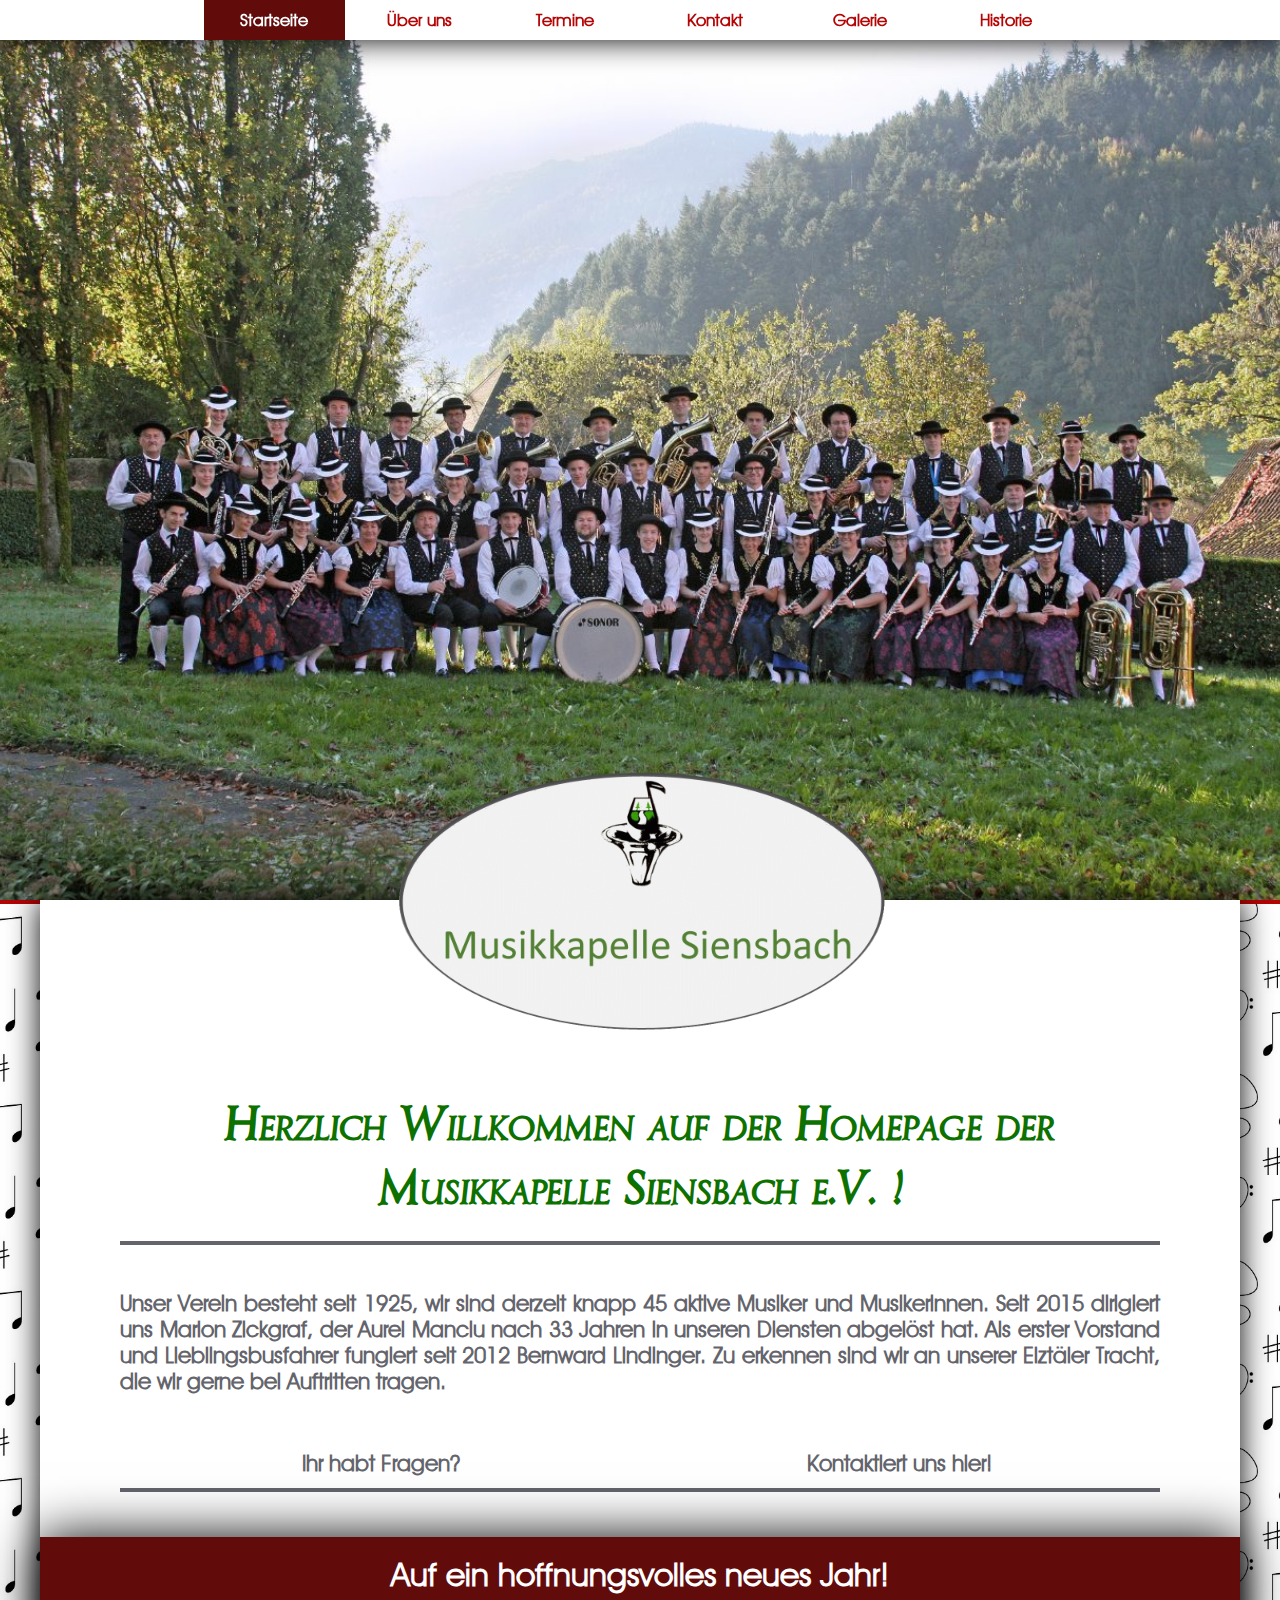
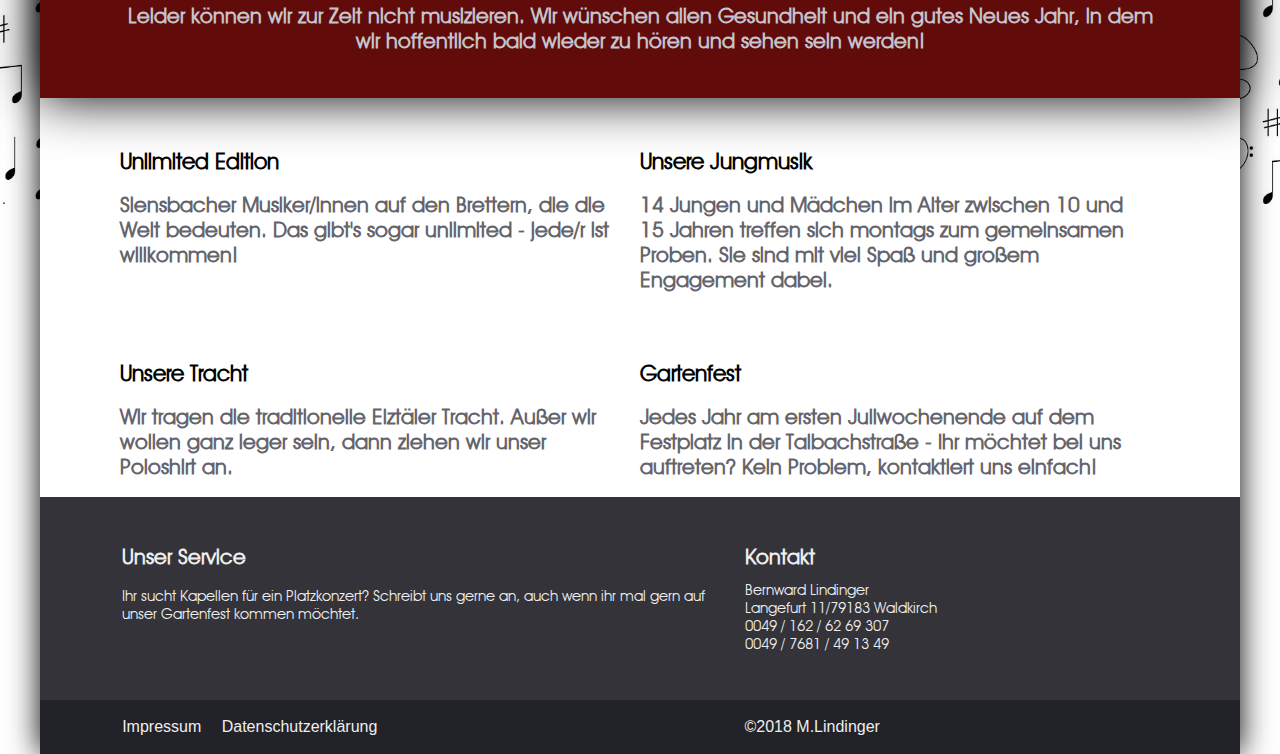
<file: index.html>
<!DOCTYPE html>

<html lang="en" >
	<head>
		
		<meta charset="utf-8" >
		<meta name="viewport" content="width=device-width, initial-scale=1.0">
		
		<link rel="stylesheet" href="style.css" type="text/css" >
		
		<title>Musikkapelle Siensbach</title>
		
		<script src="JScript/jquery-3.3.1.min.js"></script>
		<script>
			$(document).ready(function(){
				
				$("#place").css("width", "0");
				
				var logoOffset = $(".logo").offset();
				var siteOffset = $(".site").offset();
				var difference = 0.5 * ((0.4 * $(window).width()) / 1.778);
				var factor;
				var limittedFactor;
				var navbarOpacity;
				var siteOffsetTop = $(".site").offset().top;
				var change = 0;
				var logoWidth;
				var ie = 0;
				var ua = window.navigator.userAgent;
				var msie = ua.indexOf("MSIE ");
				
				$(".logo").css("width", (0.4 * $(window).width()));
				$(".logo").css("position", "fixed");
				$(".logo").css("margin", "auto");
				$(".logo").css("left", "0");
				$(".logo").css("right", "0");
				$(".logo").css("margin-left", "auto");
				$(".logo").css("margin-right", "auto");
				$(".logo").css("top", ($(".wrapper").offset().top - $(window).scrollTop() -difference));
				$(".nav_menu").animate({width: 'toggle'}, 200);
				$(".nav_menu").css("display", "none");
				
				setInterval(function(){			
					
					$(".logo").css("margin", "auto");
					$(".logo").css("left", "0");
					$(".logo").css("right", "0");
					$(".logo").css("margin-left", "auto");
					$(".logo").css("margin-right", "auto");
					
					logoOffset = $(".logo").offset();
					siteOffset = $(".site").offset();
					
					
					
					if (msie > 0 || !!navigator.userAgent.match(/Trident.*rv\:11\./))  // If Internet Explorer, return version number
					{
						ie = 1;
					}
					else  // If another browser, return 0
					{
						ie = 0;
					}
					
					
					
					
					
					if (window.matchMedia('(min-width: 70.001em)').matches && ie == 0)
					{
					
					
					$(".mainpicture").css("opacity", ((siteOffset.top - $(window).scrollTop()) / siteOffsetTop));
					
					if($(".site").offset().top <= $(window).scrollTop())
					{
						$(".site").css("position", "fixed");
						$(".site").css("top", "0");
					}
					
					if($(".wrapper").offset().top > $(window).scrollTop())
					{
						$(".site").css("position", "relative");
					}
					
					
					
					
					if(change == 0)
					{
						$("#place").css("width", "0");
						$(".logo").css("width", (0.4 * $(window).width()));
						
						if($(".logo").offset().top <= $(window).scrollTop())
						{
							$(".logo").css("top", "0");
							change = 1;
						}
						else
						{
							$(".logo").css("top", ($(".wrapper").offset().top - $(window).scrollTop() -difference));
						}
					}
					
					if(change == 1)
					{
						$(".logo").css("top", "0");
						logoWidth = ((($(".wrapper").offset().top - $(window).scrollTop()) / difference) * 0.28) + 0.12;
						if(logoWidth < 0.12)
						{
							logoWidth = 0.12;
						}
						$(".logo").css("width", logoWidth * $(window).width());
						
						if(logoWidth > 0.4)
						{
							$(".logo").css("width", (0.4 * $(window).width()));
							$(".logo").css("top", ($(".wrapper").offset().top - $(window).scrollTop() -difference));
							change = 0;
						}
						
						
						navbarOpacity = 1 - ((siteOffset.top - logoOffset.top)/difference);
						
						if(navbarOpacity > 1)
						{
							navbarOpacity = 1;
						}
						
						if(navbarOpacity < 0)
						{
							navbarOpacity = 0;
						}
						
						navbarOpacity = navbarOpacity * 0.1;
						
						$("#place").css("width", navbarOpacity * $(window).width());
					}
					}
					
					else if(ie == 1)
					{
						$("#place").css("width", 0.1 * $(window).width());
						$(".logo").css("width", (0.2 * $(window).width()));
						$(".logo").css("top", "0");
						$(".mainpicture").css("opacity", "1");
						$(".site").css("position", "fixed");
						$(".site").css("top", "0");
						$(".wrapper").css("position", "relative");
						$(".wrapper").css("top", "0");
						$(".mainpicture").css("display", "none");
					}
					
					else if (window.matchMedia('(min-width: 35.001em)').matches)
					{
						$(".logo").css("width", (0.2 * $(window).width()));
						$(".logo").css("top", "0");
						$(".mainpicture").css("opacity", "1");
					}
					
					else
					{
						$(".logo").css("width", (0.4 * $(window).width()));
						$(".logo").css("top", "0");
						$(".mainpicture").css("opacity", "1");
					}
					
					if($(".wrapper").offset().top > $(window).scrollTop())
					{
						$(".site").css("position", "relative");
					}
				}, 1);
				
				
				
				
				
				//Elemente aus navBar werden aktiv
				$("#about").click(function(){
					window.location.href = 'sub/about.html';
				});
				
				$("#gigs").click(function(){
					window.location.href = 'sub/gigs.html';
				});
				
				$("#contact").click(function(){
					window.location.href = 'sub/contact.html';
				});
				
				$(".description td#contactUs").click(function(){
					window.location.href = 'sub/contact.html';
				});
				
				$("#galery").click(function(){
					window.location.href = 'sub/galery.html';
				});
				
				$("#history").click(function(){
					window.location.href = 'sub/history.html';
				});
				
				$("#about1").click(function(){
					window.location.href = 'sub/about.html';
				});
				
				$("#gigs1").click(function(){
					window.location.href = 'sub/gigs.html';
				});
				
				$("#contact1").click(function(){
					window.location.href = 'sub/contact.html';
				});
				
				$("#galery1").click(function(){
					window.location.href = 'sub/galery.html';
				});
				
				$("#history1").click(function(){
					window.location.href = 'sub/history.html';
				});
				
				$("#menu_icon").click(function(){
					$(".nav_menu").animate({width: 'toggle'}, 200);
				});
				
				
				
				
				
				//Werte werden angepasst, falls Größe des Fensters verändert wird
				$(window).resize(function(){
					difference = 0.5 * ((0.4 * $(window).width()) / 1.778);
					siteOffsetTop = $(".site").offset().top;
				});
			});
			
		</script>
	</head>
	
	<body>
	
		<div class="navbar" >
			<ul>
				<li id="start" class="active" >Startseite</li>
				<li id="about" class="real" >Über uns</li>
				<li id="gigs" class="real" >Termine</li>
				<li id="place" ></li>
				<li id="contact" class="real" >Kontakt</li>
				<li id="galery" class="real" >Galerie</li>
				<li id="history" class="real" >Historie</li>
			</ul>
			
			<div class="nav_menu_icon" id="menu_icon" >
				<img src="images/menu.png" alt="menu" /> 
			</div>
		</div>
		
		<div class="nav_menu" >			
			<div id="start1" class="link real" >
				<p>Startseite</p>
			</div>
			
			<div id="about1" class="link real" >
				<p>Über uns</p>
			</div>
			
			<div id="gigs1" class="link real" >
				<p>Termine</p>
			</div>
			
			<div id="contact1" class="link real" >
				<p>Kontakt</p>
			</div>
			
			<div id="galery1" class="link real" >
				<p>Galerie</p>
			</div>
			
			<div id="history1" class="link real" >
				<p>Historie</p>
			</div>
		</div>
		
		<div class="mainpicture" >
		</div>
		
		<div class="site" >
		</div>
		
		<div class="wrapper" >
			<div class="logo" >
				<img src="images/logo.png" alt="LOGO" />
			</div>
			
			<div class="grid_content" >
				<div class="header" >
					<p>Herzlich Willkommen auf der Homepage der Musikkapelle Siensbach e.V. !</p>
				</div>
				
				<div class="description" >
					<p id="desc" >
						Unser Verein besteht seit 1925, wir sind derzeit knapp 45 aktive Musiker und Musikerinnen. Seit 2015 dirigiert uns Marlon Zickgraf, der Aurel Manciu nach 33 Jahren in unseren Diensten abgelöst hat. Als erster Vorstand und Lieblingsbusfahrer fungiert seit 2012 Bernward Lindinger. Zu erkennen sind wir an unserer Elztäler Tracht, die wir gerne bei Auftritten tragen.
					</p>
					
					<table>
						<tr>
							<td>
								<p>Ihr habt Fragen?</p>
							</td>
							<td id="contactUs" >
								<p>Kontaktiert uns hier!</p>
							</td>
						</tr>
					</table>
				</div>
				
				<div class="pending" >
					<h1>Auf ein hoffnungsvolles neues Jahr!</h1>
					
					<p>Leider können wir zur Zeit nicht musizieren. Wir wünschen allen Gesundheit und ein gutes Neues Jahr, in dem wir hoffentlich bald wieder zu hören und sehen sein werden!</p>
					
					<!--<ul>
						<li>Am Samstag, 03. Oktober um 13.30 Uhr spielen wir in Hochdorf an der Festhalle</li>
						<li>Am Sonntag, 25. Oktober um 14.00 Uhr geben wir ein Freiluftkonzert auf dem Parkplatz bei der Festhalle</li>
					</ul>-->
					
					<!--<div class="grid_pending" >
						<div class ="pending1" >
							<img src="canvas/poster_fruehling.jpg" alt="poster" />
						</div>
					</div>-->
				</div>
				
				<div class="event event_unlimited" >
					<h1>Unlimited Edition</h1>
					<p>Siensbacher Musiker/innen auf den Brettern, die die Welt bedeuten. Das gibt's sogar unlimited - jede/r ist willkommen!</p>
				</div>
				
				<div class="event event_heimat" >
					<h1>Unsere Jungmusik</h1>
					<p>14 Jungen und Mädchen im Alter zwischen 10 und 15 Jahren treffen sich montags zum gemeinsamen Proben. Sie sind mit viel Spaß und großem Engagement dabei.</p>
				</div>
				
				<div class="event event_tracht" >
					<h1>Unsere Tracht</h1>
					<p>Wir tragen die traditionelle Elztäler Tracht. Außer wir wollen ganz leger sein, dann ziehen wir unser Poloshirt an.</p>
				</div>
				
				<div class="event event_gartenfest" >
					<h1>Gartenfest</h1>
					<p>Jedes Jahr am ersten Juliwochenende auf dem Festplatz in der Talbachstraße - Ihr möchtet bei uns auftreten? Kein Problem, kontaktiert uns einfach!</p>
				</div>
				
				<div class="footer" >
					<div class="music" >
						<table>
							<tr>
								<td class="over" >
									<h1>Unser Service</h1>
									<p>Ihr sucht Kapellen für ein Platzkonzert? Schreibt uns gerne an, auch wenn ihr mal gern auf unser Gartenfest kommen möchtet.</p>
								</td>
								<td class="contact" >
									<h1>Kontakt</h1>
									<p>Bernward Lindinger<br/>Langefurt 11/79183 Waldkirch<br/>0049 / 162 / 62 69 307</br>0049 / 7681 / 49 13 49</p>
								</td>
							</tr>
						</table>
					</div>
					<div class="formally" >
						<table>
							<tr>
								<td class="left" >
									<ul>
										<li><a href="sub/impressum.html" >Impressum</a></li>
										<li><a href="sub/datenschutz.html" >Datenschutzerklärung</a></li>
									</ul>
								</td>
								<td class="right" >
									<a href="#" ><p>&copy;2018 M.Lindinger</p></a>
								</td>
							</tr>
						</table>
					</div>
				</div>
			</div>
		</div>
	</body>
</html>
</file>
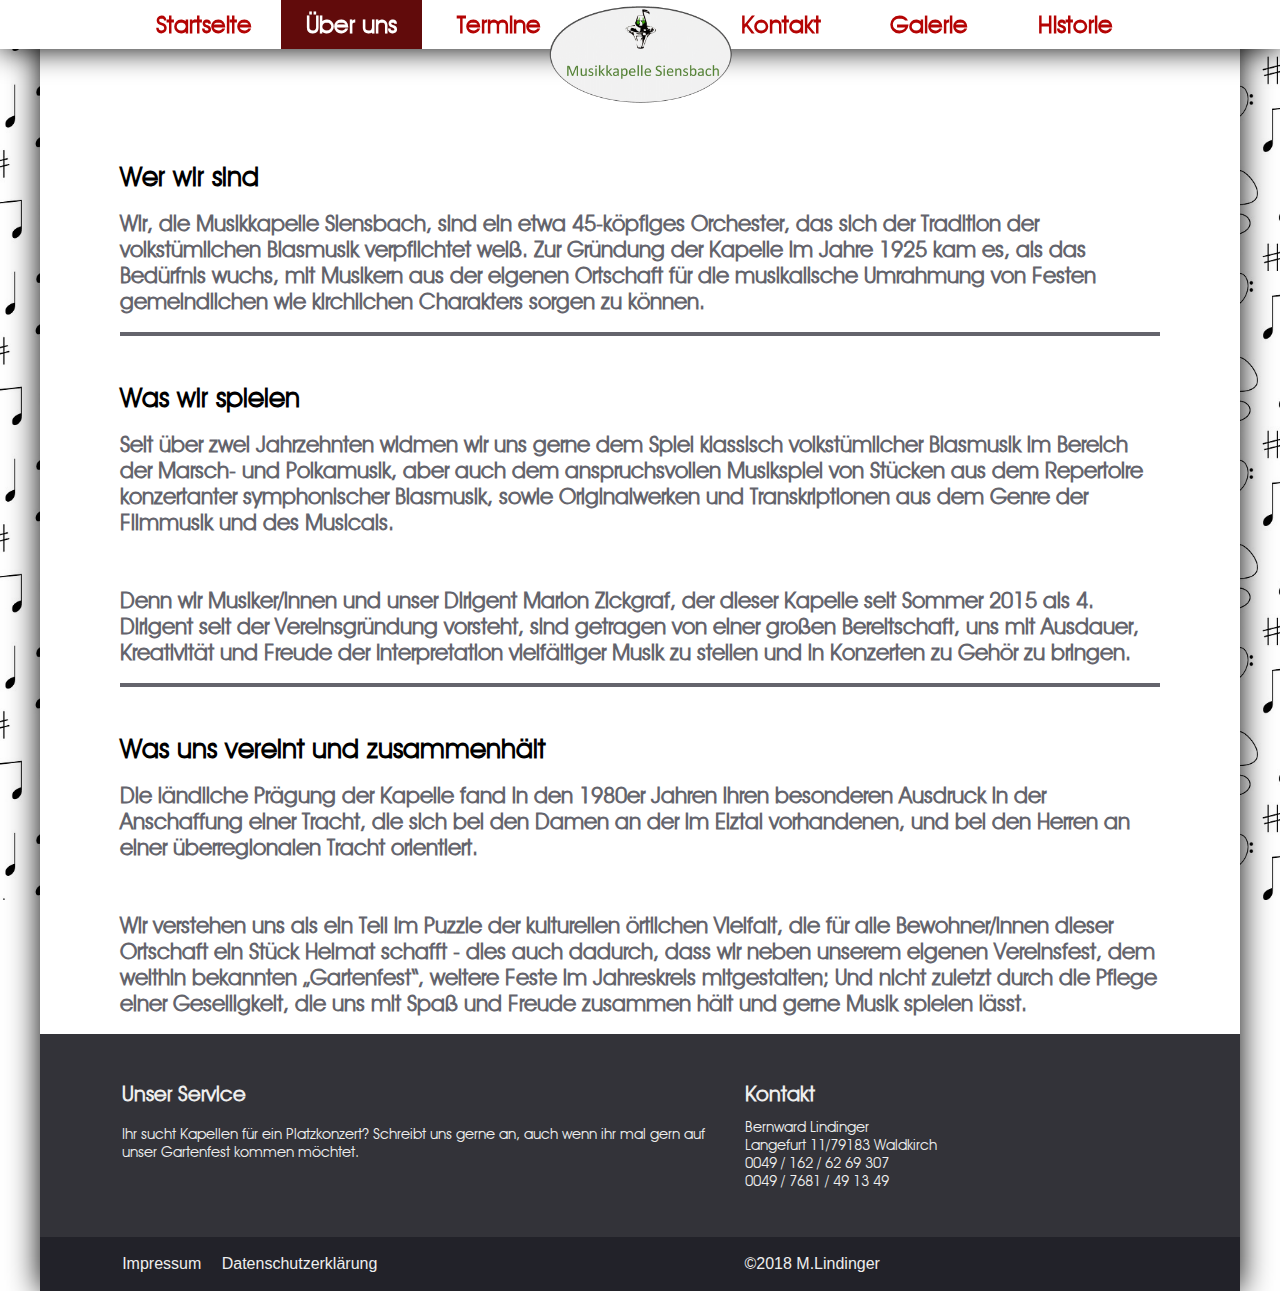
<file: sub/about.html>
<!DOCTYPE html>

<html lang="en" >
	<head>
	
		<meta charset="utf-8" >
		<meta name="viewport" content="width=device-width, initial-scale=1.0">
		
		<link rel="stylesheet" href="style_about.css" type="text/css" >
		
		<title>Musikkapelle Über uns</title>
		
		<script src="../JScript/jquery-3.3.1.min.js"></script>
		<script>
			$(document).ready(function(){
				
				
				
				var resolutionWidth = window.screen.availWidth;
				$(".nav_menu").animate({width: 'toggle'}, 200);
				$(".nav_menu").css("display", "none");
				
				$("#start").click(function(){
					window.location.href = '../index.html';
				});
				
				$("#about").click(function(){
					window.location.href = 'about.html';
				});
				
				$("#gigs").click(function(){
					window.location.href = 'gigs.html';
				});
				
				$("#contact").click(function(){
					window.location.href = 'contact.html';
				});
				
				$("#galery").click(function(){
					window.location.href = 'galery.html';
				});
				
				$("#history").click(function(){
					window.location.href = 'history.html';
				});
				
				$("#start1").click(function(){
					window.location.href = '../index.html';
				});
				
				$("#about1").click(function(){
					window.location.href = 'about.html';
				});
				
				$("#gigs1").click(function(){
					window.location.href = 'gigs.html';
				});
				
				$("#contact1").click(function(){
					window.location.href = 'contact.html';
				});
				
				$("#galery1").click(function(){
					window.location.href = 'galery.html';
				});
				
				$("#history1").click(function(){
					window.location.href = 'history.html';
				});
				
				$("#menu_icon").click(function(){
					$(".nav_menu").animate({width: 'toggle'}, 200);
				});
			});
		</script>
		
	</head>
	
	<body>
		<div class="navbar" >
			<ul>
				<li id="start" class="real" >Startseite</li>
				<li id="about" class="active" >Über uns</li>
				<li id="gigs" class="real" >Termine</li>
				<li id="place" ></li>
				<li id="contact" class="real" >Kontakt</li>
				<li id="galery" class="real" >Galerie</li>
				<li id="history" class="real" >Historie</li>
			</ul>
			
			<div class="nav_menu_icon" id="menu_icon" >
				<img src="../images/menu.png" alt="menu" /> 
			</div>
		</div>
		
		<div class="nav_menu" >			
			<div id="start1" class="link real" >
				<p>Startseite</p>
			</div>
			
			<div id="about1" class="link real" >
				<p>Über uns</p>
			</div>
			
			<div id="gigs1" class="link real" >
				<p>Termine</p>
			</div>
			
			<div id="contact1" class="link real" >
				<p>Kontakt</p>
			</div>
			
			<div id="galery1" class="link real" >
				<p>Galerie</p>
			</div>
			
			<div id="history1" class="link real" >
				<p>Historie</p>
			</div>
		</div>
		
		<div class="logo" >
			<img src="../images/logo.png" alt="LOGO" />
		</div>
		
		<div class="wrapper" >
			<div class="grid_content" >
				<div class="being section" >
					<h1>Wer wir sind</h1>
					<p>Wir, die Musikkapelle Siensbach, sind ein etwa 45-köpfiges Orchester, das sich der Tradition der volkstümlichen Blasmusik verpflichtet weiß. Zur Gründung der Kapelle im Jahre 1925 kam es, als das Bedürfnis wuchs, mit Musikern aus der eigenen Ortschaft für die musikalische Umrahmung von Festen gemeindlichen wie kirchlichen Charakters sorgen zu können.</p>
				</div>
				
				<div class="pieces section" >
					<h1>Was wir spielen</h1>
					<p>Seit über zwei Jahrzehnten widmen wir uns gerne dem Spiel klassisch volkstümlicher Blasmusik im Bereich der Marsch- und Polkamusik, aber auch dem anspruchsvollen Musikspiel von Stücken aus dem Repertoire konzertanter symphonischer Blasmusik, sowie Originalwerken und Transkriptionen aus dem Genre der Filmmusik und des Musicals.<br/><br/><br/>Denn wir Musiker/innen und unser Dirigent Marlon Zickgraf, der dieser Kapelle seit Sommer 2015 als 4. Dirigent seit der Vereinsgründung vorsteht, sind getragen von einer großen Bereitschaft, uns mit Ausdauer, Kreativität und Freude der Interpretation vielfältiger Musik zu stellen und in Konzerten zu Gehör zu bringen.</p>
				</div>
				
				<div id="last" class="togethers section" >
					<h1>Was uns vereint und zusammenhält</h1>
					<p>Die ländliche Prägung der Kapelle fand in den 1980er Jahren ihren besonderen Ausdruck in der Anschaffung einer Tracht, die sich bei den Damen an der im Elztal vorhandenen, und bei den Herren an einer überregionalen Tracht orientiert.<br/><br/><br/>Wir verstehen uns als ein Teil im Puzzle der kulturellen örtlichen Vielfalt, die für alle Bewohner/innen dieser Ortschaft ein Stück Heimat schafft - dies auch dadurch, dass wir neben unserem eigenen Vereinsfest, dem weithin bekannten „Gartenfest“, weitere Feste im Jahreskreis mitgestalten; Und nicht zuletzt durch die Pflege einer Geselligkeit, die uns mit Spaß und Freude zusammen hält und gerne Musik spielen lässt.</p>
				</div>
				
				<div class="footer" >
					<div class="music" >
						<table>
							<tr>
								<td class="over" >
									<h1>Unser Service</h1>
									<p>Ihr sucht Kapellen für ein Platzkonzert? Schreibt uns gerne an, auch wenn ihr mal gern auf unser Gartenfest kommen möchtet.</p>
								</td>
								<td class="contact" >
									<h1>Kontakt</h1>
									<p>Bernward Lindinger<br/>Langefurt 11/79183 Waldkirch<br/>0049 / 162 / 62 69 307</br>0049 / 7681 / 49 13 49</p>
								</td>
							</tr>
						</table>
					</div>
					<div class="formally" >
						<table>
							<tr>
								<td class="left" >
									<ul>
										<li><a href="../sub/impressum.html" >Impressum</a></li>
										<li><a href="../sub/datenschutz.html" >Datenschutzerklärung</a></li>
									</ul>
								</td>
								<td class="right" >
									<a href="#" ><p>&copy;2018 M.Lindinger</p></a>
								</td>
							</tr>
						</table>
					</div>
				</div>
			</div>
		</div>
	</body>
</html>
</file>
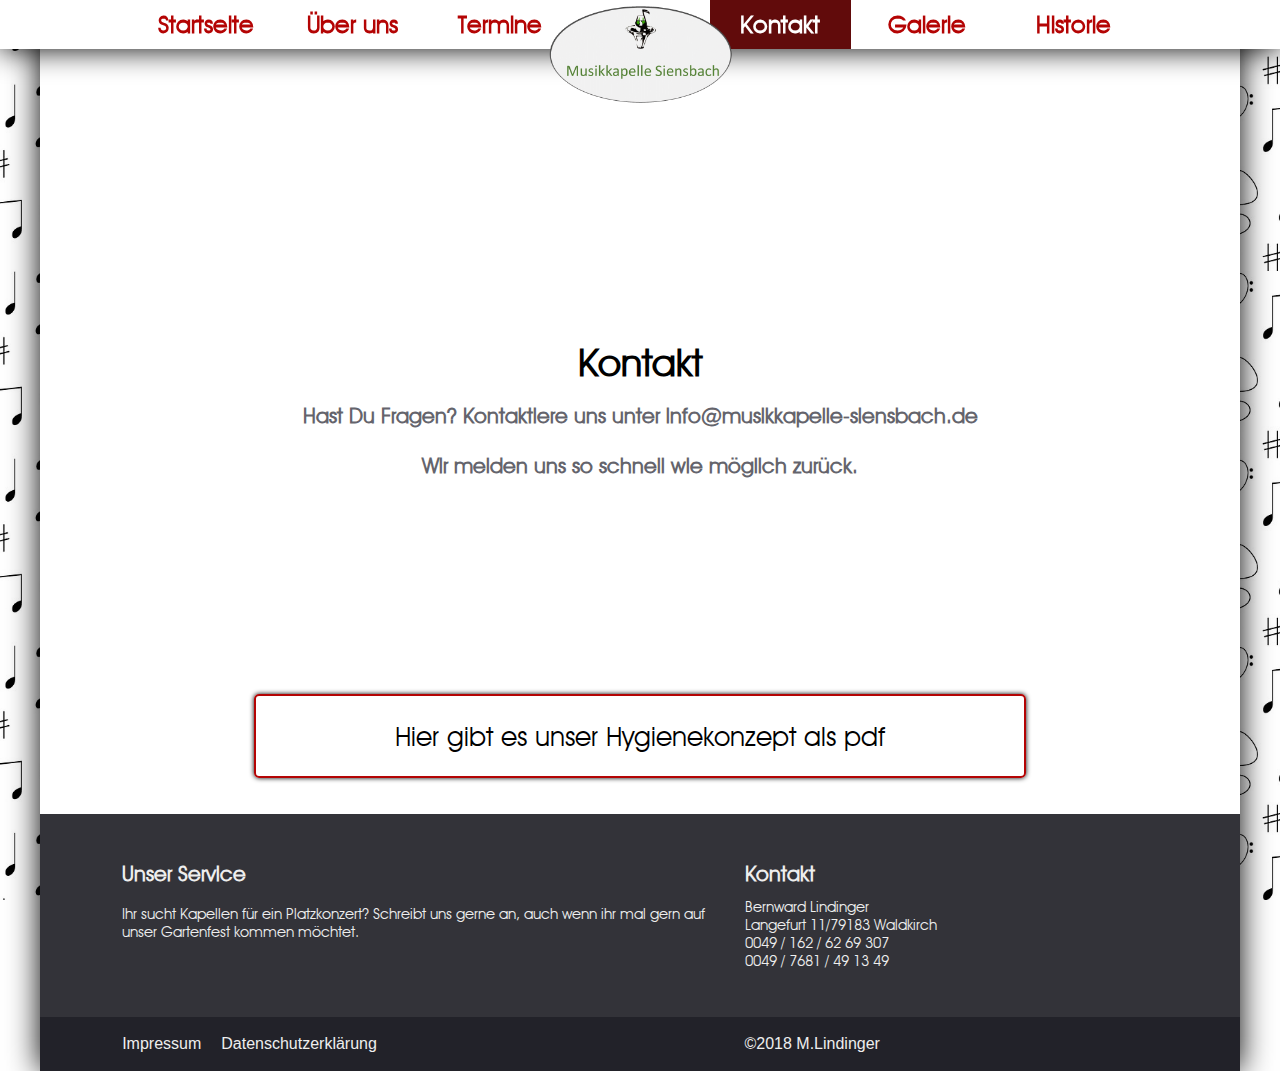
<file: sub/contact.html>
<!DOCTYPE html>

<html lang="en" >
	<head>
	
		<meta charset="utf-8" >
		<meta name="viewport" content="width=device-width, initial-scale=1.0">
		
		<link rel="stylesheet" href="style_contact.css" type="text/css" >
		
		<title>Kontakt</title>
		
		<script src="../JScript/jquery-3.3.1.min.js"></script>
		<script>
			$(document).ready(function(){
			
				var resolutionWidth = window.screen.availWidth;
				$(".nav_menu").animate({width: 'toggle'}, 200);
				$(".nav_menu").css("display", "none");
				
				$("#start").click(function(){
					window.location.href = '../index.html';
				});
				
				$("#about").click(function(){
					window.location.href = 'about.html';
				});
				
				$("#gigs").click(function(){
					window.location.href = 'gigs.html';
				});
				
				$("#contact").click(function(){
					window.location.href = 'contact.html';
				});
				
				$("#galery").click(function(){
					window.location.href = 'galery.html';
				});
				
				$("#history").click(function(){
					window.location.href = 'history.html';
				});
				
				$("#start1").click(function(){
					window.location.href = '../index.html';
				});
				
				$("#about1").click(function(){
					window.location.href = 'about.html';
				});
				
				$("#gigs1").click(function(){
					window.location.href = 'gigs.html';
				});
				
				$("#contact1").click(function(){
					window.location.href = 'contact.html';
				});
				
				$("#galery1").click(function(){
					window.location.href = 'galery.html';
				});
				
				$("#history1").click(function(){
					window.location.href = 'history.html';
				});
				
				$("#menu_icon").click(function(){
					$(".nav_menu").animate({width: 'toggle'}, 200);
				});
			});
		</script>
		
	</head>
	
	<body style="background-image: url('../images/test8.jpg'); background-attachment: fixed; background-size: cover;" >
		
		<div class="navbar" >
			<ul>
				<li id="start" class="real" >Startseite</li>
				<li id="about" class="real" >Über uns</li>
				<li id="gigs" class="real" >Termine</li>
				<li id="place" ></li>
				<li id="contact" class="active" >Kontakt</li>
				<li id="galery" class="real" >Galerie</li>
				<li id="history" class="real" >Historie</li>
			</ul>
			
			<div class="nav_menu_icon" id="menu_icon" >
				<img src="../images/menu.png" alt="menu" /> 
			</div>
		</div>
		
		<div class="nav_menu" >			
			<div id="start1" class="link real" >
				<p>Startseite</p>
			</div>
			
			<div id="about1" class="link real" >
				<p>Über uns</p>
			</div>
			
			<div id="gigs1" class="link real" >
				<p>Termine</p>
			</div>
			
			<div id="contact1" class="link real" >
				<p>Kontakt</p>
			</div>
			
			<div id="galery1" class="link real" >
				<p>Galerie</p>
			</div>
			
			<div id="history1" class="link real" >
				<p>Historie</p>
			</div>
		</div>
		
		<div class="logo" >
			<img src="../images/logo.png" alt="LOGO" />
		</div>
		
		<div class="wrapper" >
			<div class="grid_content" >
				<div class="information" >
					<h1>Kontakt</h1>
					<p>Hast Du Fragen? Kontaktiere uns unter info@musikkapelle-siensbach.de<br/><br/>Wir melden uns so schnell wie möglich zurück.</p>
				</div>
				
				<div class="reference" >
					<a href="../Hygienekonzept_Covid_19_MK_Siensbach_vom_3-7-2020.pdf" download>Hier gibt es unser Hygienekonzept als pdf</a>
				</div>
				
				<div class="footer" >
					<div class="music" >
						<table>
							<tr>
								<td class="over" >
									<h1>Unser Service</h1>
									<p>Ihr sucht Kapellen für ein Platzkonzert? Schreibt uns gerne an, auch wenn ihr mal gern auf unser Gartenfest kommen möchtet.</p>
								</td>
								<td class="contact" >
									<h1>Kontakt</h1>
									<p>Bernward Lindinger<br/>Langefurt 11/79183 Waldkirch<br/>0049 / 162 / 62 69 307</br>0049 / 7681 / 49 13 49</p>
								</td>
							</tr>
						</table>
					</div>
					<div class="formally" >
						<table>
							<tr>
								<td class="left" >
									<ul>
										<li><a href="../sub/impressum.html" >Impressum</a></li>
										<li><a href="../sub/datenschutz.html" >Datenschutzerklärung</a></li>
									</ul>
								</td>
								<td class="right" >
									<a href="#" ><p>&copy;2018 M.Lindinger</p></a>
								</td>
							</tr>
						</table>
					</div>
				</div>
			</div>
		</div>
	</body>
</html>
</file>
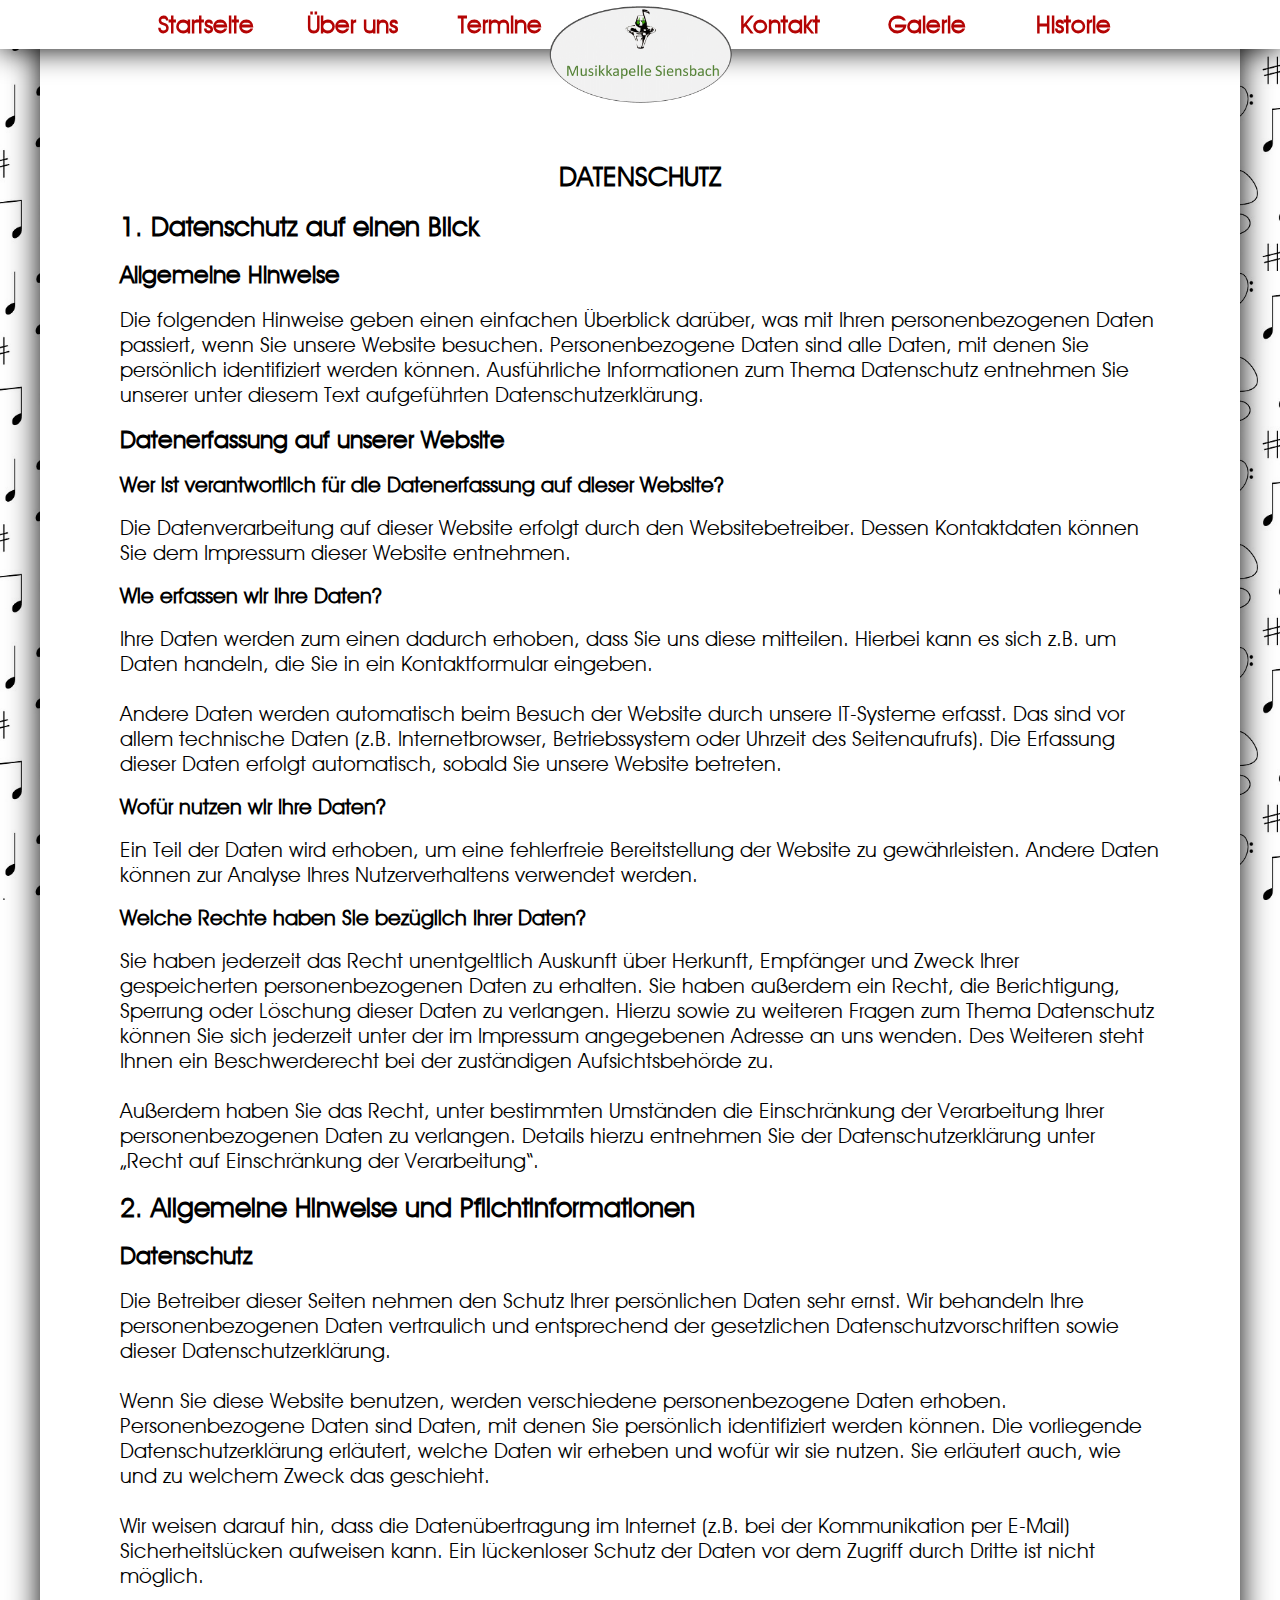
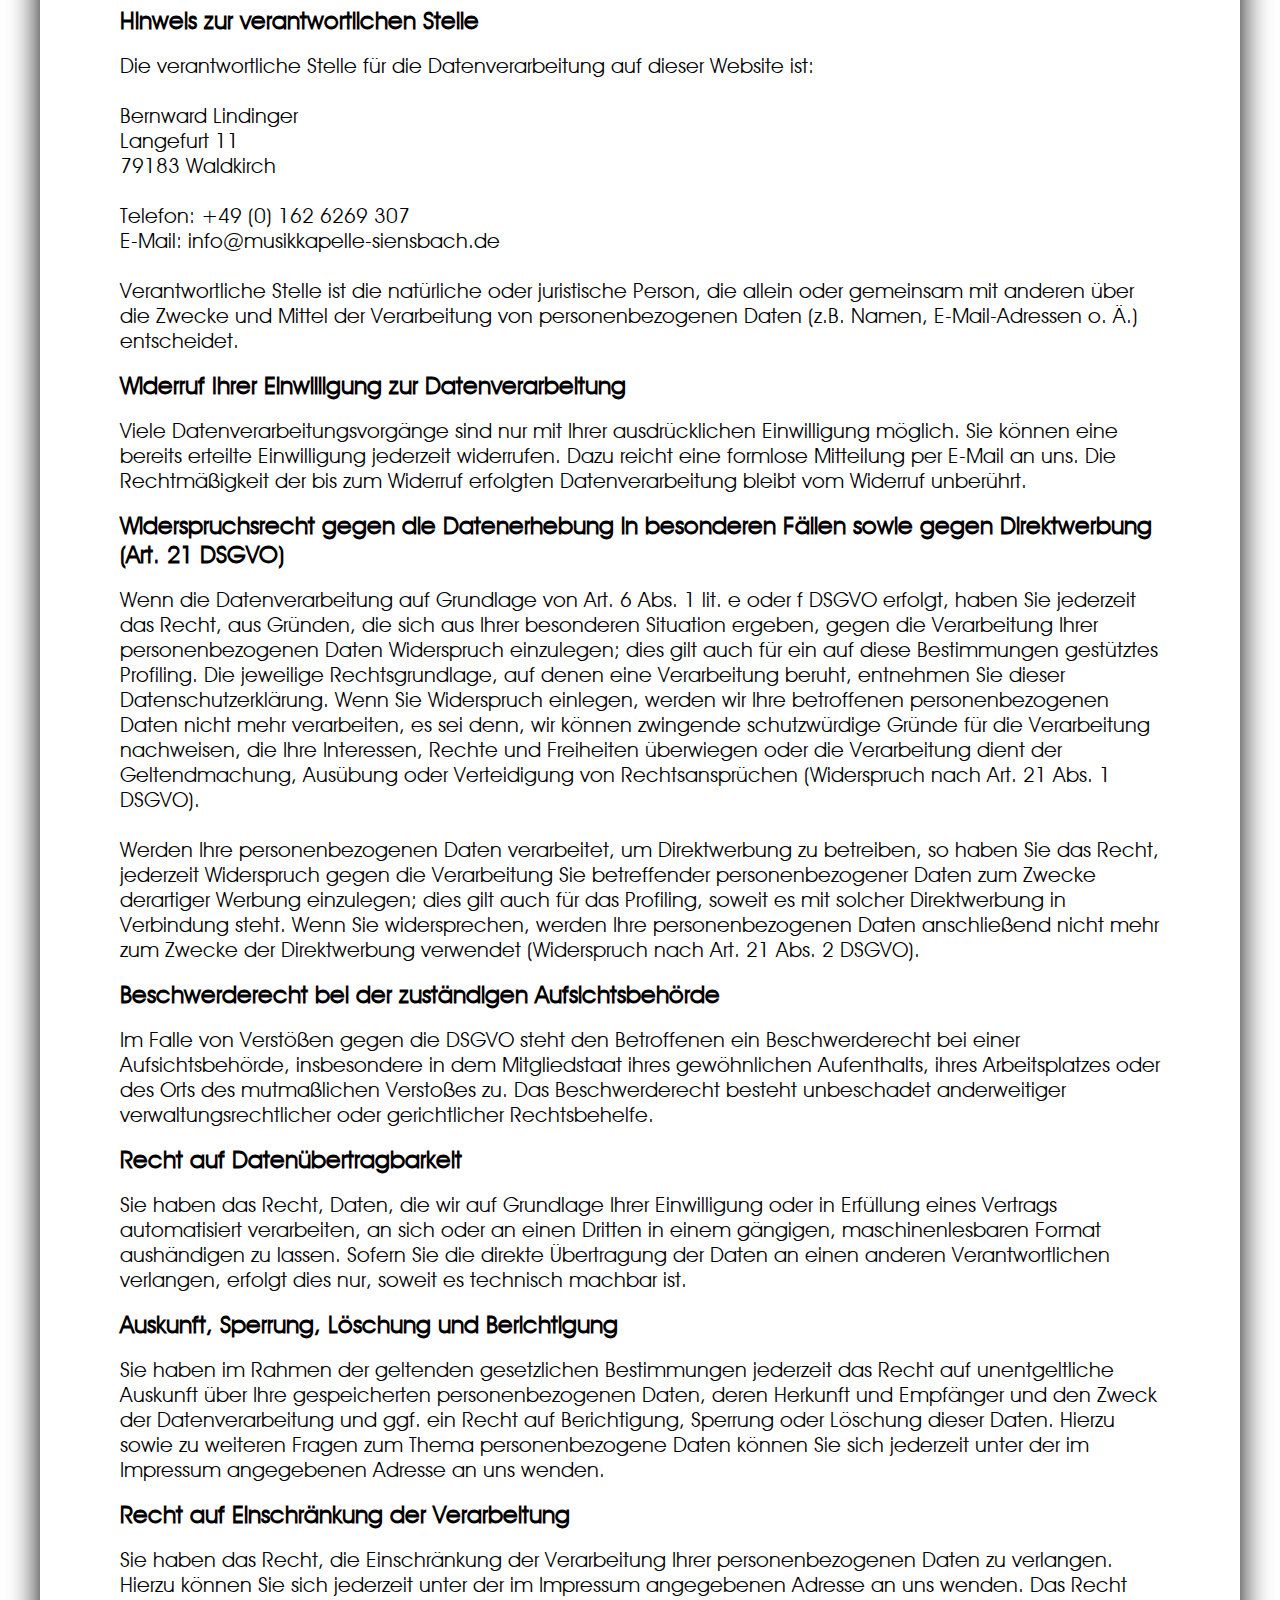
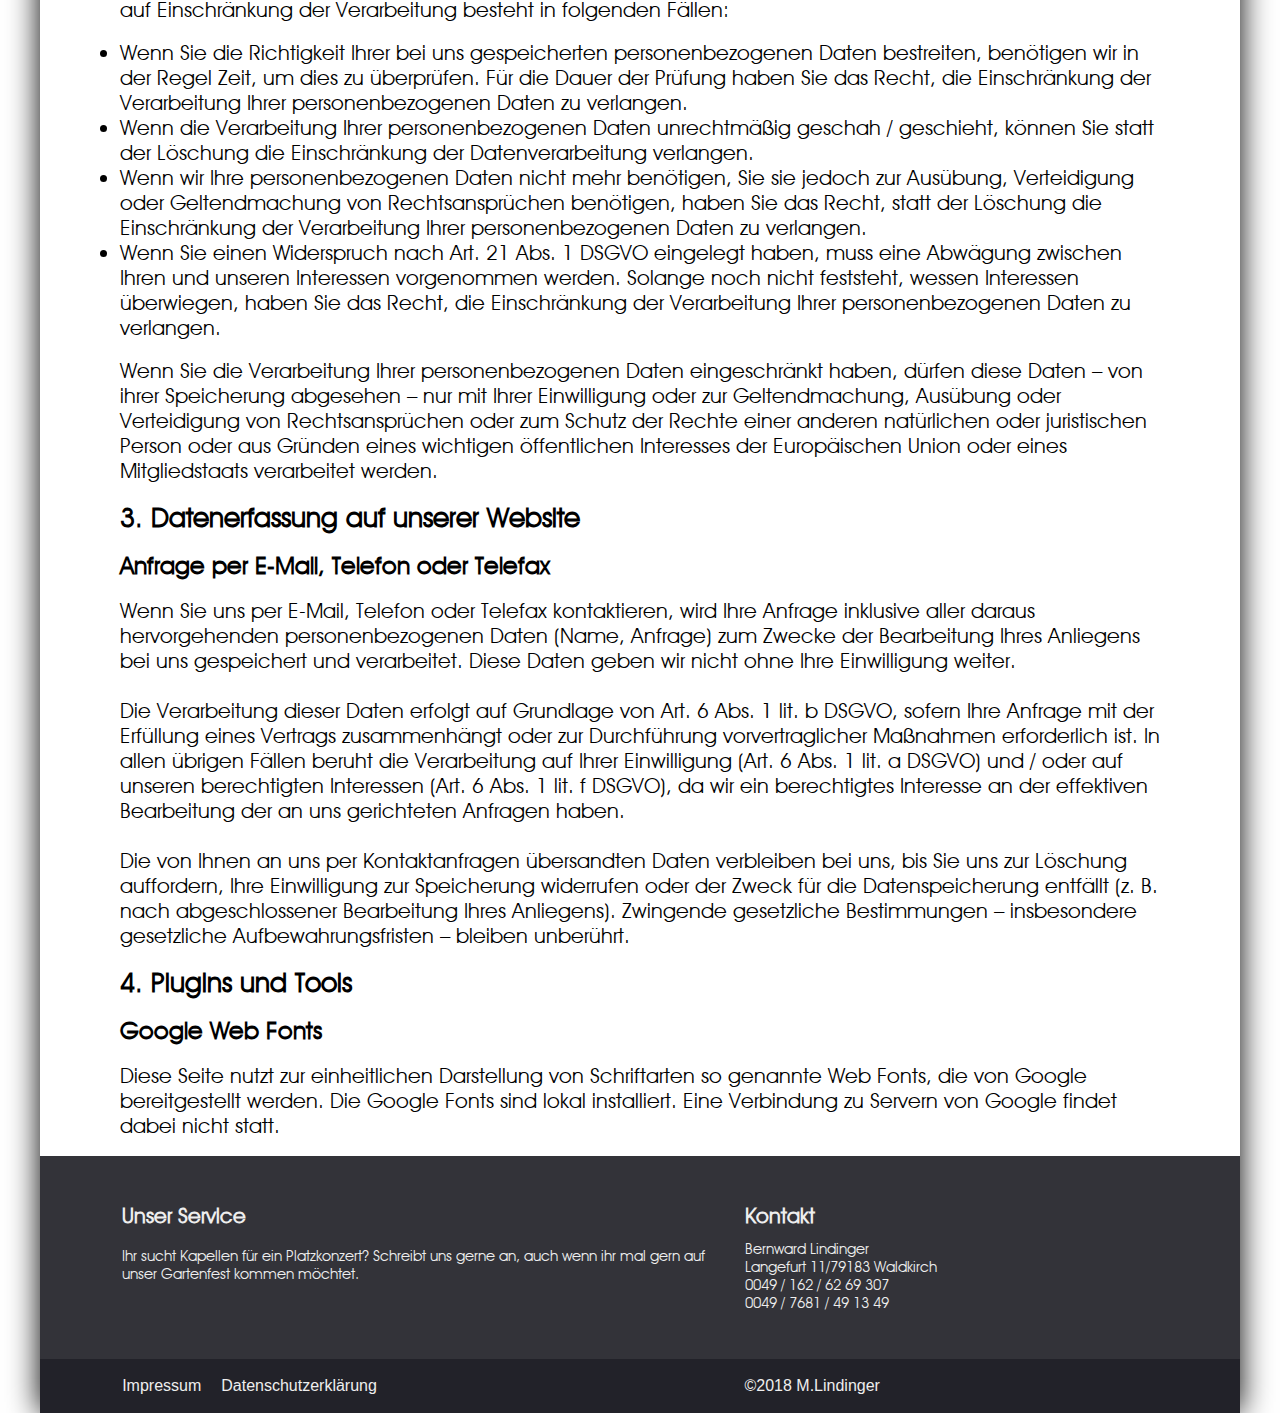
<file: sub/datenschutz.html>
<!DOCTYPE html>

<html lang="en" >
	<head>
		
		<meta charset="utf-8" >
		<meta name="viewport" content="width=device-width, initial-scale=1.0">
		
		<link rel="stylesheet" href="style_datenschutz.css" type="text/css" >
		
		<title>Datenschutz</title>
		
		<script src="../JScript/jquery-3.3.1.min.js"></script>
		<script>
			$(document).ready(function(){
			
				$(".nav_menu").animate({width: 'toggle'}, 200);
				$(".nav_menu").css("display", "none");
				
				$("#start").click(function(){
					window.location.href = '../index.html';
				});
				
				$("#about").click(function(){
					window.location.href = 'about.html';
				});
				
				$("#gigs").click(function(){
					window.location.href = 'gigs.html';
				});
				
				$("#contact").click(function(){
					window.location.href = 'contact.html';
				});
				
				$("#galery").click(function(){
					window.location.href = 'galery.html';
				});
				
				$("#history").click(function(){
					window.location.href = 'history.html';
				});
				
				$("#start1").click(function(){
					window.location.href = '../index.html';
				});
				
				$("#about1").click(function(){
					window.location.href = 'about.html';
				});
				
				$("#gigs1").click(function(){
					window.location.href = 'gigs.html';
				});
				
				$("#contact1").click(function(){
					window.location.href = 'contact.html';
				});
				
				$("#galery1").click(function(){
					window.location.href = 'galery.html';
				});
				
				$("#history1").click(function(){
					window.location.href = 'history.html';
				});
				
				$("#menu_icon").click(function(){
					$(".nav_menu").animate({width: 'toggle'}, 200);
				});
			});
		</script>
		
	</head>
	
	<body style="background-image: url('../images/test8.jpg'); background-attachment: fixed; background-size: cover;" >
		<div class="navbar" >
			<ul>
				<li id="start" class="real" >Startseite</li>
				<li id="about" class="real" >Über uns</li>
				<li id="gigs" class="real" >Termine</li>
				<li id="place" ></li>
				<li id="contact" class="real" >Kontakt</li>
				<li id="galery" class="real" >Galerie</li>
				<li id="history" class="real" >Historie</li>
			</ul>
			
			<div class="nav_menu_icon" id="menu_icon" >
				<img src="../images/menu.png" alt="menu" /> 
			</div>
		</div>
		
		<div class="nav_menu" >			
			<div id="start1" class="link real" >
				<p>Startseite</p>
			</div>
			
			<div id="about1" class="link real" >
				<p>Über uns</p>
			</div>
			
			<div id="gigs1" class="link real" >
				<p>Termine</p>
			</div>
			
			<div id="contact1" class="link real" >
				<p>Kontakt</p>
			</div>
			
			<div id="galery1" class="link real" >
				<p>Galerie</p>
			</div>
			
			<div id="history1" class="link real" >
				<p>Historie</p>
			</div>
		</div>
		
		<div class="logo" >
			<img src="../images/logo.png" alt="LOGO" />
		</div>
		
		<div class="wrapper" >
			<div class="grid_content" >
				
				<div class="headline" >
					<h1>DATENSCHUTZ</h1>
				</div>
				
				<div class="datenschutz" >
					<h1>1. Datenschutz auf einen Blick</h1>
					<h2>Allgemeine Hinweise</h2>
					<p>Die folgenden Hinweise geben einen einfachen Überblick darüber, was mit Ihren personenbezogenen Daten
passiert, wenn Sie unsere Website besuchen. Personenbezogene Daten sind alle Daten, mit denen Sie
persönlich identifiziert werden können. Ausführliche Informationen zum Thema Datenschutz entnehmen
Sie unserer unter diesem Text aufgeführten Datenschutzerklärung.</p>

					<h2>Datenerfassung auf unserer Website</h2>
					<h3>Wer ist verantwortlich für die Datenerfassung auf dieser Website?</h3>
					<p>Die Datenverarbeitung auf dieser Website erfolgt durch den Websitebetreiber. Dessen Kontaktdaten
können Sie dem Impressum dieser Website entnehmen.</p>

					<h3>Wie erfassen wir Ihre Daten?</h3>
					<p>Ihre Daten werden zum einen dadurch erhoben, dass Sie uns diese mitteilen. Hierbei kann es sich z.B. um
Daten handeln, die Sie in ein Kontaktformular eingeben.<br/><br/>Andere Daten werden automatisch beim Besuch der Website durch unsere IT-Systeme erfasst. Das sind vor
allem technische Daten (z.B. Internetbrowser, Betriebssystem oder Uhrzeit des Seitenaufrufs). Die
Erfassung dieser Daten erfolgt automatisch, sobald Sie unsere Website betreten.</p>

					<h3>Wofür nutzen wir Ihre Daten?</h3>
					<p>Ein Teil der Daten wird erhoben, um eine fehlerfreie Bereitstellung der Website zu gewährleisten. Andere Daten können zur Analyse Ihres Nutzerverhaltens verwendet werden.</p>
					
					<h3>Welche Rechte haben Sie bezüglich Ihrer Daten?</h3>
					<p>Sie haben jederzeit das Recht unentgeltlich Auskunft über Herkunft, Empfänger und Zweck Ihrer
gespeicherten personenbezogenen Daten zu erhalten. Sie haben außerdem ein Recht, die Berichtigung,
Sperrung oder Löschung dieser Daten zu verlangen. Hierzu sowie zu weiteren Fragen zum Thema
Datenschutz können Sie sich jederzeit unter der im Impressum angegebenen Adresse an uns wenden. Des
Weiteren steht Ihnen ein Beschwerderecht bei der zuständigen Aufsichtsbehörde zu.<br/><br/>Außerdem haben Sie das Recht, unter bestimmten Umständen die Einschränkung der Verarbeitung Ihrer
personenbezogenen Daten zu verlangen. Details hierzu entnehmen Sie der Datenschutzerklärung unter
„Recht auf Einschränkung der Verarbeitung“.</p>

					<h1>2. Allgemeine Hinweise und Pflichtinformationen</h1>
					<h2>Datenschutz</h2>
					<p>Die Betreiber dieser Seiten nehmen den Schutz Ihrer persönlichen Daten sehr ernst. Wir behandeln Ihre
personenbezogenen Daten vertraulich und entsprechend der gesetzlichen Datenschutzvorschriften sowie
dieser Datenschutzerklärung.<br/><br/>Wenn Sie diese Website benutzen, werden verschiedene personenbezogene Daten erhoben.
Personenbezogene Daten sind Daten, mit denen Sie persönlich identifiziert werden können. Die vorliegende
Datenschutzerklärung erläutert, welche Daten wir erheben und wofür wir sie nutzen. Sie erläutert auch, wie
und zu welchem Zweck das geschieht.<br/><br/>Wir weisen darauf hin, dass die Datenübertragung im Internet (z.B. bei der Kommunikation per E-Mail)
Sicherheitslücken aufweisen kann. Ein lückenloser Schutz der Daten vor dem Zugriff durch Dritte ist nicht
möglich.</p>

					<h2>Hinweis zur verantwortlichen Stelle</h2>
					<p>Die verantwortliche Stelle für die Datenverarbeitung auf dieser Website ist:<br/><br/>Bernward Lindinger<br/>Langefurt 11<br/>79183 Waldkirch<br/><br/>Telefon: +49 (0) 162 6269 307<br/>E-Mail: info@musikkapelle-siensbach.de<br/><br/>Verantwortliche Stelle ist die natürliche oder juristische Person, die allein oder gemeinsam mit anderen über
die Zwecke und Mittel der Verarbeitung von personenbezogenen Daten (z.B. Namen, E-Mail-Adressen o. Ä.)
entscheidet.</p>
					
					<h2>Widerruf Ihrer Einwilligung zur Datenverarbeitung</h2>
					<p>Viele Datenverarbeitungsvorgänge sind nur mit Ihrer ausdrücklichen Einwilligung möglich. Sie können eine
bereits erteilte Einwilligung jederzeit widerrufen. Dazu reicht eine formlose Mitteilung per E-Mail an uns.
Die Rechtmäßigkeit der bis zum Widerruf erfolgten Datenverarbeitung bleibt vom Widerruf unberührt.</p>
				
					<h2>Widerspruchsrecht gegen die Datenerhebung in besonderen Fällen sowie gegen Direktwerbung (Art. 21 DSGVO)</h2>
					<p>Wenn die Datenverarbeitung auf Grundlage von Art. 6 Abs. 1 lit. e oder f DSGVO erfolgt, haben Sie
jederzeit das Recht, aus Gründen, die sich aus Ihrer besonderen Situation ergeben, gegen die Verarbeitung
Ihrer personenbezogenen Daten Widerspruch einzulegen; dies gilt auch für ein auf diese Bestimmungen
gestütztes Profiling. Die jeweilige Rechtsgrundlage, auf denen eine Verarbeitung beruht, entnehmen Sie
dieser Datenschutzerklärung. Wenn Sie Widerspruch einlegen, werden wir Ihre betroffenen
personenbezogenen Daten nicht mehr verarbeiten, es sei denn, wir können zwingende schutzwürdige
Gründe für die Verarbeitung nachweisen, die Ihre Interessen, Rechte und Freiheiten überwiegen oder die
Verarbeitung dient der Geltendmachung, Ausübung oder Verteidigung von Rechtsansprüchen
(Widerspruch nach Art. 21 Abs. 1 DSGVO).<br/><br/>Werden Ihre personenbezogenen Daten verarbeitet, um Direktwerbung zu betreiben, so haben Sie das
Recht, jederzeit Widerspruch gegen die Verarbeitung Sie betreffender personenbezogener Daten zum
Zwecke derartiger Werbung einzulegen; dies gilt auch für das Profiling, soweit es mit solcher
Direktwerbung in Verbindung steht. Wenn Sie widersprechen, werden Ihre personenbezogenen Daten
anschließend nicht mehr zum Zwecke der Direktwerbung verwendet (Widerspruch nach Art. 21 Abs. 2
DSGVO).</p>
					
					<h2>Beschwerderecht bei der zuständigen Aufsichtsbehörde</h2>
					<p>Im Falle von Verstößen gegen die DSGVO steht den Betroffenen ein Beschwerderecht bei einer
Aufsichtsbehörde, insbesondere in dem Mitgliedstaat ihres gewöhnlichen Aufenthalts, ihres Arbeitsplatzes
oder des Orts des mutmaßlichen Verstoßes zu. Das Beschwerderecht besteht unbeschadet anderweitiger
verwaltungsrechtlicher oder gerichtlicher Rechtsbehelfe.</p>

					<h2>Recht auf Datenübertragbarkeit</h2>
					<p>Sie haben das Recht, Daten, die wir auf Grundlage Ihrer Einwilligung oder in Erfüllung eines Vertrags
automatisiert verarbeiten, an sich oder an einen Dritten in einem gängigen, maschinenlesbaren Format
aushändigen zu lassen. Sofern Sie die direkte Übertragung der Daten an einen anderen Verantwortlichen
verlangen, erfolgt dies nur, soweit es technisch machbar ist.</p>
					
					<h2>Auskunft, Sperrung, Löschung und Berichtigung</h2>
					<p>Sie haben im Rahmen der geltenden gesetzlichen Bestimmungen jederzeit das Recht auf unentgeltliche
Auskunft über Ihre gespeicherten personenbezogenen Daten, deren Herkunft und Empfänger und den
Zweck der Datenverarbeitung und ggf. ein Recht auf Berichtigung, Sperrung oder Löschung dieser Daten.
Hierzu sowie zu weiteren Fragen zum Thema personenbezogene Daten können Sie sich jederzeit unter der
im Impressum angegebenen Adresse an uns wenden.</p>
					
					<h2>Recht auf Einschränkung der Verarbeitung</h2>
					<p>Sie haben das Recht, die Einschränkung der Verarbeitung Ihrer personenbezogenen Daten zu verlangen.
Hierzu können Sie sich jederzeit unter der im Impressum angegebenen Adresse an uns wenden. Das Recht
auf Einschränkung der Verarbeitung besteht in folgenden Fällen:</p>

<ul><li>Wenn Sie die Richtigkeit Ihrer bei uns gespeicherten personenbezogenen Daten bestreiten, benötigen wir
in der Regel Zeit, um dies zu überprüfen. Für die Dauer der Prüfung haben Sie das Recht, die
Einschränkung der Verarbeitung Ihrer personenbezogenen Daten zu verlangen.</li><li>Wenn die Verarbeitung Ihrer personenbezogenen Daten unrechtmäßig geschah / geschieht, können Sie
statt der Löschung die Einschränkung der Datenverarbeitung verlangen.</li><li>Wenn wir Ihre personenbezogenen Daten nicht mehr benötigen, Sie sie jedoch zur Ausübung,
Verteidigung oder Geltendmachung von Rechtsansprüchen benötigen, haben Sie das Recht, statt der Löschung die Einschränkung der Verarbeitung Ihrer personenbezogenen Daten zu verlangen.</li><li>Wenn Sie einen Widerspruch nach Art. 21 Abs. 1 DSGVO eingelegt haben, muss eine Abwägung zwischen
Ihren und unseren Interessen vorgenommen werden. Solange noch nicht feststeht, wessen Interessen
überwiegen, haben Sie das Recht, die Einschränkung der Verarbeitung Ihrer personenbezogenen Daten
zu verlangen.</li></ul><p>Wenn Sie die Verarbeitung Ihrer personenbezogenen Daten eingeschränkt haben, dürfen diese Daten – von
ihrer Speicherung abgesehen – nur mit Ihrer Einwilligung oder zur Geltendmachung, Ausübung oder
Verteidigung von Rechtsansprüchen oder zum Schutz der Rechte einer anderen natürlichen oder
juristischen Person oder aus Gründen eines wichtigen öffentlichen Interesses der Europäischen Union oder
eines Mitgliedstaats verarbeitet werden.</p>
					
					<h1>3. Datenerfassung auf unserer Website</h1>
					<h2>Anfrage per E-Mail, Telefon oder Telefax</h2>
					<p>Wenn Sie uns per E-Mail, Telefon oder Telefax kontaktieren, wird Ihre Anfrage inklusive aller daraus
hervorgehenden personenbezogenen Daten (Name, Anfrage) zum Zwecke der Bearbeitung Ihres Anliegens
bei uns gespeichert und verarbeitet. Diese Daten geben wir nicht ohne Ihre Einwilligung weiter.<br/><br/>Die Verarbeitung dieser Daten erfolgt auf Grundlage von Art. 6 Abs. 1 lit. b DSGVO, sofern Ihre Anfrage mit
der Erfüllung eines Vertrags zusammenhängt oder zur Durchführung vorvertraglicher Maßnahmen
erforderlich ist. In allen übrigen Fällen beruht die Verarbeitung auf Ihrer Einwilligung (Art. 6 Abs. 1 lit. a
DSGVO) und / oder auf unseren berechtigten Interessen (Art. 6 Abs. 1 lit. f DSGVO), da wir ein berechtigtes
Interesse an der effektiven Bearbeitung der an uns gerichteten Anfragen haben.<br/><br/>Die von Ihnen an uns per Kontaktanfragen übersandten Daten verbleiben bei uns, bis Sie uns zur Löschung
auffordern, Ihre Einwilligung zur Speicherung widerrufen oder der Zweck für die Datenspeicherung entfällt
(z. B. nach abgeschlossener Bearbeitung Ihres Anliegens). Zwingende gesetzliche Bestimmungen –
insbesondere gesetzliche Aufbewahrungsfristen – bleiben unberührt.</p>
					
					<h1>4. Plugins und Tools</h1>
					<h2>Google Web Fonts</h2>
					<p>Diese Seite nutzt zur einheitlichen Darstellung von Schriftarten so genannte Web Fonts, die von Google
bereitgestellt werden. Die Google Fonts sind lokal installiert. Eine Verbindung zu Servern von Google findet
dabei nicht statt.</p>
					
				</div>
					
				
				<div class="footer" >
					<div class="music" >
						<table>
							<tr>
								<td class="over" >
									<h1>Unser Service</h1>
									<p>Ihr sucht Kapellen für ein Platzkonzert? Schreibt uns gerne an, auch wenn ihr mal gern auf unser Gartenfest kommen möchtet.</p>
								</td>
								<td class="contact" >
									<h1>Kontakt</h1>
									<p>Bernward Lindinger<br/>Langefurt 11/79183 Waldkirch<br/>0049 / 162 / 62 69 307</br>0049 / 7681 / 49 13 49</p>
								</td>
							</tr>
						</table>
					</div>
					<div class="formally" >
						<table>
							<tr>
								<td class="left" >
									<ul>
										<li><a href="../sub/impressum.html" >Impressum</a></li>
										<li><a href="../sub/datenschutz.html" >Datenschutzerklärung</a></li>
									</ul>
								</td>
								<td class="right" >
									<a href="#" ><p>&copy;2018 M.Lindinger</p></a>
								</td>
							</tr>
						</table>
					</div>
				</div>
			</div>
		</div>
	</body>
</html>
</file>
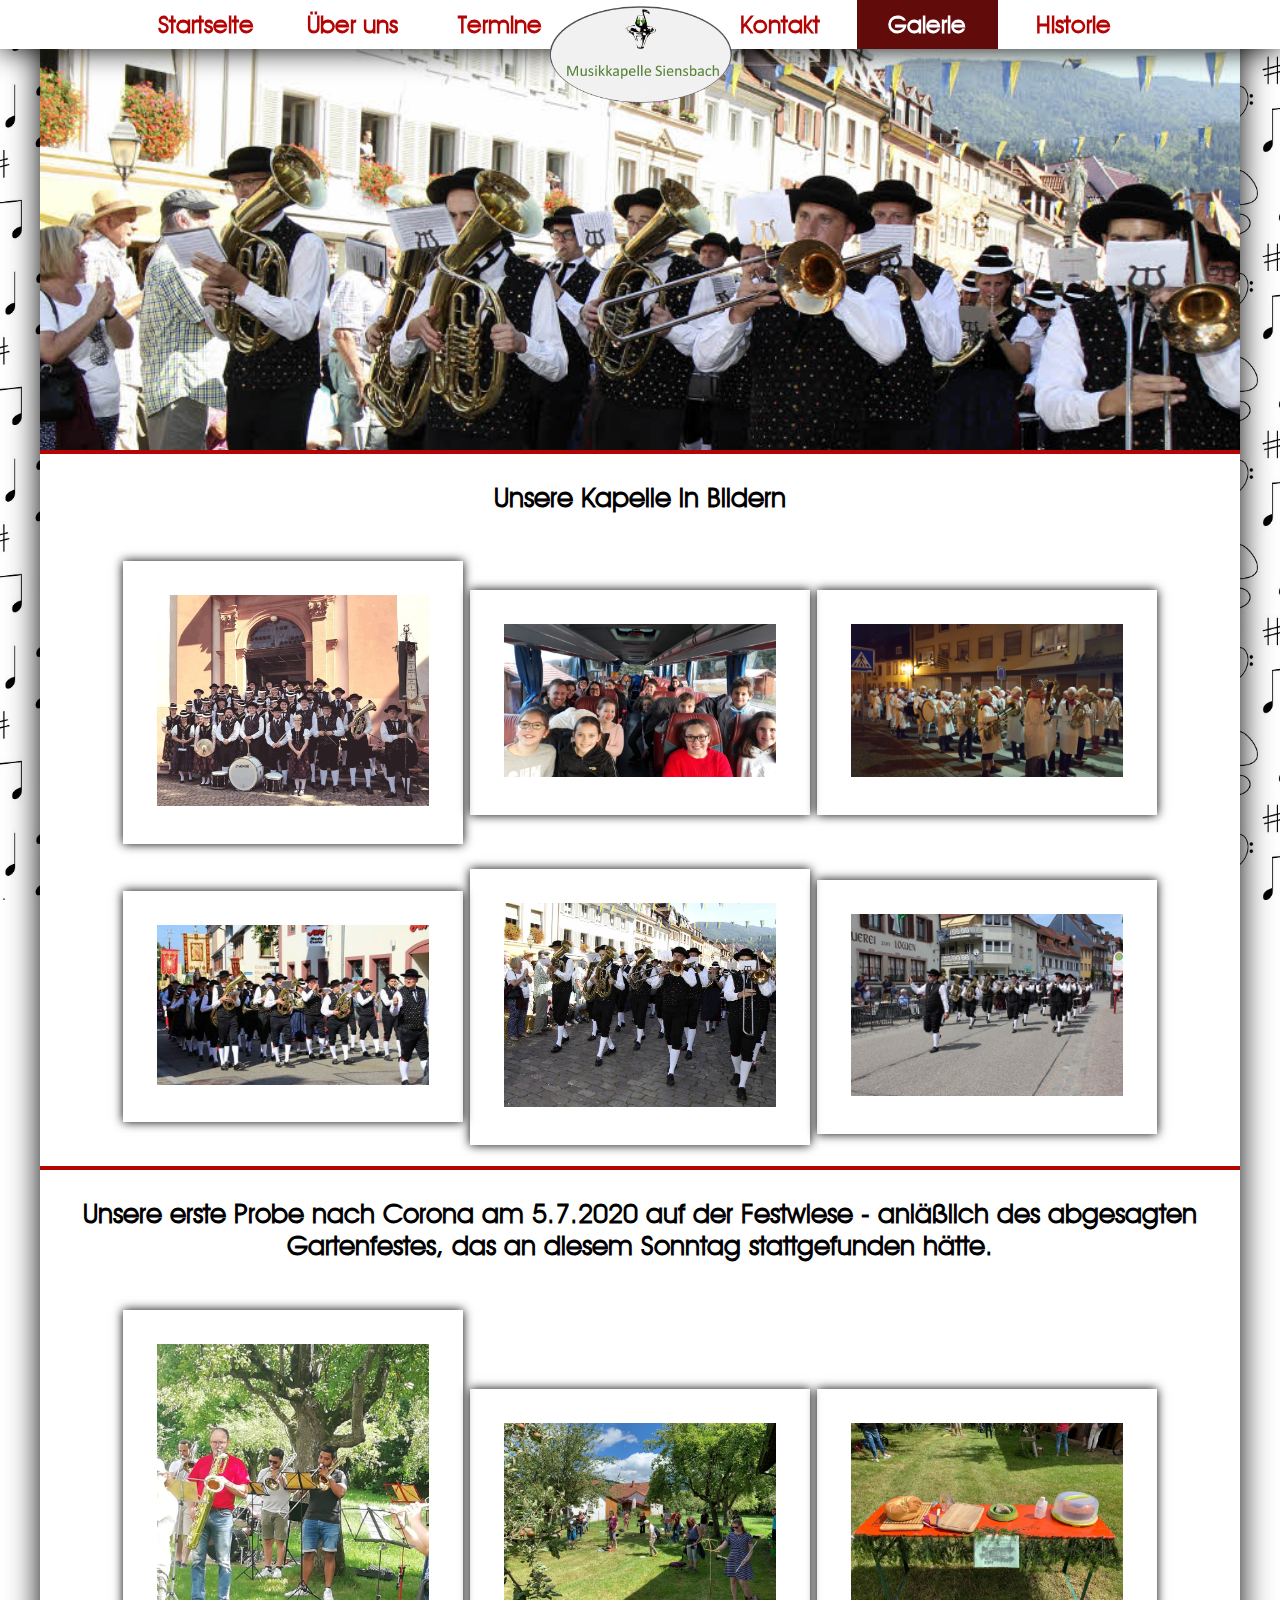
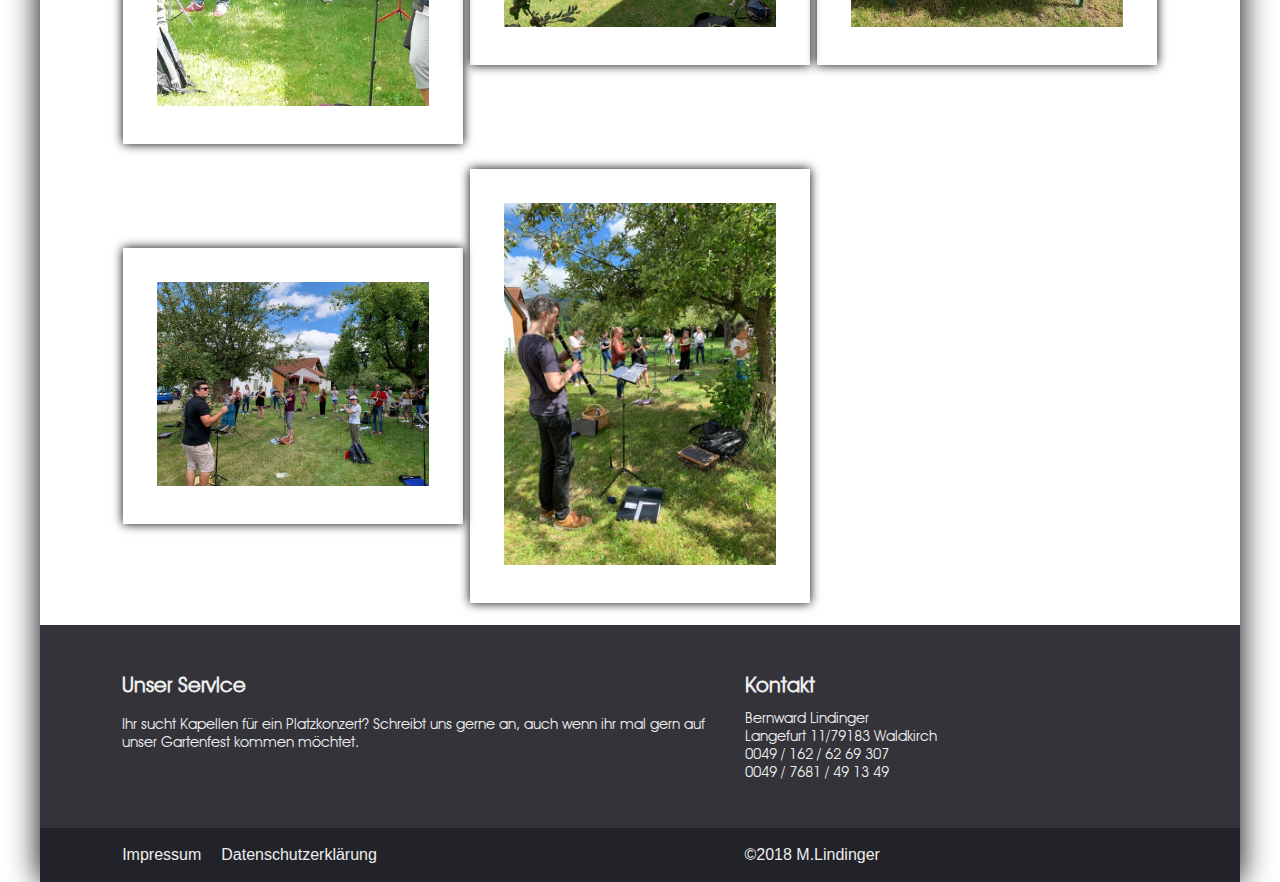
<file: sub/galery.html>
<!DOCTYPE html>

<html lang="en" >
	<head>
		
		<meta charset="utf-8" >
		<meta name="viewport" content="width=device-width, initial-scale=1.0">
		
		<link rel="stylesheet" href="style_galery.css" type="text/css" >
		
		<title>Galerie</title>
		
		<script src="../JScript/jquery-3.3.1.min.js"></script>
		<script>
			$(document).ready(function(){
			
				var index = 0;
				var indexBackup = 0;
				
				var canvasWidth = 0.8;	
				
				setInterval(function(){
				
				while($(window).height() - 100 < $(".canvas").height() && canvasWidth >= 0.2)
				{
					canvasWidth -= 0.01;
					$(".canvas").css("width", canvasWidth * $(window).width());
				}
				
				while($(window).height() > $(".canvas").height() && canvasWidth <= 0.8)
				{
					canvasWidth += 0.01;
					$(".canvas").css("width", canvasWidth * $(window).width());
				}
				
				$(".canvas").css("width", canvasWidth * $(window).width());
				});
				
				var resolutionWidth = window.screen.availWidth;
				$(".nav_menu").animate({width: 'toggle'}, 200);
				$(".nav_menu").css("display", "none");
				$("#0_content").animate({height: 'toggle'}, 1);
				$("#1_content").animate({height: 'toggle'}, 1);
				$("#2_content").animate({height: 'toggle'}, 1);
				$("#3_content").animate({height: 'toggle'}, 1);
				$("#4_content").animate({height: 'toggle'}, 1);
				$("#5_content").animate({height: 'toggle'}, 1);
				$("#6_content").animate({height: 'toggle'}, 1);
				$("#7_content").animate({height: 'toggle'}, 1);
				$("#8_content").animate({height: 'toggle'}, 1);
				$("#9_content").animate({height: 'toggle'}, 1);
				$("#10_content").animate({height: 'toggle'}, 1);
				
				var img_array = ["../galery/fasnet.jpg", "../galery/jungmusik.jpeg", "../galery/gruppenbild.jpg", "../galery/heimattage.jpg", "../galery/umzug.jpg", "../galery/vogel.jpg", "../galery/gartenfest1.jpg", "../galery/gartenfest2.jpg", "../galery/gartenfest3.jpg", "../galery/gartenfest5.jpg", "../galery/gartenfest4.jpg"];
				var desc_array = ["Hemdglunkerumzug in Waldkirch 2018", "Ausflug Jungmusik 2019", "Heimattage Waldkirch 2018", "Elzach 2017", "Elzach 2017", "Fronleichnahm Waldkirch 2017", "Unsere Neuzugänge an der Posaune", "Die Musiker richten sich", "Kleine Verpflegung für hinterher", "Mitten in der Probe", "Viel Holz"];
				
				var index = 0;
				
				$("#start").click(function(){
					window.location.href = '../index.html';
				});
				
				$("#about").click(function(){
					window.location.href = 'about.html';
				});
				
				$("#gigs").click(function(){
					window.location.href = 'gigs.html';
				});
				
				$("#contact").click(function(){
					window.location.href = 'contact.html';
				});
				
				$("#galery").click(function(){
					window.location.href = 'galery.html';
				});
				
				$("#history").click(function(){
					window.location.href = 'history.html';
				});
				
				$("#start1").click(function(){
					window.location.href = '../index.html';
				});
				
				$("#about1").click(function(){
					window.location.href = 'about.html';
				});
				
				$("#gigs1").click(function(){
					window.location.href = 'gigs.html';
				});
				
				$("#contact1").click(function(){
					window.location.href = 'contact.html';
				});
				
				$("#galery1").click(function(){
					window.location.href = 'galery.html';
				});
				
				$("#history1").click(function(){
					window.location.href = 'history.html';
				});
				
				$("#menu_icon").click(function(){
					$(".nav_menu").animate({width: 'toggle'}, 200);
				});
				
				
				
				$("#clooose").click(function(){
					$(".img_view").fadeTo(200, 0, function(){
						$(".img_view").css("visibility", "hidden");
					});
				});
				
				$(".image").click(function(){
					index = $(this).attr('id');
					$(".img_view").css("visibility", "visible");
					$(".img_view").fadeTo(200, 1);
					$(".canvas img").attr('src', img_array[index]);
					
					$(".canvas p").text(desc_array[index]);
				});
				
				$("#next").click(function(){
					$(".canvas img").fadeTo(50, 0, function(){
					
						index++;
						
						if(index == 11)
						{
							index = 0;
						}
						$(".canvas img").attr('src', img_array[index]);
						$(".canvas p").text(desc_array[index]);
					});
					
					$(".canvas img").fadeTo(50, 1)
				});
				
				$("#previous").click(function(){
					$(".canvas img").fadeTo(50, 0, function(){
						index--;
						if(index == -1)
						{
							index = 10;
						}
						$(".canvas img").attr('src', img_array[index]);
						$(".canvas p").text(desc_array[index]);
					});
					
					$(".canvas img").fadeTo(50, 1)
				});
				
				
				
				
				$(".image").mouseenter(function(){
					index = $(this).attr('id');
					indexBackup = index;
					index = index + '_content';
					$('#'+index).animate({opacity: '0.8', height: 'toggle'}, 100);
					index = indexBackup;
				});
				
				$(".image").mouseleave(function(){
					index = $(this).attr('id');
					indexBackup = index;
					index = index + '_content';
					$('#'+index).animate({opacity: '0', height: 'toggle'}, 300);
					index = indexBackup;
				});
				
				
				
				
			});
		</script>
		
	</head>
	
	<body style="background-image: url('../images/test8.jpg'); background-attachment: fixed; background-size: cover;" >
		
		<div class="navbar" >
			<ul>
				<li id="start" class="real" >Startseite</li>
				<li id="about" class="real" >Über uns</li>
				<li id="gigs" class="real" >Termine</li>
				<li id="place" ></li>
				<li id="contact" class="real" >Kontakt</li>
				<li id="galery" class="active" >Galerie</li>
				<li id="history" class="real" >Historie</li>
			</ul>
			
			<div class="nav_menu_icon" id="menu_icon" >
				<img src="../images/menu.png" alt="menu" /> 
			</div>
		</div>
		
		<div class="nav_menu" >			
			<div id="start1" class="link real" >
				<p>Startseite</p>
			</div>
			
			<div id="about1" class="link real" >
				<p>Über uns</p>
			</div>
			
			<div id="gigs1" class="link real" >
				<p>Termine</p>
			</div>
			
			<div id="contact1" class="link real" >
				<p>Kontakt</p>
			</div>
			
			<div id="galery1" class="link real" >
				<p>Galerie</p>
			</div>
			
			<div id="history1" class="link real" >
				<p>Historie</p>
			</div>
		</div>
		
		<div class="logo" >
			<img src="../images/logo.png" alt="LOGO" />
		</div>
		
		<div class="wrapper" >
		
			<div class="parallax" >
			</div>
			
			<div class="grid_content" >
				
				<div class="headline" >
					<h1>Unsere Kapelle in Bildern</h1>
				</div>
				
				<div id="0" class="image image-1" >
					<img src="../galery/fasnet.jpg" alt="fasnet" />
					<div id="0_content" class="item_content" ><p>Hemdglunkerumzug in Waldkirch 2018</p></div>
				</div>
				
				<div id="1" class="image image-2" >
					<img src="../galery/jungmusik.jpeg" alt="jungmusik" />
					<div id="1_content" class="item_content" ><p>Ausflug Jungmusik 2019</p></div>
				</div>
				
				<div id="2" class="image image-3" >
					<img src="../galery/gruppenbild.jpg" alt="gruppenbild" />
					<div id="2_content" class="item_content" ><p>Heimattage Waldkirch 2018</p></div>
				</div>
				
				<div id="3" class="image image-4" >
					<img src="../galery/heimattage.jpg" alt="heimattage" />
					<div id="3_content" class="item_content" ><p>Elzach 2017</p></div>
				</div>
				
				<div id="4" class="image image-5" >
					<img src="../galery/umzug.jpg" alt="umzug" />
					<div id="4_content" class="item_content" ><p>Elzach 2017</p></div>
				</div>
				
				<div id="5" class="image image-6" >
					<img src="../galery/vogel.jpg" alt="vogel" />
					<div id="5_content" class="item_content" ><p>Fronleichnahm Waldkirch 2017</p></div>
				</div>
				
				<div class="headline2" >
					<h1>Unsere erste Probe nach Corona am 5.7.2020 auf der Festwiese - anläßlich des abgesagten Gartenfestes, das an diesem Sonntag stattgefunden hätte.</h1>
				</div>
				
				<div id="6" class="image image-7" >
					<img src="../galery/gartenfest1.jpg" alt="gartenfest1" />
					<div id="6_content" class="item_content" ><p>Unsere Neuzugänge an der Posaune</p></div>
				</div>
				
				<div id="7" class="image image-8" >
					<img src="../galery/gartenfest2.jpg" alt="gartenfest2" />
					<div id="7_content" class="item_content" ><p>Die Musiker richten sich</p></div>
				</div>
				
				<div id="8" class="image image-9" >
					<img src="../galery/gartenfest3.jpg" alt="gartenfest3" />
					<div id="8_content" class="item_content" ><p>Kleine Verpflegung für hinterher</p></div>
				</div>
				
				<div id="9" class="image image-10" >
					<img src="../galery/gartenfest5.jpg" alt="gartenfest5" />
					<div id="9_content" class="item_content" ><p>Mitten in der Probe</p></div>
				</div>
				
				<div id="10" class="image image-11" >
					<img src="../galery/gartenfest4.jpg" alt="gartenfest4" />
					<div id="10_content" class="item_content" ><p>Viel Holz</p></div>
				</div>
				
				<div class="footer" >
					<div class="music" >
						<table>
							<tr>
								<td class="over" >
									<h1>Unser Service</h1>
									<p>Ihr sucht Kapellen für ein Platzkonzert? Schreibt uns gerne an, auch wenn ihr mal gern auf unser Gartenfest kommen möchtet.</p>
								</td>
								<td class="contact" >
									<h1>Kontakt</h1>
									<p>Bernward Lindinger<br/>Langefurt 11/79183 Waldkirch<br/>0049 / 162 / 62 69 307</br>0049 / 7681 / 49 13 49</p>
								</td>
							</tr>
						</table>
					</div>
					<div class="formally" >
						<table>
							<tr>
								<td class="left" >
									<ul>
										<li><a href="../sub/impressum.html" >Impressum</a></li>
										<li><a href="../sub/datenschutz.html" >Datenschutzerklärung</a></li>
									</ul>
								</td>
								<td class="right" >
									<a href="#" ><p>&copy;2018 M.Lindinger</p></a>
								</td>
							</tr>
						</table>
					</div>
				</div>
			</div>			
		</div>
		
		<div class="img_view" >
			<div class="canvas" >
				<img src="../galery/umzug.jpg" alt="fasnet" />
				<p>haakjsbvoizsvozsbv</p>
			</div>
			
			<div id="clooose" class="close" >
				<img src="../images/close.PNG" alt="close" />
			</div>
			
			<div id="next" class="next" >
				<img src="../images/arrowRight.PNG" alt="arrowRight" />
			</div>
			
			<div id="previous" class="previous" >
				<img src="../images/arrowLeft.PNG" alt="arrowLeft" />
			</div>
		</div>
			
	</body>
</html>
</file>
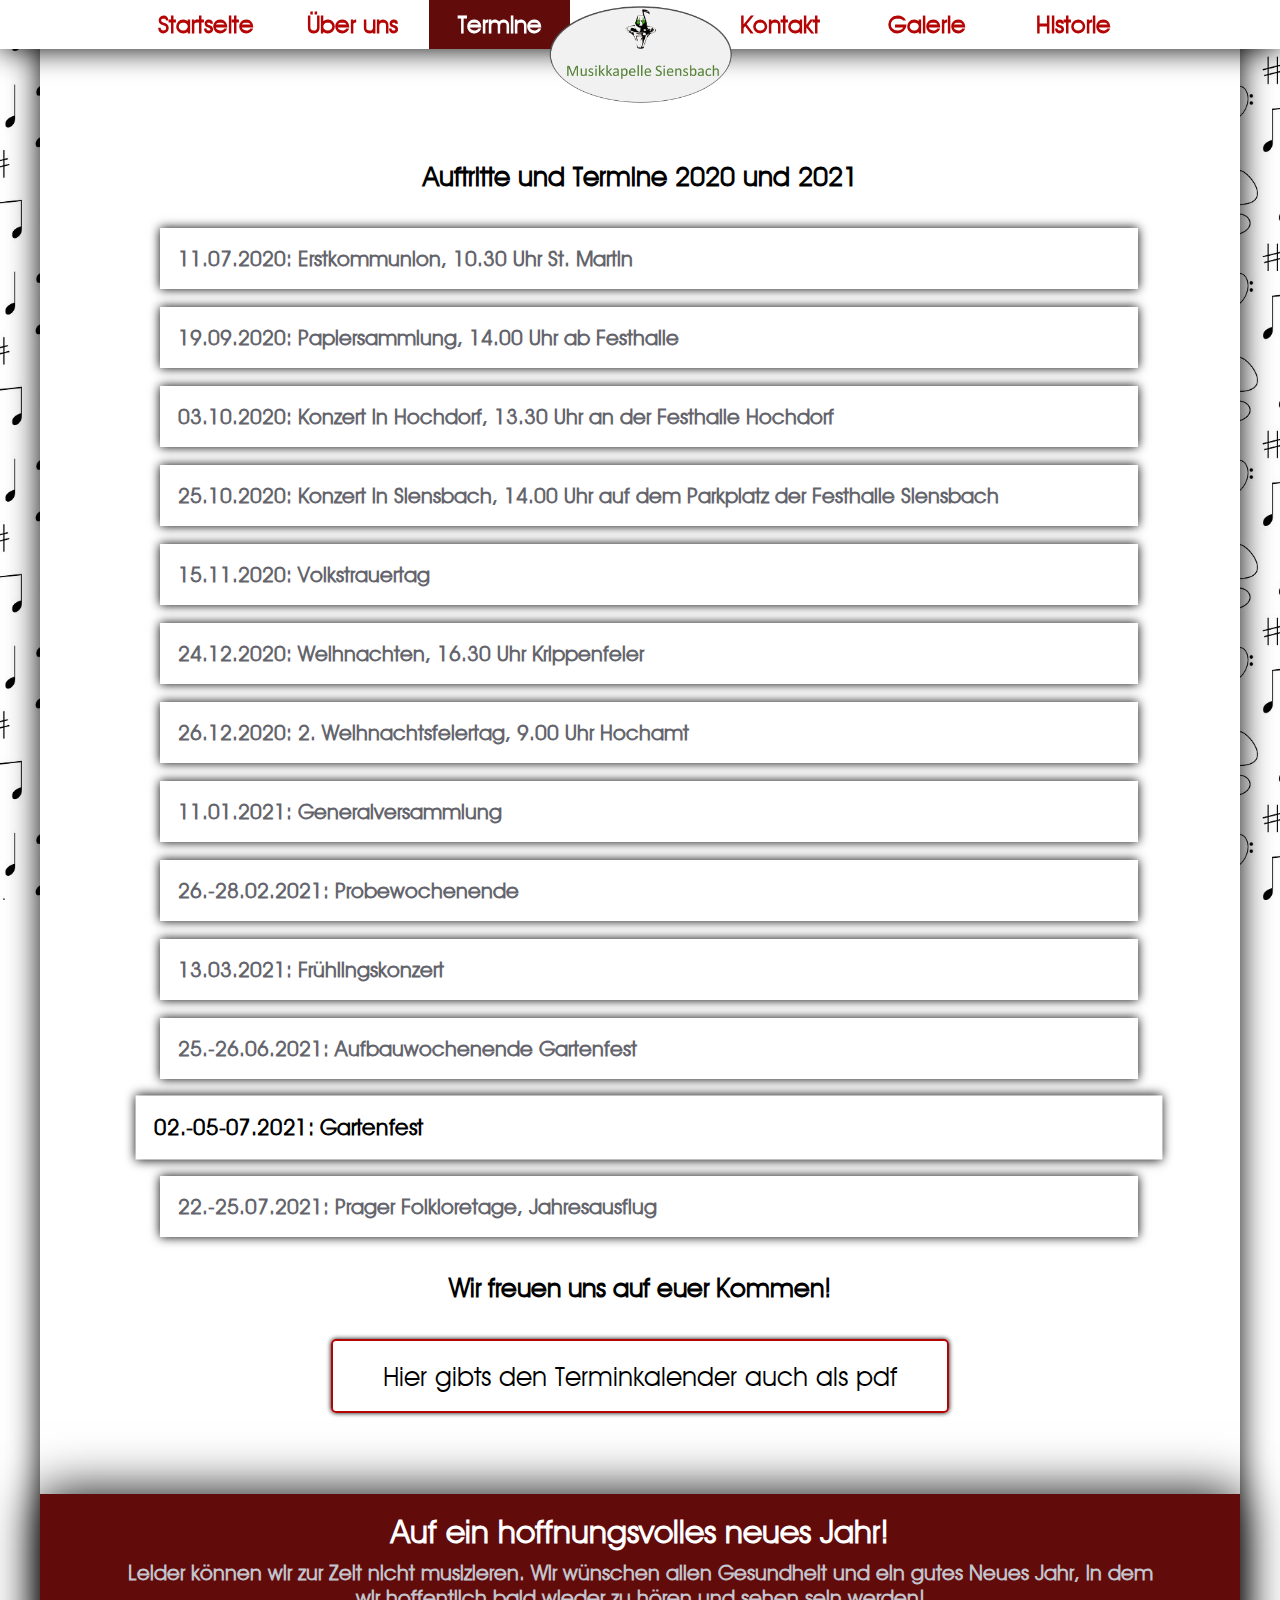
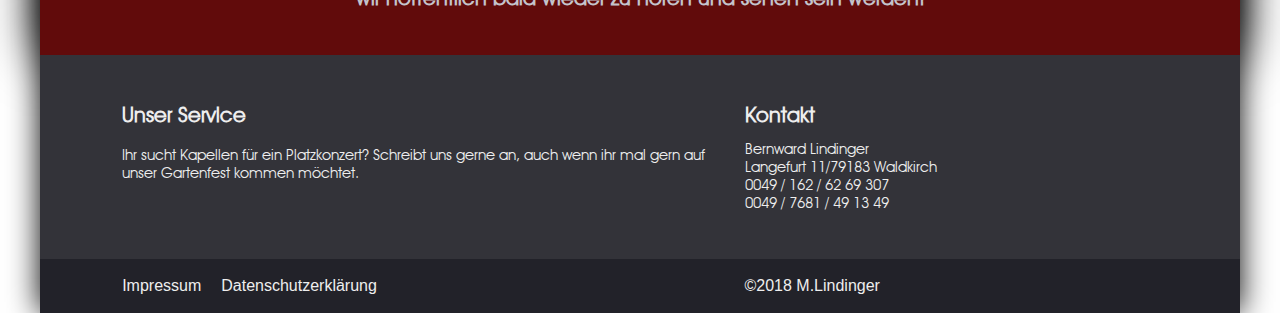
<file: sub/gigs.html>
<!DOCTYPE html>

<html lang="en" >
	<head>
	
		<meta charset="utf-8" >
		<meta name="viewport" content="width=device-width, initial-scale=1.0">
		
		<link rel="stylesheet" href="style_gigs.css" type="text/css" >
		
		<title>Termine</title>
		
		<script src="../JScript/jquery-3.3.1.min.js"></script>
		<script>
			$(document).ready(function(){
			
				var resolutionWidth = window.screen.availWidth;
				$(".nav_menu").animate({width: 'toggle'}, 200);
				$(".nav_menu").css("display", "none");
				
				$("#start").click(function(){
					window.location.href = '../index.html';
				});
				
				$("#about").click(function(){
					window.location.href = 'about.html';
				});
				
				$("#gigs").click(function(){
					window.location.href = 'gigs.html';
				});
				
				$("#contact").click(function(){
					window.location.href = 'contact.html';
				});
				
				$("#galery").click(function(){
					window.location.href = 'galery.html';
				});
				
				$("#history").click(function(){
					window.location.href = 'history.html';
				});
				
				$("#start1").click(function(){
					window.location.href = '../index.html';
				});
				
				$("#about1").click(function(){
					window.location.href = 'about.html';
				});
				
				$("#gigs1").click(function(){
					window.location.href = 'gigs.html';
				});
				
				$("#contact1").click(function(){
					window.location.href = 'contact.html';
				});
				
				$("#galery1").click(function(){
					window.location.href = 'galery.html';
				});
				
				$("#history1").click(function(){
					window.location.href = 'history.html';
				});
				
				$("#menu_icon").click(function(){
					$(".nav_menu").animate({width: 'toggle'}, 200);
				});
			});
		</script>
		
	</head>
	
	<body style="background-image: url('../images/test8.jpg'); background-attachment: fixed; background-size: cover;" >
		
		<div class="navbar" >
			<ul>
				<li id="start" class="real" >Startseite</li>
				<li id="about" class="real" >Über uns</li>
				<li id="gigs" class="active" >Termine</li>
				<li id="place" ></li>
				<li id="contact" class="real" >Kontakt</li>
				<li id="galery" class="real" >Galerie</li>
				<li id="history" class="real" >Historie</li>
			</ul>
			
			<div class="nav_menu_icon" id="menu_icon" >
				<img src="../images/menu.png" alt="menu" /> 
			</div>
		</div>
		
		<div class="nav_menu" >			
			<div id="start1" class="link real" >
				<p>Startseite</p>
			</div>
			
			<div id="about1" class="link real" >
				<p>Über uns</p>
			</div>
			
			<div id="gigs1" class="link real" >
				<p>Termine</p>
			</div>
			
			<div id="contact1" class="link real" >
				<p>Kontakt</p>
			</div>
			
			<div id="galery1" class="link real" >
				<p>Galerie</p>
			</div>
			
			<div id="history1" class="link real" >
				<p>Historie</p>
			</div>
		</div>
		
		<div class="logo" >
			<img src="../images/logo.png" alt="LOGO" />
		</div>
		
		<div class="wrapper" >
			<div class="grid_content" >
				
				<div class="pending" >
					<h1>Auf ein hoffnungsvolles neues Jahr!</h1>
					
					<p>Leider können wir zur Zeit nicht musizieren. Wir wünschen allen Gesundheit und ein gutes Neues Jahr, in dem wir hoffentlich bald wieder zu hören und sehen sein werden!</p>
					
					<!--<ul>
						<li>Am Samstag, 03. Oktober um 13.30 Uhr spielen wir in Hochdorf an der Festhalle</li>
						<li>Am Sonntag, 25. Oktober um 14.00 Uhr geben wir ein Freiluftkonzert auf dem Parkplatz bei der Festhalle</li>
					</ul>-->
					
					<!--<div class="grid_pending" >
						<div class ="pending1" >
							<img src="canvas/poster_fruehling.jpg" alt="poster" />
						</div>
					</div>-->
				</div>
				
				<div class="gigs" >
					<h1>Auftritte und Termine 2020 und 2021</h1>
					<div class="gig" >
						<p>11.07.2020: Erstkommunion, 10.30 Uhr St. Martin</p>
					</div>
					<div class="gig" >
						<p>19.09.2020: Papiersammlung, 14.00 Uhr ab Festhalle</p>
					</div>
					<div class="gig" >
						<p>03.10.2020: Konzert in Hochdorf, 13.30 Uhr an der Festhalle Hochdorf</p>
					</div>
					<div class="gig" >
						<p>25.10.2020: Konzert in Siensbach, 14.00 Uhr auf dem Parkplatz der Festhalle Siensbach</p>
					</div>
					<div class="gig" >
						<p>15.11.2020: Volkstrauertag</p>
					</div>
					<div class="gig" >
						<p>24.12.2020: Weihnachten, 16.30 Uhr Krippenfeier</p>
					</div>
					<div class="gig" >
						<p>26.12.2020: 2. Weihnachtsfeiertag, 9.00 Uhr Hochamt</p>
					</div>
					<div class="gig" >
						<p>11.01.2021: Generalversammlung</p>
					</div>
					<div class="gig" >
						<p>26.-28.02.2021: Probewochenende</p>
					</div>
					<div class="gig" >
						<p>13.03.2021: Frühlingskonzert</p>
					</div>
					<div class="gig" >
						<p>25.-26.06.2021: Aufbauwochenende Gartenfest</p>
					</div>
					<div class="gig marked" >
						<p>02.-05-07.2021: Gartenfest</p>
					</div>
					<div class="gig" >
						<p>22.-25.07.2021: Prager Folkloretage, Jahresausflug</p>
					</div>
					
					<h2>Wir freuen uns auf euer Kommen!</h2>
					
					<div class="reference" >
						<a href="../Terminkalender_2020-2021.pdf" download>Hier gibts den Terminkalender auch als pdf</a>
					</div>
					
				</div>
				
				<div class="footer" >
					<div class="music" >
						<table>
							<tr>
								<td class="over" >
									<h1>Unser Service</h1>
									<p>Ihr sucht Kapellen für ein Platzkonzert? Schreibt uns gerne an, auch wenn ihr mal gern auf unser Gartenfest kommen möchtet.</p>
								</td>
								<td class="contact" >
									<h1>Kontakt</h1>
									<p>Bernward Lindinger<br/>Langefurt 11/79183 Waldkirch<br/>0049 / 162 / 62 69 307</br>0049 / 7681 / 49 13 49</p>
								</td>
							</tr>
						</table>
					</div>
					<div class="formally" >
						<table>
							<tr>
								<td class="left" >
									<ul>
										<li><a href="../sub/impressum.html" >Impressum</a></li>
										<li><a href="../sub/datenschutz.html" >Datenschutzerklärung</a></li>
									</ul>
								</td>
								<td class="right" >
									<a href="#" ><p>&copy;2018 M.Lindinger</p></a>
								</td>
							</tr>
						</table>
					</div>
				</div>
			</div>
		</div>
	</body>
</html>
</file>
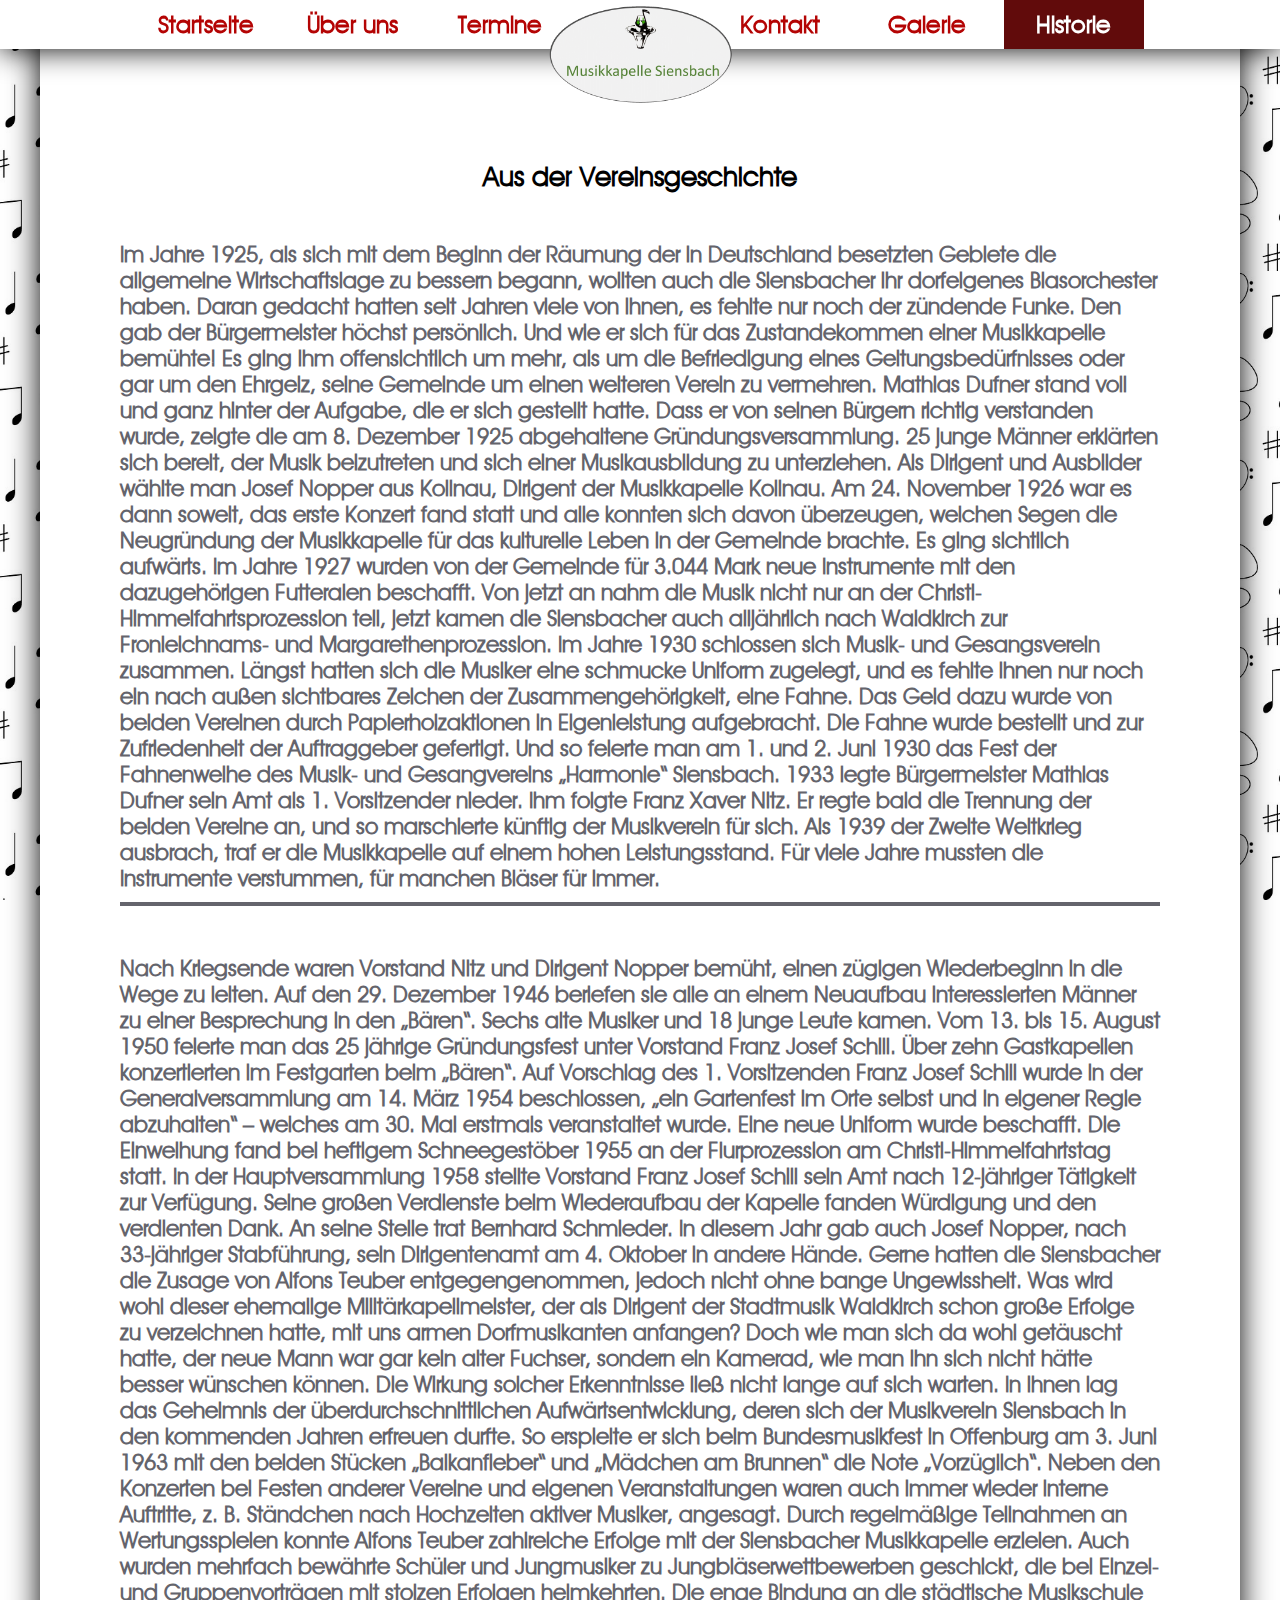
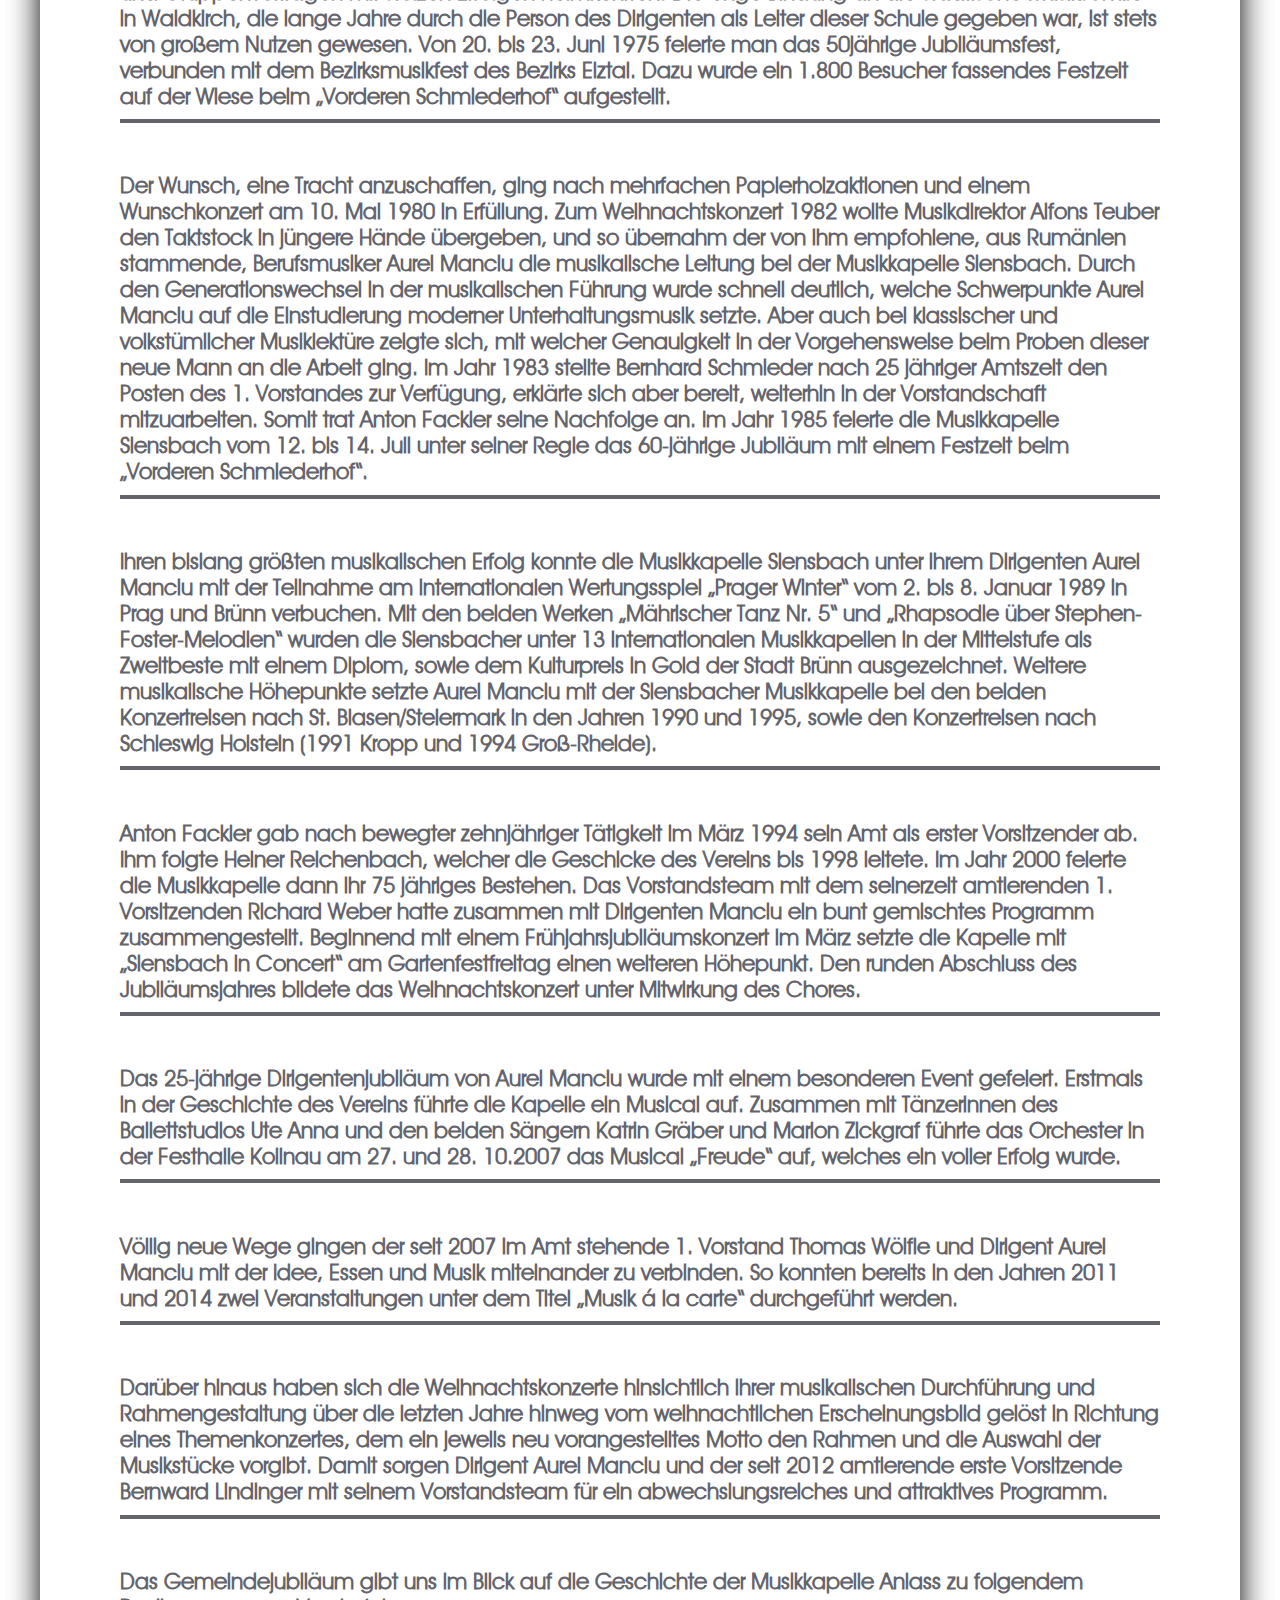
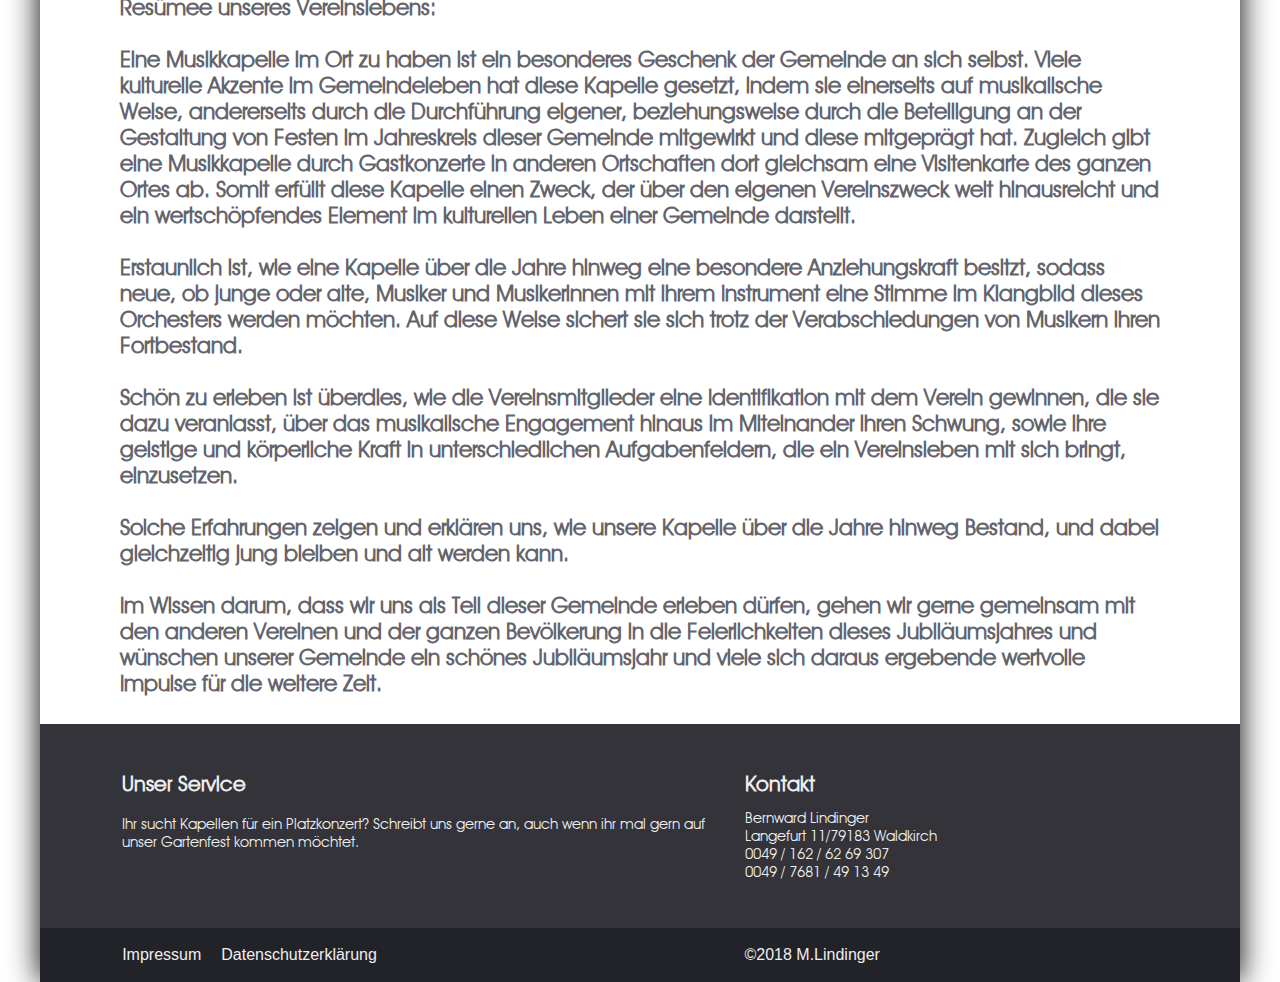
<file: sub/history.html>
<!DOCTYPE html>

<html lang="en" >
	<head>
	
		<meta charset="utf-8" >
		<meta name="viewport" content="width=device-width, initial-scale=1.0">
		
		<link rel="stylesheet" href="style_history.css" type="text/css" >
		
		<title>Historie</title>
		
		<script src="../JScript/jquery-3.3.1.min.js"></script>
		<script>
			$(document).ready(function(){
			
				$(".nav_menu").animate({width: 'toggle'}, 200);
				$(".nav_menu").css("display", "none");
				
				$("#start").click(function(){
					window.location.href = '../index.html';
				});
				
				$("#about").click(function(){
					window.location.href = 'about.html';
				});
				
				$("#gigs").click(function(){
					window.location.href = 'gigs.html';
				});
				
				$("#contact").click(function(){
					window.location.href = 'contact.html';
				});
				
				$("#galery").click(function(){
					window.location.href = 'galery.html';
				});
				
				$("#history").click(function(){
					window.location.href = 'history.html';
				});
				
				$("#start1").click(function(){
					window.location.href = '../index.html';
				});
				
				$("#about1").click(function(){
					window.location.href = 'about.html';
				});
				
				$("#gigs1").click(function(){
					window.location.href = 'gigs.html';
				});
				
				$("#contact1").click(function(){
					window.location.href = 'contact.html';
				});
				
				$("#galery1").click(function(){
					window.location.href = 'galery.html';
				});
				
				$("#history1").click(function(){
					window.location.href = 'history.html';
				});
				
				$("#menu_icon").click(function(){
					$(".nav_menu").animate({width: 'toggle'}, 200);
				});
			});
		</script>
		
	</head>
	
	<body style="background-image: url('../images/test8.jpg'); background-attachment: fixed; background-size: cover;" >
		<div class="navbar" >
			<ul>
				<li id="start" class="real" >Startseite</li>
				<li id="about" class="real" >Über uns</li>
				<li id="gigs" class="real" >Termine</li>
				<li id="place" ></li>
				<li id="contact" class="real" >Kontakt</li>
				<li id="galery" class="real" >Galerie</li>
				<li id="history" class="active" >Historie</li>
			</ul>
			
			<div class="nav_menu_icon" id="menu_icon" >
				<img src="../images/menu.png" alt="menu" /> 
			</div>
		</div>
		
		<div class="nav_menu" >			
			<div id="start1" class="link real" >
				<p>Startseite</p>
			</div>
			
			<div id="about1" class="link real" >
				<p>Über uns</p>
			</div>
			
			<div id="gigs1" class="link real" >
				<p>Termine</p>
			</div>
			
			<div id="contact1" class="link real" >
				<p>Kontakt</p>
			</div>
			
			<div id="galery1" class="link real" >
				<p>Galerie</p>
			</div>
			
			<div id="history1" class="link real" >
				<p>Historie</p>
			</div>
		</div>
		
		<div class="logo" >
			<img src="../images/logo.png" alt="LOGO" />
		</div>
		
		<div class="wrapper" >
			<div class="grid_content" >
				
				<div class="headline" >
					<h1>Aus der Vereinsgeschichte</h1>
				</div>
				
				<div class="chronik" >
					<p>
					Im Jahre 1925, als sich mit dem Beginn der Räumung der in Deutschland besetzten Gebiete die allgemeine Wirtschaftslage zu bessern begann, wollten auch die Siensbacher ihr dorfeigenes Blasorchester haben. Daran gedacht hatten seit Jahren viele von ihnen, es fehlte nur noch der zündende Funke. Den gab der Bürgermeister höchst persönlich. Und wie er sich für das Zustandekommen einer Musikkapelle bemühte! Es ging ihm offensichtlich um mehr, als um die Befriedigung eines Geltungsbedürfnisses oder gar um den Ehrgeiz, seine Gemeinde um einen weiteren Verein zu vermehren. Mathias Dufner stand voll und ganz hinter der Aufgabe, die er sich gestellt hatte. Dass er von seinen Bürgern richtig verstanden wurde, zeigte die am 8. Dezember 1925 abgehaltene Gründungsversammlung. 25 junge Männer erklärten sich bereit, der Musik beizutreten und sich einer Musikausbildung zu unterziehen. Als Dirigent und Ausbilder wählte man Josef Nopper aus Kollnau, Dirigent der Musikkapelle Kollnau. Am 24. November 1926 war es dann soweit, das erste Konzert fand statt und alle konnten sich davon überzeugen, welchen Segen die Neugründung der Musikkapelle für das kulturelle Leben in der Gemeinde brachte. Es ging sichtlich aufwärts. Im Jahre 1927 wurden von der Gemeinde für 3.044 Mark neue Instrumente mit den dazugehörigen Futteralen beschafft. Von jetzt an nahm die Musik nicht nur an der Christi-Himmelfahrtsprozession teil, jetzt kamen die Siensbacher auch alljährlich nach Waldkirch zur Fronleichnams- und Margarethenprozession. Im Jahre 1930 schlossen sich Musik- und Gesangsverein zusammen. Längst hatten sich die Musiker eine schmucke Uniform zugelegt, und es fehlte ihnen nur noch ein nach außen sichtbares Zeichen der Zusammengehörigkeit, eine Fahne. Das Geld dazu wurde von beiden Vereinen durch Papierholzaktionen in Eigenleistung aufgebracht. Die Fahne wurde bestellt und zur Zufriedenheit der Auftraggeber gefertigt. Und so feierte man am 1. und 2. Juni 1930 das Fest der Fahnenweihe des Musik- und Gesangvereins „Harmonie“ Siensbach. 1933 legte Bürgermeister Mathias Dufner sein Amt als 1. Vorsitzender nieder. Ihm folgte Franz Xaver Nitz. Er regte bald die Trennung der beiden Vereine an, und so marschierte künftig der Musikverein für sich. Als 1939 der Zweite Weltkrieg ausbrach, traf er die Musikkapelle auf einem hohen Leistungsstand. Für viele Jahre mussten die Instrumente verstummen, für manchen Bläser für immer.
					</p>
					
					<p>
					Nach Kriegsende waren Vorstand Nitz und Dirigent Nopper bemüht, einen zügigen Wiederbeginn in die Wege zu leiten. Auf den 29. Dezember 1946 beriefen sie alle an einem Neuaufbau interessierten Männer zu einer Besprechung in den „Bären“. Sechs alte Musiker und 18 junge Leute kamen. Vom 13. bis 15. August 1950 feierte man das 25 jährige Gründungsfest unter Vorstand Franz Josef Schill. Über zehn Gastkapellen konzertierten im Festgarten beim „Bären“. Auf Vorschlag des 1.  Vorsitzenden Franz Josef Schill wurde in der Generalversammlung am 14. März 1954 beschlossen, „ein Gartenfest im Orte selbst und in eigener Regie abzuhalten“ – welches am 30. Mai erstmals veranstaltet wurde. Eine neue Uniform wurde beschafft. Die Einweihung fand bei heftigem Schneegestöber 1955 an der Flurprozession am Christi-Himmelfahrtstag statt. In der Hauptversammlung 1958 stellte Vorstand Franz Josef Schill sein Amt nach 12-jähriger Tätigkeit zur Verfügung. Seine großen Verdienste beim Wiederaufbau der Kapelle fanden Würdigung und den verdienten Dank. An seine Stelle trat Bernhard Schmieder. In diesem Jahr gab auch Josef Nopper, nach 33-jähriger Stabführung, sein Dirigentenamt am 4. Oktober in andere Hände. Gerne hatten die Siensbacher die Zusage von Alfons Teuber entgegengenommen, jedoch nicht ohne bange Ungewissheit. Was wird wohl dieser ehemalige Militärkapellmeister, der als Dirigent der Stadtmusik Waldkirch schon große Erfolge zu verzeichnen hatte, mit uns armen Dorfmusikanten anfangen? Doch wie man sich da wohl getäuscht hatte, der neue Mann war gar kein alter Fuchser, sondern ein Kamerad, wie man ihn sich nicht hätte besser wünschen können. Die Wirkung solcher Erkenntnisse ließ nicht lange auf sich warten. In ihnen lag das Geheimnis der überdurchschnittlichen Aufwärtsentwicklung, deren sich der Musikverein Siensbach in den kommenden Jahren erfreuen durfte. So erspielte er sich beim Bundesmusikfest in Offenburg am 3.  Juni 1963 mit den beiden Stücken „Balkanfieber“ und „Mädchen am Brunnen“ die Note „Vorzüglich“. Neben den Konzerten bei Festen anderer Vereine und eigenen Veranstaltungen waren auch immer wieder interne Auftritte, z. B. Ständchen nach Hochzeiten aktiver Musiker, angesagt. Durch regelmäßige Teilnahmen an Wertungsspielen konnte Alfons Teuber zahlreiche Erfolge mit der Siensbacher Musikkapelle erzielen. Auch wurden mehrfach bewährte Schüler und Jungmusiker zu Jungbläserwettbewerben geschickt, die bei Einzel- und Gruppenvorträgen mit stolzen Erfolgen heimkehrten. Die enge Bindung an die städtische Musikschule in Waldkirch, die lange Jahre durch die Person des Dirigenten als Leiter dieser Schule gegeben war, ist stets von großem Nutzen gewesen. Von 20. bis 23. Juni 1975 feierte man das  50jährige Jubiläumsfest, verbunden mit dem Bezirksmusikfest des Bezirks Elztal. Dazu wurde ein 1.800 Besucher fassendes Festzelt auf der Wiese beim „Vorderen Schmiederhof“ aufgestellt. 
					</p>
					
					<p>
					Der Wunsch, eine Tracht anzuschaffen, ging nach mehrfachen Papierholzaktionen und einem Wunschkonzert am 10. Mai 1980 in Erfüllung.  Zum Weihnachtskonzert 1982 wollte Musikdirektor  Alfons Teuber den Taktstock in jüngere Hände übergeben, und so übernahm der von ihm empfohlene, aus Rumänien stammende, Berufsmusiker Aurel Manciu die musikalische Leitung bei der Musikkapelle Siensbach. Durch den Generationswechsel in der musikalischen Führung wurde schnell deutlich, welche Schwerpunkte Aurel Manciu auf die Einstudierung moderner Unterhaltungsmusik setzte. Aber auch bei klassischer und volkstümlicher Musiklektüre zeigte sich, mit welcher Genauigkeit in der Vorgehensweise beim Proben dieser neue Mann an die Arbeit ging. Im Jahr 1983 stellte Bernhard Schmieder nach 25 jähriger Amtszeit den Posten des 1. Vorstandes zur Verfügung, erklärte sich aber bereit, weiterhin in der Vorstandschaft mitzuarbeiten. Somit trat Anton Fackler seine Nachfolge an. Im Jahr 1985 feierte die Musikkapelle Siensbach vom 12. bis 14. Juli unter seiner Regie das 60-jährige Jubiläum mit einem Festzelt beim „Vorderen Schmiederhof“.
					</p>
					
					<p>
					Ihren bislang größten musikalischen Erfolg konnte die Musikkapelle Siensbach unter ihrem Dirigenten Aurel Manciu mit der Teilnahme am internationalen Wertungsspiel „Prager Winter“ vom 2. bis 8.  Januar 1989 in Prag und Brünn verbuchen. Mit den beiden Werken „Mährischer Tanz Nr. 5“ und „Rhapsodie über Stephen-Foster-Melodien“ wurden die Siensbacher unter 13 internationalen Musikkapellen in der Mittelstufe als Zweitbeste mit einem Diplom, sowie dem Kulturpreis in Gold der Stadt Brünn ausgezeichnet. Weitere musikalische Höhepunkte setzte Aurel Manciu mit der Siensbacher Musikkapelle bei den beiden Konzertreisen nach St.  Blasen/Steiermark in den Jahren 1990 und 1995, sowie den Konzertreisen nach Schleswig Holstein (1991 Kropp und 1994 Groß-Rheide). 
					</p>
					
					<p>
					Anton Fackler gab nach bewegter zehnjähriger Tätigkeit im März 1994 sein Amt als erster Vorsitzender ab. Ihm folgte Heiner Reichenbach, welcher die Geschicke des Vereins bis 1998 leitete.  Im Jahr 2000 feierte die Musikkapelle dann ihr 75 jähriges Bestehen. Das Vorstandsteam mit dem seinerzeit amtierenden 1. Vorsitzenden Richard Weber hatte zusammen mit Dirigenten Manciu ein bunt gemischtes Programm zusammengestellt. Beginnend mit einem Frühjahrsjubiläumskonzert im März setzte die Kapelle mit „Siensbach in Concert“ am Gartenfestfreitag einen weiteren Höhepunkt. Den runden Abschluss des Jubiläumsjahres bildete das Weihnachtskonzert unter Mitwirkung des Chores. 
					</p>
					
					<p>
					Das 25-jährige Dirigentenjubiläum von Aurel Manciu wurde mit einem besonderen Event gefeiert. Erstmals in der Geschichte des Vereins führte die Kapelle ein Musical auf. Zusammen mit Tänzerinnen des Ballettstudios Ute Anna und den beiden Sängern Katrin Gräber und Marlon Zickgraf führte das Orchester in der Festhalle Kollnau am 27. und 28. 10.2007 das Musical „Freude“ auf, welches ein voller Erfolg wurde. 
					</p>
					
					<p>
					Völlig neue Wege gingen der seit 2007 im Amt stehende 1. Vorstand Thomas Wölfle und Dirigent Aurel Manciu mit der Idee, Essen und Musik miteinander zu verbinden. So konnten bereits in den Jahren 2011 und 2014 zwei Veranstaltungen unter dem Titel „Musik á la carte“ durchgeführt werden. 
					</p>
					
					<p>
					Darüber hinaus haben sich die Weihnachtskonzerte hinsichtlich ihrer musikalischen Durchführung und Rahmengestaltung über die letzten Jahre hinweg vom weihnachtlichen Erscheinungsbild gelöst in Richtung eines Themenkonzertes, dem ein jeweils neu vorangestelltes Motto den Rahmen und die Auswahl der Musikstücke vorgibt. Damit sorgen Dirigent Aurel Manciu und der seit 2012 amtierende erste Vorsitzende Bernward Lindinger mit seinem Vorstandsteam für ein abwechslungsreiches und attraktives Programm.
					</p>
					
					<p id="last" >
					Das Gemeindejubiläum gibt uns im Blick auf die Geschichte der Musikkapelle Anlass zu folgendem Resümee unseres Vereinslebens: <br/><br/>Eine Musikkapelle im Ort zu haben ist ein besonderes Geschenk der Gemeinde an sich selbst. Viele kulturelle Akzente im Gemeindeleben hat diese Kapelle gesetzt, indem sie einerseits auf musikalische Weise, andererseits durch die Durchführung eigener, beziehungsweise durch die Beteiligung an der Gestaltung von Festen im Jahreskreis dieser Gemeinde mitgewirkt und diese mitgeprägt hat. Zugleich gibt eine Musikkapelle durch Gastkonzerte in anderen Ortschaften dort gleichsam eine Visitenkarte des ganzen Ortes ab. Somit erfüllt diese Kapelle einen Zweck, der über den eigenen Vereinszweck weit hinausreicht und ein wertschöpfendes Element im kulturellen Leben einer Gemeinde darstellt. <br/><br/>Erstaunlich ist, wie eine Kapelle über die Jahre hinweg eine besondere Anziehungskraft besitzt, sodass neue, ob junge oder alte, Musiker und Musikerinnen mit ihrem Instrument eine Stimme im Klangbild dieses Orchesters werden möchten. Auf diese Weise sichert sie sich trotz der Verabschiedungen von Musikern ihren Fortbestand. <br/><br/>Schön zu erleben ist überdies, wie die Vereinsmitglieder eine Identifikation mit dem Verein gewinnen, die sie dazu veranlasst, über das musikalische Engagement hinaus im Miteinander ihren Schwung, sowie ihre geistige und körperliche Kraft in unterschiedlichen Aufgabenfeldern, die ein Vereinsleben mit sich bringt, einzusetzen.<br/><br/>Solche Erfahrungen zeigen und erklären uns, wie unsere Kapelle über die Jahre hinweg Bestand, und dabei gleichzeitig jung bleiben und alt werden kann. <br/><br/>Im Wissen darum, dass wir uns als Teil dieser Gemeinde erleben dürfen, gehen wir gerne gemeinsam mit den anderen Vereinen und der ganzen Bevölkerung in die Feierlichkeiten dieses Jubiläumsjahres und wünschen unserer Gemeinde ein schönes Jubiläumsjahr und viele sich daraus ergebende wertvolle Impulse für die weitere Zeit.
					</p>
				</div>
				
				<div class="footer" >
					<div class="music" >
						<table>
							<tr>
								<td class="over" >
									<h1>Unser Service</h1>
									<p>Ihr sucht Kapellen für ein Platzkonzert? Schreibt uns gerne an, auch wenn ihr mal gern auf unser Gartenfest kommen möchtet.</p>
								</td>
								<td class="contact" >
									<h1>Kontakt</h1>
									<p>Bernward Lindinger<br/>Langefurt 11/79183 Waldkirch<br/>0049 / 162 / 62 69 307</br>0049 / 7681 / 49 13 49</p>
								</td>
							</tr>
						</table>
					</div>
					<div class="formally" >
						<table>
							<tr>
								<td class="left" >
									<ul>
										<li><a href="../sub/impressum.html" >Impressum</a></li>
										<li><a href="../sub/datenschutz.html" >Datenschutzerklärung</a></li>
									</ul>
								</td>
								<td class="right" >
									<a href="#" ><p>&copy;2018 M.Lindinger</p></a>
								</td>
							</tr>
						</table>
					</div>
				</div>
			</div>
		</div>
	</body>
</html>
</file>
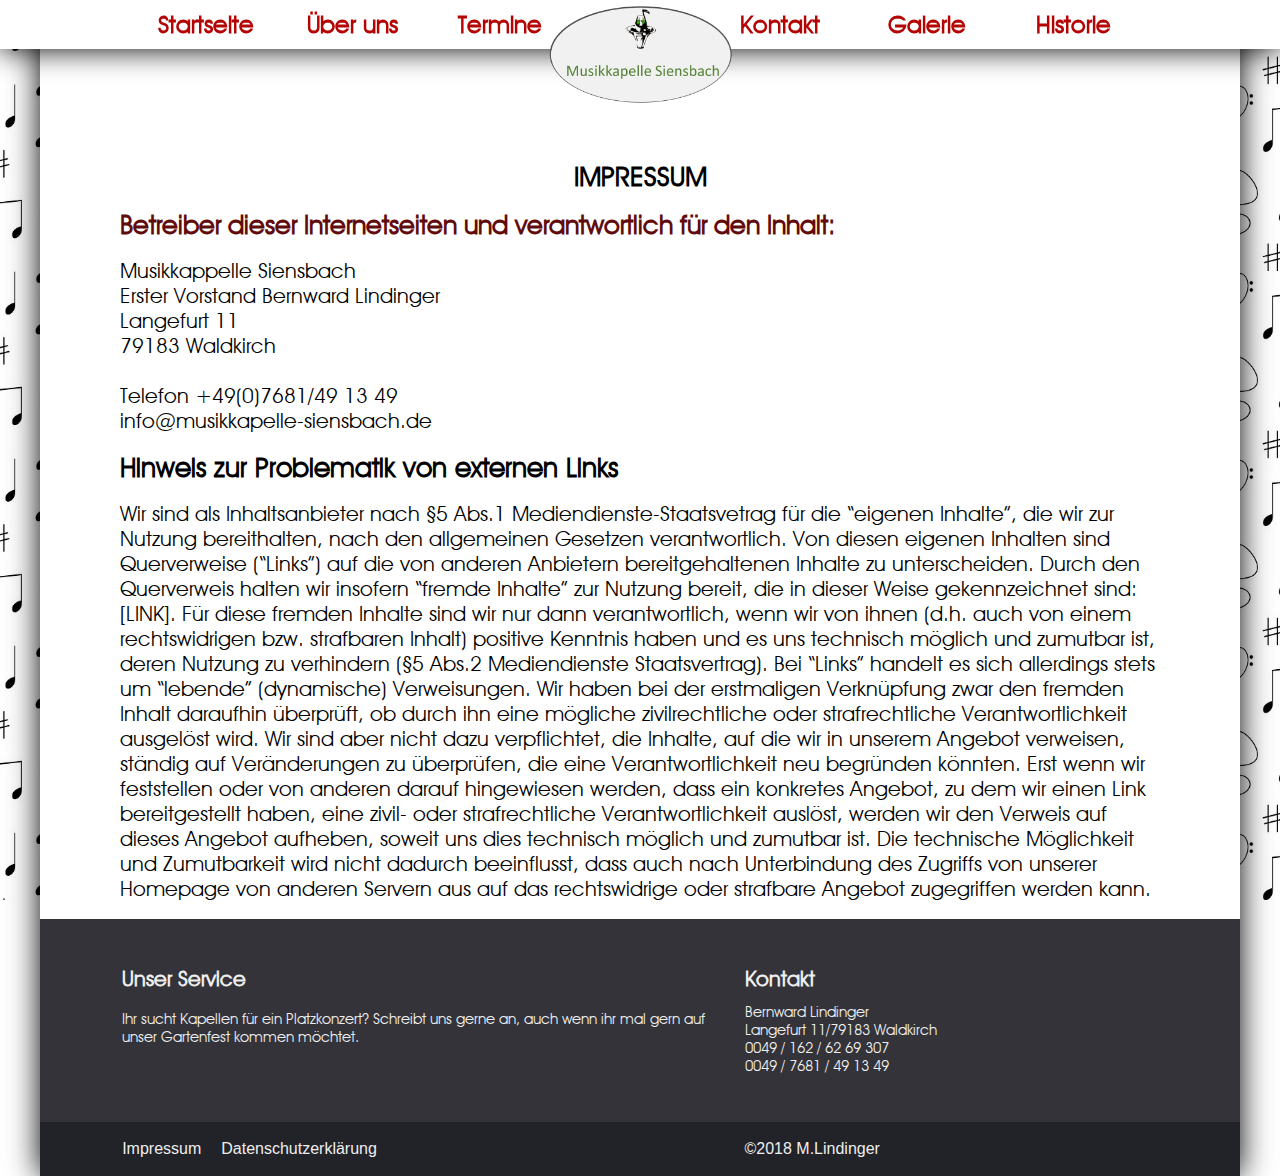
<file: sub/impressum.html>
<!DOCTYPE html>

<html lang="en" >
	<head>
	
		<meta charset="utf-8" >
		<meta name="viewport" content="width=device-width, initial-scale=1.0">
		
		<link rel="stylesheet" href="style_impressum.css" type="text/css" >
		
		<title>Impressum</title>
		
		<script src="../JScript/jquery-3.3.1.min.js"></script>
		<script>
			$(document).ready(function(){
			
				$(".nav_menu").animate({width: 'toggle'}, 200);
				$(".nav_menu").css("display", "none");
				
				$("#start").click(function(){
					window.location.href = '../index.html';
				});
				
				$("#about").click(function(){
					window.location.href = 'about.html';
				});
				
				$("#gigs").click(function(){
					window.location.href = 'gigs.html';
				});
				
				$("#contact").click(function(){
					window.location.href = 'contact.html';
				});
				
				$("#galery").click(function(){
					window.location.href = 'galery.html';
				});
				
				$("#history").click(function(){
					window.location.href = 'history.html';
				});
				
				$("#start1").click(function(){
					window.location.href = '../index.html';
				});
				
				$("#about1").click(function(){
					window.location.href = 'about.html';
				});
				
				$("#gigs1").click(function(){
					window.location.href = 'gigs.html';
				});
				
				$("#contact1").click(function(){
					window.location.href = 'contact.html';
				});
				
				$("#galery1").click(function(){
					window.location.href = 'galery.html';
				});
				
				$("#history1").click(function(){
					window.location.href = 'history.html';
				});
				
				$("#menu_icon").click(function(){
					$(".nav_menu").animate({width: 'toggle'}, 200);
				});
			});
		</script>
		
	</head>
	
	<body style="background-image: url('../images/test8.jpg'); background-attachment: fixed; background-size: cover;" >
		<div class="navbar" >
			<ul>
				<li id="start" class="real" >Startseite</li>
				<li id="about" class="real" >Über uns</li>
				<li id="gigs" class="real" >Termine</li>
				<li id="place" ></li>
				<li id="contact" class="real" >Kontakt</li>
				<li id="galery" class="real" >Galerie</li>
				<li id="history" class="real" >Historie</li>
			</ul>
			
			<div class="nav_menu_icon" id="menu_icon" >
				<img src="../images/menu.png" alt="menu" /> 
			</div>
		</div>
		
		<div class="nav_menu" >			
			<div id="start1" class="link real" >
				<p>Startseite</p>
			</div>
			
			<div id="about1" class="link real" >
				<p>Über uns</p>
			</div>
			
			<div id="gigs1" class="link real" >
				<p>Termine</p>
			</div>
			
			<div id="contact1" class="link real" >
				<p>Kontakt</p>
			</div>
			
			<div id="galery1" class="link real" >
				<p>Galerie</p>
			</div>
			
			<div id="history1" class="link real" >
				<p>Historie</p>
			</div>
		</div>
		
		<div class="logo" >
			<img src="../images/logo.png" alt="LOGO" />
		</div>
		
		<div class="wrapper" >
			<div class="grid_content" >
				
				<div class="headline" >
					<h1>IMPRESSUM</h1>
					<p>Betreiber dieser Internetseiten und verantwortlich für den Inhalt:</p>
				</div>
				
				<div class="impressum" >
					<p>Musikkappelle Siensbach<br/>Erster Vorstand Bernward Lindinger<br/>Langefurt 11<br/>79183 Waldkirch<br/><br/>Telefon +49(0)7681/49 13 49<br/>info@musikkapelle-siensbach.de</p>
					<h1>Hinweis zur Problematik von externen Links</h1>
					<p>Wir sind als Inhaltsanbieter nach §5 Abs.1 Mediendienste-Staatsvetrag für die “eigenen Inhalte”, die wir zur Nutzung bereithalten, nach den allgemeinen Gesetzen verantwortlich. Von diesen eigenen Inhalten sind Querverweise (“Links”) auf die von anderen Anbietern bereitgehaltenen Inhalte zu unterscheiden. Durch den Querverweis halten wir insofern “fremde Inhalte” zur Nutzung bereit, die in dieser Weise gekennzeichnet sind: [LINK]. Für diese fremden Inhalte sind wir nur dann verantwortlich, wenn wir von ihnen (d.h. auch von einem rechtswidrigen bzw. strafbaren Inhalt) positive Kenntnis haben und es uns technisch möglich und zumutbar ist, deren Nutzung zu verhindern (§5 Abs.2 Mediendienste Staatsvertrag). Bei “Links” handelt es sich allerdings stets um “lebende” (dynamische) Verweisungen. Wir haben bei der erstmaligen Verknüpfung zwar den fremden Inhalt daraufhin überprüft, ob durch ihn eine mögliche zivilrechtliche oder strafrechtliche Verantwortlichkeit ausgelöst wird. Wir sind aber nicht dazu verpflichtet, die Inhalte, auf die wir in unserem Angebot verweisen, ständig auf Veränderungen zu überprüfen, die eine Verantwortlichkeit neu begründen könnten. Erst wenn wir feststellen oder von anderen darauf hingewiesen werden, dass ein konkretes Angebot, zu dem wir einen Link bereitgestellt haben, eine zivil- oder strafrechtliche Verantwortlichkeit auslöst, werden wir den Verweis auf dieses Angebot aufheben, soweit uns dies technisch möglich und zumutbar ist. Die technische Möglichkeit und Zumutbarkeit wird nicht dadurch beeinflusst, dass auch nach Unterbindung des Zugriffs von unserer Homepage von anderen Servern aus auf das rechtswidrige oder strafbare Angebot zugegriffen werden kann.</p>
				</div>
				
				<div class="footer" >
					<div class="music" >
						<table>
							<tr>
								<td class="over" >
									<h1>Unser Service</h1>
									<p>Ihr sucht Kapellen für ein Platzkonzert? Schreibt uns gerne an, auch wenn ihr mal gern auf unser Gartenfest kommen möchtet.</p>
								</td>
								<td class="contact" >
									<h1>Kontakt</h1>
									<p>Bernward Lindinger<br/>Langefurt 11/79183 Waldkirch<br/>0049 / 162 / 62 69 307</br>0049 / 7681 / 49 13 49</p>
								</td>
							</tr>
						</table>
					</div>
					<div class="formally" >
						<table>
							<tr>
								<td class="left" >
									<ul>
										<li><a href="../sub/impressum.html" >Impressum</a></li>
										<li><a href="../sub/datenschutz.html" >Datenschutzerklärung</a></li>
									</ul>
								</td>
								<td class="right" >
									<a href="#" ><p>&copy;2018 M.Lindinger</p></a>
								</td>
							</tr>
						</table>
					</div>
				</div>
			</div>
		</div>
	</body>
</html>
</file>
<file: style.css>
* 
{
	padding: 0;
	margin: 0;
}

body
{
	background-size: cover;
	font-family: "Century Gothic", CenturyGothic, Geneva, AppleGothic, sans-serif;
}

@font-face { font-family: 'music-font';
             src: url('Schriften/Aesop-RegularItalic.ttf') format('truetype'); }
			 
@font-face { font-family: 'music-font2';
             src: url('Schriften/Advantage-Book.ttf') format('truetype'); }
			 

.mainpicture
{
	background-image: url("images/kapelle2.jpg");
	width: 100%;
	height: 50vh;
    background-attachment: fixed;
    background-position: center;
    background-repeat: no-repeat;
    background-size: cover;
}

@media screen and (-ms-high-contrast: active), (-ms-high-contrast: none) {
.mainpicture
{
	display: none;
}
}

@media screen and (min-width: 35.001em) {
.mainpicture
{
	background-image: url("images/kapelle2.jpg");
	height: 100vh;
}
}

.logo
{
	position: fixed;
	padding: 0;
	top: 0;
	text-align: center;
	z-index: 11;
}

.logo img
{
	width: 100%;
}

.navbar
{
	left: 0;
	right: 0;
	margin-left: auto;
	margin-right: auto;
	float: center;
	position: fixed;
	background-color: white;
	z-index: 1;
	color: #B40404;
	font-weight: bold;
	font-size: 1.3vw;
	text-decoration: none;
	-webkit-box-shadow: 0 0 10px #fff;
        box-shadow: 0 0 30px black;
	text-align: center;
}

.navbar ul
{
	display: none;
	list-style: none;
}

@media screen and (min-width: 70.001em) {
.navbar ul
{
	display: inline-block;
	list-style: none;
}
}

.navbar li
{
	display: inline-block;
	text-align: center;
	width: 10vw;
	padding: 0.8vw 0.5vw;
	font-family: music-font2, Helvetica, CenturyGothic, Geneva, AppleGothic, sans-serif;
}

#place
{
	width: 0;
	padding: 0;
	margin: 0;
}

.navbar li:hover
{
	cursor: pointer;
}

.navbar p
{
	color: white;
}

.real
{
	background-color: white;
	transition: background-color 0.2s;
}

.real:hover
{
	background-color: #f2f2f2;
	cursor: pointer;
}

.active
{
	background-color: #610B0B;
	color: white;
	transition: background-color 0.5s;
}

.active:hover
{
	background-color: #913B3B;
}

.nav_menu_icon
{
	float: right;
	width: 8em;
}

@media screen and (min-width: 35.001em) {
.nav_menu_icon
{
	float: right;
	width: 4em;
}
}

@media screen and (min-width: 70.001em) {
.nav_menu_icon
{
	display: none;
}
}

.nav_menu_icon img
{
	width: 100%;
	transition: transform 0.3s;
}

.nav_menu_icon img:hover
{
	cursor: pointer;
	transform: rotate(360deg);
}

.nav_menu
{
	position: fixed;
	left: 0;
	top: 0;
	height: 100vh;
	width: 70vw;
	background-color: white;
	z-index: 12;
	font-size: 1.7em;
	font-family: music-font2, Helvetica, CenturyGothic, Geneva, AppleGothic, sans-serif;
	-webkit-box-shadow: 0 0 10px #fff;
        box-shadow: 0 0 30px black;
	overflow: auto;
}

@media screen and (min-width: 70.001em) {
.nav_menu
{
	display: none;
}
}

.link
{
	margin-right: 0.5em;
	border-bottom: 2px solid #610B0B;
}

.link p
{
	padding-left: 1em;
	padding-top: 1em;
	padding-bottom: 1em;
	color: #64646c;
}

#start1
{
	border-left: 15px solid #610B0B;
}

.site
{
	position: relative;
	width: 100%;
	height: 100vh;
	border-top: 4px solid #B40404;
	background-image: url("images/test8.jpg");
	background-size: cover;
	text-align: center;
	/*box-shadow: 0px 0px 300px black inset;*/
}

.wrapper
{
	position: absolute;
	left: 0;
	right: 0;
	margin-left: auto;
	margin-right: auto;
	max-width: 75em;
	top: 50vh;
	background-color: white;
	-webkit-box-shadow: 0 0 10px #fff;
        box-shadow: 0 0 30px black;
}

@media screen and (min-width: 35.001em) {
.wrapper
{	
	top: 100vh;
}
}

.header
{
	grid-area: head;
	margin: auto;
	width: 100%;
	border-bottom: 4px solid #64646c;
}

.header p
{
	text-align: center;
	color: #0d7100;
	font-variant: small-caps;
	font-family: music-font, Helvetica, CenturyGothic, Geneva, AppleGothic, sans-serif;
	font-size: 2em;
	font-weight: bold;
	padding-bottom: 2%;
}

@media screen and (min-width: 35.001em) { 
.header p
{
	font-size: 3em;
}
}

.description
{
	grid-area: desc;
	width: 100%;
	margin: auto;
	margin-top: 5vh;
	border-bottom: 4px solid #64646c;
}

.description p
{
	font-size: 1em;
	color: #64646c;
	font-weight: bold;
	text-align: center;
	font-family: music-font2, Helvetica, CenturyGothic, Geneva, AppleGothic, sans-serif;
}

@media screen and (min-width: 35.001em) {
.description p
{
	font-size: 1.4em;
}
}

.description table
{
	margin-top: 5vh;
	width: 100%;
}

.description td
{
    height: 5vh;
	width: 50%;
    vertical-align: middle;
	transition: all 0.2s;
}

.description #desc
{
	text-align: justify;
}

.description td#contactUs:hover
{
    cursor: pointer;
	border-radius: 15px;
	-webkit-box-shadow: 0 0 10px #fff;
        box-shadow: 0 0 10px black;
}

.pending
{
	grid-area: achv;
	text-align: center;
	margin-left: 0.01vw;
	margin-top: 5vh;
	padding-left: 1em;
	background-color: #610B0B;
	-webkit-box-shadow: 0 0 10px #fff;
        box-shadow: 0 0 50px black;
	font-family: music-font2, Helvetica, CenturyGothic, Geneva, AppleGothic, sans-serif;
}

@media screen and (min-width: 35.001em) { 
.pending
{
	padding-left: 5em;
	padding-right: 5em;
}
}

.pending h1
{
	padding-top: 2vh;
	font-weight: bold;
	font-size: 1.5em;
	color: white;
}

@media screen and (min-width: 35.001em) { 
.pending h1
{
	font-size: 2em;
}
}

.pending ul
{
	margin-top: 2vh;
	text-align: left;
	margin-bottom: 2vh;
	list-style-type: square;
	padding-left: 2vw;
}

.pending li
{
	font-family: music-font2, Helvetica, CenturyGothic, Geneva, AppleGothic, sans-serif;
	color: #c4c4cc;
	font-size: 1em;
	padding-top: 0.5vh;
}

@media screen and (min-width: 35.001em) { 
.pending li
{
	font-size: 1.3em;
}
}

.pending p
{
	margin-top: 1vh;
	margin-bottom: 5vh;
	font-family: music-font2, Helvetica, CenturyGothic, Geneva, AppleGothic, sans-serif;
	color: #c4c4cc;
	font-size: 1em;
	font-weight: bold;
}

@media screen and (min-width: 35.001em) { 
.pending p
{
	font-size: 1.3em;
}
}

.pending1
{
	grid-area: pndg1;
	text-align: center;
	padding-top: 2vh;
}

.pending1 img
{
	width: 50%;
	border: black solid 2px;
	-webkit-box-shadow: 0 0 10px #aaa;
        box-shadow: 0 0 100px #aaa;
}

/*.pending2
{
	grid-area: pndg2;
	text-align: center;
}

.pending2 img
{
	width: 100%;
	border: black solid 2px;
	-webkit-box-shadow: 0 0 10px #aaa;
        box-shadow: 0 0 100px #aaa;
}*/

.grid_pending
{	
	padding-top: 0em;
	padding-bottom: 0em;
	
	grid-area: grid_pending;
	display: grid;
	margin: 0;
	grid-template-columns: 0em 1fr 0em;
	grid-template-row: 1fr;
	grid-column-gap: 2em;
	grid-row-gap: 0em;
	grid-template-areas: 
		". pndg1 ."
	;
}

@media screen and (min-width: 70.001em) { 
.grid_pending
{	
	padding-top: 1em;
	padding-bottom: 1em;
	
	grid-area: grid_pending;
	display: grid;
	margin: 0;
	grid-template-columns: 5em 1fr 5em;
	grid-template-row: 1fr;
	grid-column-gap: 5em;
	grid-row-gap: 0em;
	grid-template-areas: 
		". pndg1 ."
	;
}
}

.event
{
	padding-top: 2em;
	padding-right: 1em;
}

.event h1
{
	padding-top: 2vh;
	font-weight: bold;
	font-size: 1.4em;
	color: black;
	font-family: music-font2, Helvetica, CenturyGothic, Geneva, AppleGothic, sans-serif;
}

.event p
{
	padding-top: 2vh;
	padding-bottom: 2vh;
	font-weight: bold;
	font-size: 1.3em;
	color: #64646c;
	font-family: music-font2, Helvetica, CenturyGothic, Geneva, AppleGothic, sans-serif;
}

.event a
{
	color: #0d7100;
	text-decoration: none;
}

.event a:hover
{
	cursor: pointer;
}

.event_unlimited
{
	grid-area: evn1;
}

.event_heimat
{
	grid-area: evn2;
}

.event_tracht
{
	grid-area: evn3;
}

.event_gartenfest
{
	grid-area: evn4;
}

.footer
{
	grid-area: foot;
	width: 100%;
	margin-left: 0.01vw;
}

.music
{
	background-color: #333339;
}

.music table
{
	padding-left: 1em;
	padding-right: 1em;
	padding-top: 5vh;
	padding-bottom: 5vh;
	table-layout: fixed;
	width: 100%;
}

@media screen and (min-width: 35.001em) { 
.music table
{
	padding-left: 5em;
	padding-right: 5em;
}
}

.music td.over
{
	width: 60%;
	vertical-align: top;
}

.music td.contact
{
	width: 40%;
	vertical-align: top;
}

.music h1
{
	font-size: 21px;
	color: #EEE;
	margin-bottom: 3%;
	font-weight: bold;
	font-family: music-font2, CenturyGothic, Geneva, AppleGothic, sans-serif;
}

.music p
{
	font-size: 15px;
	color: #EEE;
	font-family: music-font2, CenturyGothic, Geneva, AppleGothic, sans-serif;
}

.formally
{
	background-color: #222229;
}

.formally table
{
	padding-left: 1em;
	padding-right: 1em;
	table-layout: fixed;
	width: 100%;
}

@media screen and (min-width: 35.001em) { 
.formally table
{
	padding-left: 5em;
	padding-right: 5em;
}
}

.formally ul
{
	list-style: none;
}

.formally li
{
	display: inline-block;
	padding-top: 1em;
	padding-bottom: 1em;
	padding-right: 1em;
}

.formally a
{
	text-decoration: none;
	color: #EEE;
	font-size: 1em;
	font-family: "Century Gothic", CenturyGothic, Geneva, AppleGothic, sans-serif;
}

.formally td.left
{
	width: 60%;
}

.formally td.right
{
	width: 40%;
}

.grid_content
{
	position: relative;
	top: 0;
	padding-top: 5vw;
	padding-left: 0;
	padding-right: 0;
		
	grid-area: grid_content;
	display: grid;
	margin: 0 auto;
	grid-template-columns: 1em 1fr 1fr 1em;
	grid-template-row: 8fr;
	grid-column-gap: 0px;
	grid-row-gap: 0px; 
    grid-template-areas:  
		". head head ."
		". desc desc ."
		"achv achv achv achv"
		". evn1 evn1 ."
		". evn2 evn2 ."
		". evn3 evn3 ."
		". evn4 evn4 ."
		"foot foot foot foot"
    ;
}

@media screen and (min-width: 35.001em) { 
.grid_content { 
    position: relative;
	padding-top: 0vw;
	padding-left: 0;
	padding-right: 0;
		
	grid-area: grid_content;
	display: grid;
	margin: 0 auto;
	grid-template-columns: 5em 1fr 1fr 5em;
	grid-template-row: 6fr;
	grid-column-gap: 0px;
	grid-row-gap: 0px;
	grid-template-areas: 
		". head head ."
		". desc desc ."
		"achv achv achv achv"
		". evn1 evn2 ."
		". evn3 evn4 ."
		"foot foot foot foot"
	;
} 
}

@media screen and (min-width: 70.001em) { 
.grid_content {
    position: relative;
	padding-top: 15vw;
	padding-left: 0;
	padding-right: 0;
		
	grid-area: grid_content;
	display: grid;
	margin: 0 auto;
	grid-template-columns: 5em 1fr 1fr 5em;
	grid-template-row: 6fr;
	grid-column-gap: 0px;
	grid-row-gap: 0px;
	grid-template-areas: 
		". head head ."
		". desc desc ."
		"achv achv achv achv"
		". evn1 evn2 ."
		". evn3 evn4 ."
		"foot foot foot foot"
	;
} 
}
</file>
<file: sub/style_about.css>
* 
{
	padding: 0;
	margin: 0;
}

body
{
	background-size: cover;
	font-family: "Century Gothic", CenturyGothic, Geneva, AppleGothic, sans-serif;
	background-image: url('../images/test8.jpg');
	background-attachment: fixed;
	background-size: cover;
}

@font-face { font-family: 'music-font';
             src: url('../Schriften/Aesop-RegularItalic.ttf') format('truetype'); }
			 
@font-face { font-family: 'music-font2';
             src: url('../Schriften/Advantage-Book.ttf') format('truetype'); }

.logo
{
	position: fixed;
	top: 0;
	left: 0;
	right: 0;
	margin: auto;
	z-index: 11;
	width: 10em;
}

@media screen and (min-width: 35.001em) {
.logo
{
	width: 12em;
}
}

@media screen and (min-width: 70.001em) {
.logo
{
	width: 12em;
}
}

.logo img
{
	width: 100%;
}

.navbar
{
	left: 0;
	right: 0;
	margin-left: auto;
	margin-right: auto;
	float: center;
	position: fixed;
	background-color: white;
	z-index: 1;
	color: #B40404;
	font-weight: bold;
	font-size: 1.5em;
	text-decoration: none;
	-webkit-box-shadow: 0 0 10px #fff;
        box-shadow: 0 0 30px black;
	text-align: center;
}

.navbar ul
{
	display: none;
	list-style: none;
}

@media screen and (min-width: 70.001em) {
.navbar ul
{
	display: inline-block;
	list-style: none;
}
}

.navbar li
{
	display: inline-block;
	text-align: center;
	width: 10vw;
	padding: 0.8vw 0.5vw;
	transition: background-color 0.5s;
	font-family: music-font2, Helvetica, CenturyGothic, Geneva, AppleGothic, sans-serif;
}

#place
{
	width: 10vw;
	padding: 0;
	margin: 0;
}

.navbar li:hover
{
	cursor: pointer;
}

.navbar p
{
	color: white;
}

.real
{
	background-color: white;
	transition: background-color 0.2s;
}

.real:hover
{
	background-color: #f2f2f2;
	cursor: pointer;
}

.active
{
	background-color: #610B0B;
	color: white;
	transition: background-color 0.5s;
}

.active:hover
{
	background-color: #913B3B;
}

.nav_menu_icon
{
	float: right;
	width: 1.5em;
}

@media screen and (min-width: 35.001em) {
.nav_menu_icon
{
	float: right;
	width: 2em;
}
}

@media screen and (min-width: 70.001em) {
.nav_menu_icon
{
	display: none;
}
}

.nav_menu_icon img
{
	width: 100%;
	transition: all 0.2s;
}

.nav_menu_icon img:hover
{
	cursor: pointer;
	transform: rotate(360deg);
}

.nav_menu
{
	position: fixed;
	left: 0;
	top: 0;
	height: 100vh;
	width: 70vw;
	background-color: white;
	z-index: 12;
	font-size: 1.7em;
	font-family: music-font2, Helvetica, CenturyGothic, Geneva, AppleGothic, sans-serif;
	-webkit-box-shadow: 0 0 10px #fff;
        box-shadow: 0 0 30px black;
	overflow: auto;
}

@media screen and (min-width: 70.001em) {
.nav_menu
{
	display: none;
}
}

.link
{
	margin-right: 0.5em;
	border-bottom: 2px solid #610B0B;
}

.link p
{
	padding-left: 1em;
	padding-top: 1em;
	padding-bottom: 1em;
	color: #64646c;
}

#about1
{
	border-left: 15px solid #610B0B;
}

.wrapper
{
	position: relative;
	left: 0;
	right: 0;
	margin-left: auto;
	margin-right: auto;
	max-width: 75em;
	top: 0;
	background-color: white;
	-webkit-box-shadow: 0 0 10px #fff;
        box-shadow: 0 0 30px black;
}

.being
{
	grid-area: bng;
	width: 100%;
	margin: auto;
	border-bottom: 4px solid #64646c;
}

.pieces
{
	grid-area: pcs;
	width: 100%;
	margin: auto;
	margin-top: 5vh;
	border-bottom: 4px solid #64646c;
}

.togethers
{
	grid-area: tgt;
	width: 100%;
	margin: auto;
	margin-top: 5vh;
	border-bottom: 4px solid #64646c;
}

.section h1
{
	font-family: music-font2, Helvetica, CenturyGothic, Geneva, AppleGothic, sans-serif;
	font-size: 1.2em;
}

@media screen and (min-width: 35.001em) {
.section h1
{
	font-size: 1.7em;
}
}

.section p
{
	font-family: music-font2, Helvetica, CenturyGothic, Geneva, AppleGothic, sans-serif;
	margin-top: 2vh;
	margin-bottom: 2vh;
	color: #64646c;
	font-size: 1em;
	font-weight: bold;
}

@media screen and (min-width: 35.001em) {
.section p
{
	font-size: 1.4em;
}
}

#last
{
	border: 0;
}

.footer
{
	grid-area: foot;
	width: 100%;
	margin-left: 0.01vw;
}

.music
{
	background-color: #333339;
}

.music table
{
	padding-left: 1em;
	padding-right: 1em;
	padding-top: 5vh;
	padding-bottom: 5vh;
	table-layout: fixed;
	width: 100%;
}

@media screen and (min-width: 35.001em) { 
.music table
{
	padding-left: 5em;
	padding-right: 5em;
}
}

.music td.over
{
	width: 60%;
	vertical-align: top;
}

.music td.contact
{
	width: 40%;
	vertical-align: top;
}

.music h1
{
	font-size: 21px;
	color: #EEE;
	margin-bottom: 3%;
	font-weight: bold;
	font-family: music-font2, CenturyGothic, Geneva, AppleGothic, sans-serif;
}

.music p
{
	font-size: 15px;
	color: #EEE;
	font-family: music-font2, CenturyGothic, Geneva, AppleGothic, sans-serif;
}

.formally
{
	background-color: #222229;
}

.formally table
{
	padding-left: 1em;
	padding-right: 1em;
	table-layout: fixed;
	width: 100%;
}

@media screen and (min-width: 35.001em) { 
.formally table
{
	padding-left: 5em;
	padding-right: 5em;
}
}

.formally ul
{
	list-style: none;
}

.formally li
{
	display: inline-block;
	padding-top: 1em;
	padding-bottom: 1em;
	padding-right: 1em;
}

.formally a
{
	text-decoration: none;
	color: #EEE;
	font-size: 1em;
	font-family: "Century Gothic", CenturyGothic, Geneva, AppleGothic, sans-serif;
}

.formally td.left
{
	width: 60%;
}

.formally td.right
{
	width: 40%;
}

.grid_content
{
	position: relative;
	top: 0;
	padding-top: 10em;
		
	grid-area: grid_content;
	display: grid;
	margin: 0 auto;
	grid-template-columns: 1em 1fr 1em;
	grid-template-row: 4fr;
	grid-column-gap: 0px;
	grid-row-gap: 0px;
	grid-template-areas:
		". bng ."
		". pcs ."
		". tgt ."
		"foot foot foot"
}

@media screen and (min-width: 35.001em) {
.grid_content
{
	position: relative;
	top: 0;
	padding-top: 10em;
		
	grid-area: grid_content;
	display: grid;
	margin: 0 auto;
	grid-template-columns: 5em 1fr 5em;
	grid-template-row: 4fr;
	grid-column-gap: 0px;
	grid-row-gap: 0px;
	grid-template-areas:
		". bng ."
		". pcs ."
		". tgt ."
		"foot foot foot"
}
}
</file>
<file: sub/style_contact.css>
* 
{
	padding: 0;
	margin: 0;
}

.body
{
	background-size: cover;
	font-family: "Century Gothic", CenturyGothic, Geneva, AppleGothic, sans-serif;
}

@font-face { font-family: 'music-font';
             src: url('../Schriften/Aesop-RegularItalic.ttf') format('truetype'); }
			 
@font-face { font-family: 'music-font2';
             src: url('../Schriften/Advantage-Book.ttf') format('truetype'); }

.logo
{
	position: fixed;
	top: 0;
	left: 0;
	right: 0;
	margin: auto;
	z-index: 11;
	width: 10em;
}

@media screen and (min-width: 35.001em) {
.logo
{
	width: 12em;
}
}

@media screen and (min-width: 70.001em) {
.logo
{
	width: 12em;
}
}

.logo img
{
	width: 100%;
}

.navbar
{
	left: 0;
	right: 0;
	margin-left: auto;
	margin-right: auto;
	float: center;
	position: fixed;
	background-color: white;
	z-index: 1;
	color: #B40404;
	font-weight: bold;
	font-size: 1.5em;
	text-decoration: none;
	-webkit-box-shadow: 0 0 10px #fff;
        box-shadow: 0 0 30px black;
	text-align: center;
}

.navbar ul
{
	display: none;
}

@media screen and (min-width: 70.001em) {
.navbar ul
{
	display: inline-block;
	list-style: none;
}
}

.navbar li
{
	display: inline-block;
	text-align: center;
	width: 10vw;
	padding: 0.8vw 0.5vw;
	transition: background-color 0.5s;
	font-family: music-font2, Helvetica, CenturyGothic, Geneva, AppleGothic, sans-serif;
}

#place
{
	width: 10vw;
	padding: 0;
	margin: 0;
}

.navbar li:hover
{
	cursor: pointer;
}

.navbar p
{
	color: white;
}

.real
{
	background-color: white;
	transition: background-color 0.2s;
}

.real:hover
{
	background-color: #f2f2f2;
	cursor: pointer;
}

.active
{
	background-color: #610B0B;
	color: white;
	transition: background-color 0.5s;
}

.active:hover
{
	background-color: #913B3B;
}

.nav_menu_icon
{
	float: right;
	width: 1.5em;
}

@media screen and (min-width: 35.001em) {
.nav_menu_icon
{
	float: right;
	width: 2em;
}
}

@media screen and (min-width: 70.001em) {
.nav_menu_icon
{
	display: none;
}
}

.nav_menu_icon img
{
	width: 100%;
	transition: all 0.2s;
}

.nav_menu_icon img:hover
{
	cursor: pointer;
	transform: rotate(360deg);
}

.nav_menu
{
	position: fixed;
	left: 0;
	top: 0;
	height: 100vh;
	width: 70vw;
	background-color: white;
	z-index: 12;
	font-size: 1.7em;
	font-family: music-font2, Helvetica, CenturyGothic, Geneva, AppleGothic, sans-serif;
	-webkit-box-shadow: 0 0 10px #fff;
        box-shadow: 0 0 30px black;
	overflow: auto;
}

@media screen and (min-width: 70.001em) {
.nav_menu
{
	display: none;
}
}

.link
{
	margin-right: 0.5em;
	border-bottom: 2px solid #610B0B;
}

.link p
{
	padding-left: 1em;
	padding-top: 1em;
	padding-bottom: 1em;
	color: #64646c;
}

#contact1
{
	border-left: 15px solid #610B0B;
}

.wrapper
{
	position: relative;
	left: 0;
	right: 0;
	margin-left: auto;
	margin-right: auto;
	max-width: 75em;
	top: 0;
	background-color: white;
	-webkit-box-shadow: 0 0 10px #fff;
        box-shadow: 0 0 30px black;
}

.information
{
	grid-area: info;
	width: 80%;
	margin: auto;
	margin-top: 20vh;
	margin-bottom: 20vh;
}

.information h1
{
	text-align: center;
	font-size: 38px;
	margin-bottom: 2vh;
	font-family: music-font2, Helvetica, CenturyGothic, Geneva, AppleGothic, sans-serif;
}

.information p
{
	text-align: center;
	font-size: 21px;
	font-family: music-font2, Helvetica, CenturyGothic, Geneva, AppleGothic, sans-serif;
	color: #64646c;
	font-weight: bold;
}

.reference
{
	grid-area: ref;
	margin: auto;
	margin-top: 4vh;
	margin-bottom: 4vh;
	padding: 2%;
	text-align: center;
	width: 60%;
	border: 2px solid #B40404;
	border-radius: 5px;
	transition: all 0.2s;
	-webkit-box-shadow: 0 0 5px #fff;
        box-shadow: 0 0 5px black;
}

.reference:hover
{
	background-color: #F2F2F2;
	-webkit-box-shadow: 0 0 10px #fff;
        box-shadow: 0 0 10px black;
}

.reference a
{
	font-size: 1.5em;
	font-family: music-font2, Helvetica, CenturyGothic, Geneva, AppleGothic, sans-serif;
	text-decoration: none;
	color: black;
}

@media screen and (min-width: 35.001em) {
.reference a
{
	font-size: 1.7em;
}
}

.footer
{
	grid-area: foot;
	width: 100%;
	margin-left: 0.01vw;
}

.music
{
	background-color: #333339;
}

.music table
{
	padding-left: 1em;
	padding-right: 1em;
	padding-top: 5vh;
	padding-bottom: 5vh;
	table-layout: fixed;
	width: 100%;
}

@media screen and (min-width: 35.001em) { 
.music table
{
	padding-left: 5em;
	padding-right: 5em;
}
}

.music td.over
{
	width: 60%;
	vertical-align: top;
}

.music td.contact
{
	width: 40%;
	vertical-align: top;
}

.music h1
{
	font-size: 21px;
	color: #EEE;
	margin-bottom: 3%;
	font-weight: bold;
	font-family: music-font2, CenturyGothic, Geneva, AppleGothic, sans-serif;
}

.music p
{
	font-size: 15px;
	color: #EEE;
	font-family: music-font2, CenturyGothic, Geneva, AppleGothic, sans-serif;
}

.formally
{
	background-color: #222229;
}

.formally table
{
	padding-left: 1em;
	padding-right: 1em;
	table-layout: fixed;
	width: 100%;
}

@media screen and (min-width: 35.001em) { 
.formally table
{
	padding-left: 5em;
	padding-right: 5em;
}
}

.formally ul
{
	list-style: none;
}

.formally li
{
	display: inline-block;
	padding-top: 1em;
	padding-bottom: 1em;
	padding-right: 1em;
}

.formally a
{
	text-decoration: none;
	color: #EEE;
	font-size: 1em;
	font-family: "Century Gothic", CenturyGothic, Geneva, AppleGothic, sans-serif;
}

.formally td.left
{
	width: 60%;
}

.formally td.right
{
	width: 40%;
}

.grid_content
{
	position: relative;
	top: 0;
	padding-top: 0;
		
	grid-area: grid_content;
	display: grid;
	margin: 0 auto;
	grid-template-columns: 1fr 1fr 1fr 1fr 1fr;
	grid-template-row: 1fr 1fr 1fr;
	grid-column-gap: 0px;
	grid-row-gap: 0px;
	grid-template-areas:
		"info info info info info"
		"ref ref ref ref ref"
		"foot foot foot foot foot"
}

@media screen and (min-width: 35.001em) {
.grid_content
{
	padding-top: 10em;
}
}
</file>
<file: sub/style_datenschutz.css>
* 
{
	padding: 0;
	margin: 0;
}

.body
{
	background-size: cover;
	font-family: "Century Gothic", CenturyGothic, Geneva, AppleGothic, sans-serif;
}

@font-face { font-family: 'music-font';
             src: url('../Schriften/Aesop-RegularItalic.ttf') format('truetype'); }
			 
@font-face { font-family: 'music-font2';
             src: url('../Schriften/Advantage-Book.ttf') format('truetype'); }

.logo
{
	position: fixed;
	top: 0;
	left: 0;
	right: 0;
	margin: auto;
	z-index: 11;
	width: 10em;
}

@media screen and (min-width: 35.001em) {
.logo
{
	width: 12em;
}
}

@media screen and (min-width: 70.001em) {
.logo
{
	width: 12em;
}
}

.logo img
{
	width: 100%;
}

.navbar
{
	left: 0;
	right: 0;
	margin-left: auto;
	margin-right: auto;
	float: center;
	position: fixed;
	background-color: white;
	z-index: 1;
	color: #B40404;
	font-weight: bold;
	font-size: 1.5em;
	text-decoration: none;
	-webkit-box-shadow: 0 0 10px #fff;
        box-shadow: 0 0 30px black;
	text-align: center;
}

.navbar ul
{
	display: none;
}

@media screen and (min-width: 70.001em) {
.navbar ul
{
	display: inline-block;
	list-style: none;
}
}

.navbar li
{
	display: inline-block;
	text-align: center;
	width: 10vw;
	padding: 0.8vw 0.5vw;
	transition: background-color 0.5s;
	font-family: music-font2, Helvetica, CenturyGothic, Geneva, AppleGothic, sans-serif;
}

#place
{
	width: 10vw;
	padding: 0;
	margin: 0;
}

.navbar li:hover
{
	cursor: pointer;
}

.navbar p
{
	color: white;
}

.real
{
	background-color: white;
	transition: background-color 0.2s;
}

.real:hover
{
	background-color: #f2f2f2;
	cursor: pointer;
}

.active
{
	background-color: #610B0B;
	color: white;
	transition: background-color 0.5s;
}

.active:hover
{
	background-color: #913B3B;
}

.nav_menu_icon
{
	float: right;
	width: 1.5em;
}

@media screen and (min-width: 35.001em) {
.nav_menu_icon
{
	float: right;
	width: 2em;
}
}

@media screen and (min-width: 70.001em) {
.nav_menu_icon
{
	display: none;
}
}

.nav_menu_icon img
{
	width: 100%;
	transition: all 0.2s;
}

.nav_menu_icon img:hover
{
	cursor: pointer;
	transform: rotate(360deg);
}

.nav_menu
{
	position: fixed;
	left: 0;
	top: 0;
	height: 100vh;
	width: 70vw;
	background-color: white;
	z-index: 12;
	font-size: 1.7em;
	font-family: music-font2, Helvetica, CenturyGothic, Geneva, AppleGothic, sans-serif;
	-webkit-box-shadow: 0 0 10px #fff;
        box-shadow: 0 0 30px black;
	overflow: auto;
}

@media screen and (min-width: 70.001em) {
.nav_menu
{
	display: none;
}
}

.link
{
	margin-right: 0.5em;
	border-bottom: 2px solid #610B0B;
}

.link p
{
	padding-left: 1em;
	padding-top: 1em;
	padding-bottom: 1em;
	color: #64646c;
}

.wrapper
{
	position: relative;
	left: 0;
	right: 0;
	margin-left: auto;
	margin-right: auto;
	max-width: 75em;
	top: 0;
	background-color: white;
	-webkit-box-shadow: 0 0 10px #fff;
        box-shadow: 0 0 30px black;
}


.headline
{
	grid-area: hdl;
	width: 100%;
	text-align: center;
}

.headline h1
{
	font-family: music-font2, Helvetica, CenturyGothic, Geneva, AppleGothic, sans-serif;
	font-size: 1.2em;
	margin-bottom: 2vh;
}

@media screen and (min-width: 35.001em) {
.headline h1
{
	font-size: 1.7em;
}
}

.headline p
{
	font-family: music-font2, Helvetica, CenturyGothic, Geneva, AppleGothic, sans-serif;
	font-size: 1.1em;
	margin-bottom: 2vh;
	color: #610B0B;
	font-weight: bold;
	text-align: left;
}

@media screen and (min-width: 35.001em) {
.headline p
{
	font-size: 1.6em;
}
}

.datenschutz
{
	grid-area: impr;
}

.datenschutz h1
{
	font-family: music-font2, Helvetica, CenturyGothic, Geneva, AppleGothic, sans-serif;
	font-size: 1.2em;
	margin-bottom: 2vh;
	font-weight: bold;
}

@media screen and (min-width: 35.001em) {
.datenschutz h1
{
	font-size: 1.7em;
}
}

.datenschutz h2
{
	font-family: music-font2, Helvetica, CenturyGothic, Geneva, AppleGothic, sans-serif;
	font-size: 1.1em;
	margin-bottom: 2vh;
	font-weight: bold;
}

@media screen and (min-width: 35.001em) {
.datenschutz h2
{
	font-size: 1.5em;
}
}

.datenschutz h3
{
	font-family: music-font2, Helvetica, CenturyGothic, Geneva, AppleGothic, sans-serif;
	font-size: 1em;
	margin-bottom: 2vh;
	font-weight: bold;
}

@media screen and (min-width: 35.001em) {
.datenschutz h3
{
	font-size: 1.3em;
}
}

.datenschutz p
{
	font-family: music-font2, Helvetica, CenturyGothic, Geneva, AppleGothic, sans-serif;
	font-size: 1em;
	margin-bottom: 2vh;
}

@media screen and (min-width: 35.001em) {
.datenschutz p
{
	font-size: 1.3em;
}
}

.datenschutz ul
{
	font-family: music-font2, Helvetica, CenturyGothic, Geneva, AppleGothic, sans-serif;
	font-size: 1em;
	margin-bottom: 2vh;
}

@media screen and (min-width: 35.001em) {
.datenschutz ul
{
	font-size: 1.3em;
}
}





.footer
{
	grid-area: foot;
	width: 100%;
	margin-left: 0.01vw;
}

.music
{
	background-color: #333339;
}

.music table
{
	padding-left: 1em;
	padding-right: 1em;
	padding-top: 5vh;
	padding-bottom: 5vh;
	table-layout: fixed;
	width: 100%;
}

@media screen and (min-width: 35.001em) { 
.music table
{
	padding-left: 5em;
	padding-right: 5em;
}
}

.music td.over
{
	width: 60%;
	vertical-align: top;
}

.music td.contact
{
	width: 40%;
	vertical-align: top;
}

.music h1
{
	font-size: 21px;
	color: #EEE;
	margin-bottom: 3%;
	font-weight: bold;
	font-family: music-font2, CenturyGothic, Geneva, AppleGothic, sans-serif;
}

.music p
{
	font-size: 15px;
	color: #EEE;
	font-family: music-font2, CenturyGothic, Geneva, AppleGothic, sans-serif;
}

.formally
{
	background-color: #222229;
}

.formally table
{
	padding-left: 1em;
	padding-right: 1em;
	table-layout: fixed;
	width: 100%;
}

@media screen and (min-width: 35.001em) { 
.formally table
{
	padding-left: 5em;
	padding-right: 5em;
}
}

.formally ul
{
	list-style: none;
}

.formally li
{
	display: inline-block;
	padding-top: 1em;
	padding-bottom: 1em;
	padding-right: 1em;
}

.formally a
{
	text-decoration: none;
	color: #EEE;
	font-size: 1em;
	font-family: "Century Gothic", CenturyGothic, Geneva, AppleGothic, sans-serif;
}

.formally td.left
{
	width: 60%;
}

.formally td.right
{
	width: 40%;
}

.grid_content
{
	position: relative;
	top: 0;
	padding-top: 10em;
		
	grid-area: grid_content;
	display: grid;
	margin: 0 auto;
	grid-template-columns: 1em 1fr 1em;
	grid-template-row: 1fr 1fr 1fr;
	grid-column-gap: 0px;
	grid-row-gap: 0px;
	grid-template-areas:
		". hdl ."
		". impr ."
		"foot foot foot"
}

@media screen and (min-width: 35.001em) {
.grid_content
{
	position: relative;
	top: 0;
	padding-top: 10em;
		
	grid-area: grid_content;
	display: grid;
	margin: 0 auto;
	grid-template-columns: 5em 1fr 5em;
	grid-template-row: 1fr 1fr 1fr;
	grid-column-gap: 0px;
	grid-row-gap: 0px;
	grid-template-areas:
		". hdl ."
		". impr ."
		"foot foot foot"
}
}
</file>
<file: sub/style_galery.css>
* 
{
	padding: 0;
	margin: 0;
}

@font-face { font-family: 'music-font';
             src: url('../Schriften/Aesop-RegularItalic.ttf') format('truetype'); }
			 
@font-face { font-family: 'music-font2';
             src: url('../Schriften/Advantage-Book.ttf') format('truetype'); }

.logo
{
	position: fixed;
	top: 0;
	left: 0;
	right: 0;
	margin: auto;
	z-index: 11;
	width: 10em;
}

@media screen and (min-width: 35.001em) {
.logo
{
	width: 12em;
}
}

@media screen and (min-width: 70.001em) {
.logo
{
	width: 12em;
}
}

.logo img
{
	width: 100%;
}

.navbar
{
	left: 0;
	right: 0;
	margin-left: auto;
	margin-right: auto;
	float: center;
	position: fixed;
	background-color: white;
	z-index: 1;
	color: #B40404;
	font-weight: bold;
	font-size: 1.5em;
	text-decoration: none;
	-webkit-box-shadow: 0 0 10px #fff;
        box-shadow: 0 0 30px black;
	text-align: center;
}

.navbar ul
{
	display: none;
}

@media screen and (min-width: 70.001em) {
.navbar ul
{
	display: inline-block;
	list-style: none;
}
}

.navbar li
{
	display: inline-block;
	text-align: center;
	width: 10vw;
	padding: 0.8vw 0.5vw;
	transition: background-color 0.5s;
	font-family: music-font2, Helvetica, CenturyGothic, Geneva, AppleGothic, sans-serif;
}

#place
{
	width: 10vw;
	padding: 0;
	margin: 0;
}

.navbar li:hover
{
	cursor: pointer;
}

.navbar p
{
	color: white;
}

.real
{
	background-color: white;
	transition: background-color 0.2s;
}

.real:hover
{
	background-color: #f2f2f2;
	cursor: pointer;
}

.active
{
	background-color: #610B0B;
	color: white;
	transition: background-color 0.5s;
}

.active:hover
{
	background-color: #913B3B;
}

.nav_menu_icon
{
	float: right;
	width: 1.5em;
}

@media screen and (min-width: 35.001em) {
.nav_menu_icon
{
	float: right;
	width: 2em;
}
}

@media screen and (min-width: 70.001em) {
.nav_menu_icon
{
	display: none;
}
}

.nav_menu_icon img
{
	width: 100%;
	transition: all 0.2s;
}

.nav_menu_icon img:hover
{
	cursor: pointer;
	transform: rotate(360deg);
}

.nav_menu
{
	position: fixed;
	left: 0;
	top: 0;
	height: 100vh;
	width: 70vw;
	background-color: white;
	z-index: 12;
	font-size: 1.7em;
	font-family: music-font2, Helvetica, CenturyGothic, Geneva, AppleGothic, sans-serif;
	-webkit-box-shadow: 0 0 10px #fff;
        box-shadow: 0 0 30px black;
	overflow: auto;
}

@media screen and (min-width: 70.001em) {
.nav_menu
{
	display: none;
}
}

.link
{
	margin-right: 0.5em;
	border-bottom: 2px solid #610B0B;
}

.link p
{
	padding-left: 1em;
	padding-top: 1em;
	padding-bottom: 1em;
	color: #64646c;
}

#galery1
{
	border-left: 15px solid #610B0B;
}

.wrapper
{
	position: relative;
	left: 0;
	right: 0;
	margin-left: auto;
	margin-right: auto;
	max-width: 75em;
	top: 0;
	background-color: white;
	-webkit-box-shadow: 0 0 10px #fff;
        box-shadow: 0 0 30px black;
}

.parallax
{
	background-image: url('../galery/heimattage.jpg');
	z-index: 1; 
	width: 100%;
	height: 50vh;
    background-attachment: fixed;
    background-position: center;
    background-repeat: no-repeat;
    background-size: cover;
}

@media screen and (min-width: 35.001em) {
.parallax
{
	height: 100vh;
}
}

@media screen and (min-width: 70.001em) { 
.parallax
{
	height: 50vh;
}
}

.img_view
{
	visibility: hidden;
	position: fixed;
	top: 0;
	width: 100vw;
	height: 100vh;
	border: 2px solid black;
	background-color: rgba(0, 0, 0, 0.5);
	z-index: 20;
	-webkit-box-shadow: 0 0 10px #fff;
        box-shadow: 0 0 20px black;
}

.canvas
{
	position: fixed;
	left: 0;
	right: 0;
	top: 0;
	bottom: 0;
	margin-left: auto;
	margin-top: auto;
	margin-bottom: auto;
	margin-right: auto;
	width: 80%;
	text-align: center;
	display: table;
}

.canvas img
{
	width: 100%;
	-webkit-box-shadow: 0 0 10px #fff;
        box-shadow: 0 0 50px black;
}

.canvas p
{
	background-color: white;
	color: black;
	font-family: music-font2, Helvetica, CenturyGothic, Geneva, AppleGothic, sans-serif;	
	font-size: 1em;
	font-weight: bold;
	padding: 0.5em;
}

.close
{
	text-align: center;
	color: rgba(255, 255, 255, 0.5);
	font-size: 2.5vw;
	border-right: 2px solid rgba(255, 255, 255, 0.5);
	border-bottom: 2px solid rgba(255, 255, 255, 0.5);
	background-color: rgba(0, 0, 0, 0.2);
	position: absolute;
	width: 6em;
	height: 6em;
	top: 0;
	left: 0;
	z-index: 21;
	transition: all 0.2s;
	border-radius: 0 0 2vh 0;
}

@media screen and (min-width: 35.001em) {
.close
{
	width: 1.6em;
	height: 1.6em;
}
}

.close img
{
	position: absolute;
	top: 0;
	left: 0;
	width: 100%;
}

.close:hover
{
	color: rgba(255, 255, 255, 1);
	background-color: rgba(0, 0, 0, 1);
	border-right: 2px solid rgba(255, 255, 255, 1);
	border-bottom: 2px solid rgba(255, 255, 255, 1);
	cursor: pointer;
}

.next
{
	text-align: center;
	color: rgba(255, 255, 255, 0.5);
	background-color: rgba(0, 0, 0, 0.2);
	border-left: 2px solid rgba(255, 255, 255, 0.5);
	border-top: 2px solid rgba(255, 255, 255, 0.5);
	border-bottom: 2px solid rgba(255, 255, 255, 0.5);
	position: absolute;
	width: 3em;
	height: 8em;
	top: 0;
	bottom: 0;
	margin-top: auto;
	margin-bottom: auto;
	right: 1.1vw;
	z-index: 21;
	transition: all 0.2s;
	border-radius: 4vh 0 0 4vh;
}

.next:hover
{
	color: rgba(255, 255, 255, 1);
	background-color: rgba(0, 0, 0, 1);
	cursor: pointer;
	border-left: 2px solid rgba(255, 255, 255, 1);
	border-top: 2px solid rgba(255, 255, 255, 1);
	border-bottom: 2px solid rgba(255, 255, 255, 1);
}

.next img
{
	position: fixed;
	top: 49.5vh;
	right: 0;
	height: 2vh;
	width: 4vh;
}

.previous
{
	text-align: center;
	color: rgba(255, 255, 255, 0.5);
	background-color: rgba(0, 0, 0, 0.2);
	border-right: 2px solid rgba(255, 255, 255, 0.5);
	border-top: 2px solid rgba(255, 255, 255, 0.5);
	border-bottom: 2px solid rgba(255, 255, 255, 0.5);
	position: absolute;
	width: 3em;
	height: 8em;
	top: 0;
	bottom: 0;
	margin-top: auto;
	margin-bottom: auto;
	left: 0;
	z-index: 21;
	transition: all 0.2s;
	border-radius: 0 4vh 4vh 0;
}

.previous:hover
{
	color: rgba(255, 255, 255, 1);
	background-color: rgba(0, 0, 0, 1);
	cursor: pointer;
	border-right: 2px solid rgba(255, 255, 255, 1);
	border-top: 2px solid rgba(255, 255, 255, 1);
	border-bottom: 2px solid rgba(255, 255, 255, 1);
}

.previous img
{
	position: fixed;
	top: 49.5vh;
	left: 0;
	height: 2vh;
	width: 4vh;
}

.headline
{
	grid-area: hdl;
	width: 100%;
}

.headline h1
{
	text-align: center;
	font-size: 1.2em;
	margin-top: 3vh;
	margin-bottom: 3vh;
	font-family: music-font2, Helvetica, CenturyGothic, Geneva, AppleGothic, sans-serif;
}

@media screen and (min-width: 35.001em) {
.headline h1
{
	font-size: 1.7em;
}
}

.headline2
{
	grid-area: hdl2;
	width: 100%;
	border-top: 4px solid #B40404;
}

.headline2 h1
{
	text-align: center;
	font-size: 1.2em;
	margin-top: 3vh;
	margin-bottom: 3vh;
	font-family: music-font2, Helvetica, CenturyGothic, Geneva, AppleGothic, sans-serif;
}

@media screen and (min-width: 35.001em) {
.headline2 h1
{
	font-size: 1.7em;
}
}

.image
{
	position: relative;
	-webkit-box-shadow: 0 0 10px #fff;
        box-shadow: 0 0 10px black;
	text-align: center;
	margin: 1%;
}

.image img
{
	width: 80%;
	padding: 10%;
}

.image img:hover
{
	cursor: pointer;
}

.image-1
{
	grid-area: img1;
	justify-self: center;
	align-self: center;
}

.image-2
{
	grid-area: img2;
	justify-self: center;
	align-self: center;
}

.image-3
{
	grid-area: img3;
	justify-self: center;
	align-self: center;
}

.image-4
{
	grid-area: img4;
	justify-self: center;
	align-self: center;
}

.image-5
{
	grid-area: img5;
	justify-self: center;
	align-self: center;
}

.image-6
{
	grid-area: img6;
	justify-self: center;
	align-self: center;
}

.image-7
{
	grid-area: img7;
	justify-self: center;
	align-self: center;
}

.image-8
{
	grid-area: img8;
	justify-self: center;
	align-self: center;
}

.image-9
{
	grid-area: img9;
	justify-self: center;
	align-self: center;
}

.image-10
{
	grid-area: img10;
	justify-self: center;
	align-self: center;
}

.image-11
{
	grid-area: img11;
	justify-self: center;
	align-self: center;
}

.item_content
{
	opacity: 0;
	background-color: white;
	width: 100%;
	height: 30%;
	position: absolute;
	bottom: 0;
	border-bottom: 2px solid black;
	border-top: 2px solid black;
	text-align: center;
}

.item_content:hover
{
	cursor: pointer;
}

.item_content p
{
	text-align: center;
	font-size: 1.2em;
	font-weight: bold;
	padding: 0.5em;
	font-family: music-font2, Helvetica, CenturyGothic, Geneva, AppleGothic, sans-serif;
}





.footer
{
	grid-area: foot;
	width: 100%;
	margin-left: 0.01vw;
}

.music
{
	background-color: #333339;
}

.music table
{
	padding-left: 1em;
	padding-right: 1em;
	padding-top: 5vh;
	padding-bottom: 5vh;
	table-layout: fixed;
	width: 100%;
}

@media screen and (min-width: 35.001em) { 
.music table
{
	padding-left: 5em;
	padding-right: 5em;
}
}

.music td.over
{
	width: 60%;
	vertical-align: top;
}

.music td.contact
{
	width: 40%;
	vertical-align: top;
}

.music h1
{
	font-size: 21px;
	color: #EEE;
	margin-bottom: 3%;
	font-weight: bold;
	font-family: music-font2, CenturyGothic, Geneva, AppleGothic, sans-serif;
}

.music p
{
	font-size: 15px;
	color: #EEE;
	font-family: music-font2, CenturyGothic, Geneva, AppleGothic, sans-serif;
}

.formally
{
	background-color: #222229;
}

.formally table
{
	padding-left: 1em;
	padding-right: 1em;
	table-layout: fixed;
	width: 100%;
}

@media screen and (min-width: 35.001em) { 
.formally table
{
	padding-left: 5em;
	padding-right: 5em;
}
}

.formally ul
{
	list-style: none;
}

.formally li
{
	display: inline-block;
	padding-top: 1em;
	padding-bottom: 1em;
	padding-right: 1em;
}

.formally a
{
	text-decoration: none;
	color: #EEE;
	font-size: 1em;
	font-family: "Century Gothic", CenturyGothic, Geneva, AppleGothic, sans-serif;
}

.formally td.left
{
	width: 60%;
}

.formally td.right
{
	width: 40%;
}

.grid_content
{
	position: relative;
	border-top: 4px solid #B40404;
		
	grid-area: grid_content;
	display: grid;
	margin: 0 auto;
	grid-template-columns: 1em 1fr 1em;
	grid-template-row: 4fr;
	grid-column-gap: 0;
	grid-row-gap: 2vh;
	grid-template-areas:
		"hdl hdl hdl"
		". img1 ."
		". img2 ."
		". img3 ."
		". img4 ."
		". img5 ."
		". img6 ."
		"hdl2 hdl2 hdl2"
		". img7 ."
		". img8 ."
		". img9 ."
		". img10 ."
		". img11 ."
		"foot foot foot"
}

@media screen and (min-width: 35.001em) {
.grid_content
{
	position: relative;
	border-top: 4px solid #B40404;
		
	grid-area: grid_content;
	display: grid;
	margin: 0 auto;
	grid-template-columns: 5em 1fr 1fr 5em;
	grid-template-row: 4fr;
	grid-column-gap: 0;
	grid-row-gap: 2vh;
	grid-template-areas:
		"hdl hdl hdl hdl"
		". img1 img2 ."
		". img3 img4 ."
		". img5 img6 ."
		"hdl2 hdl2 hdl2 hdl2"
		". img7 img8 ."
		". img9 img10 ."
		". img11 . ."
		"foot foot foot foot"
}
}

@media screen and (min-width: 70.001em) {
.grid_content
{
	position: relative;
	border-top: 4px solid #B40404;
		
	grid-area: grid_content;
	display: grid;
	margin: 0 auto;
	grid-template-columns: 5em 1fr 1fr 1fr 5em;
	grid-template-row: 4fr;
	grid-column-gap: 0;
	grid-row-gap: 2vh;
	grid-template-areas:
		"hdl hdl hdl hdl hdl"
		". img3 img2 img1 ."
		". img6 img4 img5 ."
		"hdl2 hdl2 hdl2 hdl2 hdl2"
		". img7 img8 img9 ."
		". img10 img11 . ."
		"foot foot foot foot foot"
}
}
</file>
<file: sub/style_gigs.css>
* 
{
	padding: 0;
	margin: 0;
}

.body
{
	background-size: cover;
	font-family: "Century Gothic", CenturyGothic, Geneva, AppleGothic, sans-serif;
}

@font-face { font-family: 'music-font';
             src: url('../Schriften/Aesop-RegularItalic.ttf') format('truetype'); }
			 
@font-face { font-family: 'music-font2';
             src: url('../Schriften/Advantage-Book.ttf') format('truetype'); }

.logo
{
	position: fixed;
	top: 0;
	left: 0;
	right: 0;
	margin: auto;
	z-index: 11;
	width: 10em;
}

@media screen and (min-width: 35.001em) {
.logo
{
	width: 12em;
}
}

@media screen and (min-width: 70.001em) {
.logo
{
	width: 12em;
}
}

.logo img
{
	width: 100%;
}

.navbar
{
	left: 0;
	right: 0;
	margin-left: auto;
	margin-right: auto;
	float: center;
	position: fixed;
	background-color: white;
	z-index: 1;
	color: #B40404;
	font-weight: bold;
	font-size: 1.5em;
	text-decoration: none;
	-webkit-box-shadow: 0 0 10px #fff;
        box-shadow: 0 0 30px black;
	text-align: center;
}

.navbar ul
{
	display: none;
}

@media screen and (min-width: 70.001em) {
.navbar ul
{
	display: inline-block;
	list-style: none;
}
}

.navbar li
{
	display: inline-block;
	text-align: center;
	width: 10vw;
	padding: 0.8vw 0.5vw;
	transition: background-color 0.5s;
	font-family: music-font2, Helvetica, CenturyGothic, Geneva, AppleGothic, sans-serif;
}

#place
{
	width: 10vw;
	padding: 0;
	margin: 0;
}

.navbar li:hover
{
	cursor: pointer;
}

.navbar p
{
	color: white;
}

.real
{
	background-color: white;
	transition: background-color 0.2s;
}

.real:hover
{
	background-color: #f2f2f2;
	cursor: pointer;
}

.active
{
	background-color: #610B0B;
	color: white;
	transition: background-color 0.5s;
}

.active:hover
{
	background-color: #913B3B;
}

.nav_menu_icon
{
	float: right;
	width: 1.5em;
}

@media screen and (min-width: 35.001em) {
.nav_menu_icon
{
	float: right;
	width: 2em;
}
}

@media screen and (min-width: 70.001em) {
.nav_menu_icon
{
	display: none;
}
}

.nav_menu_icon img
{
	width: 100%;
	transition: all 0.2s;
}

.nav_menu_icon img:hover
{
	cursor: pointer;
	transform: rotate(360deg);
}

.nav_menu
{
	position: fixed;
	left: 0;
	top: 0;
	height: 100vh;
	width: 70vw;
	background-color: white;
	z-index: 12;
	font-size: 1.7em;
	font-family: music-font2, Helvetica, CenturyGothic, Geneva, AppleGothic, sans-serif;
	-webkit-box-shadow: 0 0 10px #fff;
        box-shadow: 0 0 30px black;
	overflow: auto;
}

@media screen and (min-width: 70.001em) {
.nav_menu
{
	display: none;
}
}

.link
{
	margin-right: 0.5em;
	border-bottom: 2px solid #610B0B;
}

.link p
{
	padding-left: 1em;
	padding-top: 1em;
	padding-bottom: 1em;
	color: #64646c;
}

#gigs1
{
	border-left: 15px solid #610B0B;
}

.wrapper
{
	position: relative;
	left: 0;
	right: 0;
	margin-left: auto;
	margin-right: auto;
	max-width: 75em;
	top: 0;
	background-color: white;
	-webkit-box-shadow: 0 0 10px #fff;
        box-shadow: 0 0 30px black;

}


.pending
{
	grid-area: achv;
	text-align: center;
	margin-left: 0.01vw;
	margin-top: 5vh;
	padding-left: 1em;
	background-color: #610B0B;
	-webkit-box-shadow: 0 0 10px #fff;
        box-shadow: 0 0 50px black;
	font-family: music-font2, Helvetica, CenturyGothic, Geneva, AppleGothic, sans-serif;
}

@media screen and (min-width: 35.001em) { 
.pending
{
	padding-left: 5em;
	padding-right: 5em;
}
}

.pending h1
{
	padding-top: 2vh;
	font-weight: bold;
	font-size: 1.5em;
	color: white;
}

@media screen and (min-width: 35.001em) { 
.pending h1
{
	font-size: 2em;
}
}

.pending ul
{
	margin-top: 2vh;
	text-align: left;
	margin-bottom: 2vh;
	list-style-type: square;
	padding-left: 2vw;
}

.pending li
{
	font-family: music-font2, Helvetica, CenturyGothic, Geneva, AppleGothic, sans-serif;
	color: #c4c4cc;
	font-size: 1em;
	padding-top: 0.5vh;
}

@media screen and (min-width: 35.001em) { 
.pending li
{
	font-size: 1.3em;
}
}

.pending p
{
	margin-top: 1vh;
	margin-bottom: 5vh;
	font-family: music-font2, Helvetica, CenturyGothic, Geneva, AppleGothic, sans-serif;
	color: #c4c4cc;
	font-size: 1em;
	font-weight: bold;
}

@media screen and (min-width: 35.001em) { 
.pending p
{
	font-size: 1.3em;
}
}

.pending1
{
	grid-area: pndg1;
	text-align: center;
	padding-top: 2vh;
}

.pending1 img
{
	width: 50%;
	border: black solid 2px;
	-webkit-box-shadow: 0 0 10px #aaa;
        box-shadow: 0 0 100px #aaa;
}

/*.pending2
{
	grid-area: pndg2;
	text-align: center;
}

.pending2 img
{
	width: 100%;
	border: black solid 2px;
	-webkit-box-shadow: 0 0 10px #aaa;
        box-shadow: 0 0 100px #aaa;
}*/

.grid_pending
{	
	padding-top: 0em;
	padding-bottom: 0em;
	
	grid-area: grid_pending;
	display: grid;
	margin: 0;
	grid-template-columns: 0em 1fr 0em;
	grid-template-row: 1fr;
	grid-column-gap: 2em;
	grid-row-gap: 0em;
	grid-template-areas: 
		". pndg1 ."
	;
}

@media screen and (min-width: 70.001em) { 
.grid_pending
{	
	padding-top: 1em;
	padding-bottom: 1em;
	
	grid-area: grid_pending;
	display: grid;
	margin: 0;
	grid-template-columns: 5em 1fr 5em;
	grid-template-row: 1fr;
	grid-column-gap: 5em;
	grid-row-gap: 0em;
	grid-template-areas: 
		". pndg1 ."
	;
}
}




.gigs
{
	grid-area: gigs;
	width: 80%;
	margin: auto;
}

.gigs h1
{
	text-align: center;
	font-size: 1.2em;
	margin-bottom: 4vh;
	font-family: music-font2, Helvetica, CenturyGothic, Geneva, AppleGothic, sans-serif;
}

@media screen and (min-width: 35.001em) {
.gigs h1
{
	text-align: center;
	font-size: 1.7em;
	margin-bottom: 4vh;
	font-family: music-font2, Helvetica, CenturyGothic, Geneva, AppleGothic, sans-serif;
}
}

.gigs h2
{
	text-align: center;
	font-size: 1.1em;
	margin-bottom: 2vh;
	margin-top: 4vh;
	font-family: music-font2, Helvetica, CenturyGothic, Geneva, AppleGothic, sans-serif;
}

@media screen and (min-width: 35.001em) {
.gigs h2
{
	font-size: 1.6em;
}
}

.gigs p
{
	text-align: left;
	font-size: 1.1em;
	font-family: music-font2, Helvetica, CenturyGothic, Geneva, AppleGothic, sans-serif;
	color: #64646c;
	font-weight: bold;
}

@media screen and (min-width: 35.001em) {
.gigs p
{
	font-size: 1.3em;
}
}

.gig
{
	width: 100%;
	margin: auto;
	margin-top: 2vh;
	padding-top: 2vh;
	padding-bottom: 2vh;
	padding-left: 2vh;
	background-color: #fff;
	-webkit-box-shadow: 0 0 10px #fff;
        box-shadow: 0 0 10px black;
}

.marked
{
	-ms-transform: scale(1.05); /* IE 9 */
    -webkit-transform: scale(1.05); /* Safari 3-8 */
    transform: scale(1.05);
}

.marked p
{
	color: black;
}

.reference
{
	margin: auto;
	margin-top: 4vh;
	margin-bottom: 4vh;
	padding: 2%;
	text-align: center;
	width: 60%;
	border: 2px solid #B40404;
	border-radius: 5px;
	transition: all 0.2s;
	-webkit-box-shadow: 0 0 5px #fff;
        box-shadow: 0 0 5px black;
}

.reference:hover
{
	background-color: #F2F2F2;
	-webkit-box-shadow: 0 0 10px #fff;
        box-shadow: 0 0 10px black;
}

.reference a
{
	font-size: 1.5em;
	font-family: music-font2, Helvetica, CenturyGothic, Geneva, AppleGothic, sans-serif;
	text-decoration: none;
	color: black;
}

@media screen and (min-width: 35.001em) {
.reference a
{
	font-size: 1.7em;
}
}

.footer
{
	grid-area: foot;
	width: 100%;
	margin-left: 0.01vw;
}

.music
{
	background-color: #333339;
}

.music table
{
	padding-left: 1em;
	padding-right: 1em;
	padding-top: 5vh;
	padding-bottom: 5vh;
	table-layout: fixed;
	width: 100%;
}

@media screen and (min-width: 35.001em) { 
.music table
{
	padding-left: 5em;
	padding-right: 5em;
}
}

.music td.over
{
	width: 60%;
	vertical-align: top;
}

.music td.contact
{
	width: 40%;
	vertical-align: top;
}

.music h1
{
	font-size: 21px;
	color: #EEE;
	margin-bottom: 3%;
	font-weight: bold;
	font-family: music-font2, CenturyGothic, Geneva, AppleGothic, sans-serif;
}

.music p
{
	font-size: 15px;
	color: #EEE;
	font-family: music-font2, CenturyGothic, Geneva, AppleGothic, sans-serif;
}

.formally
{
	background-color: #222229;
}

.formally table
{
	padding-left: 1em;
	padding-right: 1em;
	table-layout: fixed;
	width: 100%;
}

@media screen and (min-width: 35.001em) { 
.formally table
{
	padding-left: 5em;
	padding-right: 5em;
}
}

.formally ul
{
	list-style: none;
}

.formally li
{
	display: inline-block;
	padding-top: 1em;
	padding-bottom: 1em;
	padding-right: 1em;
}

.formally a
{
	text-decoration: none;
	color: #EEE;
	font-size: 1em;
	font-family: "Century Gothic", CenturyGothic, Geneva, AppleGothic, sans-serif;
}

.formally td.left
{
	width: 60%;
}

.formally td.right
{
	width: 40%;
}

.grid_content
{
	position: relative;
	top: 0;
	padding-top: 10em;
		
	grid-area: grid_content;
	display: grid;
	margin: 0 auto;
	grid-template-columns: 1fr 1fr 1fr 1fr 1fr;
	grid-template-row: 1fr 1fr 1fr;
	grid-column-gap: 0px;
	grid-row-gap: 0px;
	grid-template-areas:
		"gigs gigs gigs gigs gigs"
		"achv achv achv achv achv"
		"foot foot foot foot foot"
}
</file>
<file: sub/style_history.css>
* 
{
	padding: 0;
	margin: 0;
}

.body
{
	background-size: cover;
	font-family: "Century Gothic", CenturyGothic, Geneva, AppleGothic, sans-serif;
}

@font-face { font-family: 'music-font';
             src: url('../Schriften/Aesop-RegularItalic.ttf') format('truetype'); }
			 
@font-face { font-family: 'music-font2';
             src: url('../Schriften/Advantage-Book.ttf') format('truetype'); }

.logo
{
	position: fixed;
	top: 0;
	left: 0;
	right: 0;
	margin: auto;
	z-index: 11;
	width: 10em;
}

@media screen and (min-width: 35.001em) {
.logo
{
	width: 12em;
}
}

@media screen and (min-width: 70.001em) {
.logo
{
	width: 12em;
}
}

.logo img
{
	width: 100%;
}

.navbar
{
	left: 0;
	right: 0;
	margin-left: auto;
	margin-right: auto;
	float: center;
	position: fixed;
	background-color: white;
	z-index: 1;
	color: #B40404;
	font-weight: bold;
	font-size: 1.5em;
	text-decoration: none;
	-webkit-box-shadow: 0 0 10px #fff;
        box-shadow: 0 0 30px black;
	text-align: center;
}

.navbar ul
{
	display: none;
}

@media screen and (min-width: 70.001em) {
.navbar ul
{
	display: inline-block;
	list-style: none;
}
}

.navbar li
{
	display: inline-block;
	text-align: center;
	width: 10vw;
	padding: 0.8vw 0.5vw;
	transition: background-color 0.5s;
	font-family: music-font2, Helvetica, CenturyGothic, Geneva, AppleGothic, sans-serif;
}

#place
{
	width: 10vw;
	padding: 0;
	margin: 0;
}

.navbar li:hover
{
	cursor: pointer;
}

.navbar p
{
	color: white;
}

.real
{
	background-color: white;
	transition: background-color 0.2s;
}

.real:hover
{
	background-color: #f2f2f2;
	cursor: pointer;
}

.active
{
	background-color: #610B0B;
	color: white;
	transition: background-color 0.5s;
}

.active:hover
{
	background-color: #913B3B;
}

.nav_menu_icon
{
	float: right;
	width: 1.5em;
}

@media screen and (min-width: 35.001em) {
.nav_menu_icon
{
	float: right;
	width: 2em;
}
}

@media screen and (min-width: 70.001em) {
.nav_menu_icon
{
	display: none;
}
}

.nav_menu_icon img
{
	width: 100%;
	transition: all 0.2s;
}

.nav_menu_icon img:hover
{
	cursor: pointer;
	transform: rotate(360deg);
}

.nav_menu
{
	position: fixed;
	left: 0;
	top: 0;
	height: 100vh;
	width: 70vw;
	background-color: white;
	z-index: 12;
	font-size: 1.7em;
	font-family: music-font2, Helvetica, CenturyGothic, Geneva, AppleGothic, sans-serif;
	-webkit-box-shadow: 0 0 10px #fff;
        box-shadow: 0 0 30px black;
	overflow: auto;
}

@media screen and (min-width: 70.001em) {
.nav_menu
{
	display: none;
}
}

.link
{
	margin-right: 0.5em;
	border-bottom: 2px solid #610B0B;
}

.link p
{
	padding-left: 1em;
	padding-top: 1em;
	padding-bottom: 1em;
	color: #64646c;
}

#history1
{
	border-left: 15px solid #610B0B;
}

.wrapper
{
	position: relative;
	left: 0;
	right: 0;
	margin-left: auto;
	margin-right: auto;
	max-width: 75em;
	top: 0;
	background-color: white;
	-webkit-box-shadow: 0 0 10px #fff;
        box-shadow: 0 0 30px black;
}


.headline
{
	grid-area: hdl;
	width: 100%;
	text-align: center;
}

.headline h1
{
	font-family: music-font2, Helvetica, CenturyGothic, Geneva, AppleGothic, sans-serif;
	font-size: 1.2em;
	margin-bottom: 2vh;
}

@media screen and (min-width: 35.001em) {
.headline h1
{
	font-size: 1.7em;
}
}

.chronik
{
	grid-area: chrnk;
	width: 100%;
	text-align: left;
}

.chronik p
{
	font-family: music-font2, Helvetica, CenturyGothic, Geneva, AppleGothic, sans-serif;
	margin-bottom: 2vh;
	color: #64646c;
	font-size: 1em;
	font-weight: bold;
	padding-top: 3%;
	padding-bottom: 1%;
	border-bottom: 4px solid #64646c;
}

@media screen and (min-width: 35.001em) {
.chronik p
{
	font-size: 1.4em;
}
}

#last
{
	border: 0;
}






.footer
{
	grid-area: foot;
	width: 100%;
	margin-left: 0.01vw;
}

.music
{
	background-color: #333339;
}

.music table
{
	padding-left: 1em;
	padding-right: 1em;
	padding-top: 5vh;
	padding-bottom: 5vh;
	table-layout: fixed;
	width: 100%;
}

@media screen and (min-width: 35.001em) { 
.music table
{
	padding-left: 5em;
	padding-right: 5em;
}
}

.music td.over
{
	width: 60%;
	vertical-align: top;
}

.music td.contact
{
	width: 40%;
	vertical-align: top;
}

.music h1
{
	font-size: 21px;
	color: #EEE;
	margin-bottom: 3%;
	font-weight: bold;
	font-family: music-font2, CenturyGothic, Geneva, AppleGothic, sans-serif;
}

.music p
{
	font-size: 15px;
	color: #EEE;
	font-family: music-font2, CenturyGothic, Geneva, AppleGothic, sans-serif;
}

.formally
{
	background-color: #222229;
}

.formally table
{
	padding-left: 1em;
	padding-right: 1em;
	table-layout: fixed;
	width: 100%;
}

@media screen and (min-width: 35.001em) { 
.formally table
{
	padding-left: 5em;
	padding-right: 5em;
}
}

.formally ul
{
	list-style: none;
}

.formally li
{
	display: inline-block;
	padding-top: 1em;
	padding-bottom: 1em;
	padding-right: 1em;
}

.formally a
{
	text-decoration: none;
	color: #EEE;
	font-size: 1em;
	font-family: "Century Gothic", CenturyGothic, Geneva, AppleGothic, sans-serif;
}

.formally td.left
{
	width: 60%;
}

.formally td.right
{
	width: 40%;
}

.grid_content
{
	position: relative;
	top: 0;
	padding-top: 10em;
		
	grid-area: grid_content;
	display: grid;
	margin: 0 auto;
	grid-template-columns: 1em 1fr 1em;
	grid-template-row: 3fr;
	grid-column-gap: 0px;
	grid-row-gap: 0px;
	grid-template-areas:
		"hdl hdl hdl"
		". chrnk ."
		"foot foot foot"
}

@media screen and (min-width: 35.001em) {
.grid_content
{
	position: relative;
	top: 0;
	padding-top: 10em;
		
	grid-area: grid_content;
	display: grid;
	margin: 0 auto;
	grid-template-columns: 5em 1fr 5em;
	grid-template-row: 3fr;
	grid-column-gap: 0px;
	grid-row-gap: 0px;
	grid-template-areas:
		"hdl hdl hdl"
		". chrnk ."
		"foot foot foot"
}
}
</file>
<file: sub/style_impressum.css>
* 
{
	padding: 0;
	margin: 0;
}

.body
{
	background-size: cover;
	font-family: "Century Gothic", CenturyGothic, Geneva, AppleGothic, sans-serif;
}

@font-face { font-family: 'music-font';
             src: url('../Schriften/Aesop-RegularItalic.ttf') format('truetype'); }
			 
@font-face { font-family: 'music-font2';
             src: url('../Schriften/Advantage-Book.ttf') format('truetype'); }

.logo
{
	position: fixed;
	top: 0;
	left: 0;
	right: 0;
	margin: auto;
	z-index: 11;
	width: 10em;
}

@media screen and (min-width: 35.001em) {
.logo
{
	width: 12em;
}
}

@media screen and (min-width: 70.001em) {
.logo
{
	width: 12em;
}
}

.logo img
{
	width: 100%;
}

.navbar
{
	left: 0;
	right: 0;
	margin-left: auto;
	margin-right: auto;
	float: center;
	position: fixed;
	background-color: white;
	z-index: 1;
	color: #B40404;
	font-weight: bold;
	font-size: 1.5em;
	text-decoration: none;
	-webkit-box-shadow: 0 0 10px #fff;
        box-shadow: 0 0 30px black;
	text-align: center;
}

.navbar ul
{
	display: none;
}

@media screen and (min-width: 70.001em) {
.navbar ul
{
	display: inline-block;
	list-style: none;
}
}

.navbar li
{
	display: inline-block;
	text-align: center;
	width: 10vw;
	padding: 0.8vw 0.5vw;
	transition: background-color 0.5s;
	font-family: music-font2, Helvetica, CenturyGothic, Geneva, AppleGothic, sans-serif;
}

#place
{
	width: 10vw;
	padding: 0;
	margin: 0;
}

.navbar li:hover
{
	cursor: pointer;
}

.navbar p
{
	color: white;
}

.real
{
	background-color: white;
	transition: background-color 0.2s;
}

.real:hover
{
	background-color: #f2f2f2;
	cursor: pointer;
}

.active
{
	background-color: #610B0B;
	color: white;
	transition: background-color 0.5s;
}

.active:hover
{
	background-color: #913B3B;
}

.nav_menu_icon
{
	float: right;
	width: 1.5em;
}

@media screen and (min-width: 35.001em) {
.nav_menu_icon
{
	float: right;
	width: 2em;
}
}

@media screen and (min-width: 70.001em) {
.nav_menu_icon
{
	display: none;
}
}

.nav_menu_icon img
{
	width: 100%;
	transition: all 0.2s;
}

.nav_menu_icon img:hover
{
	cursor: pointer;
	transform: rotate(360deg);
}

.nav_menu
{
	position: fixed;
	left: 0;
	top: 0;
	height: 100vh;
	width: 70vw;
	background-color: white;
	z-index: 12;
	font-size: 1.7em;
	font-family: music-font2, Helvetica, CenturyGothic, Geneva, AppleGothic, sans-serif;
	-webkit-box-shadow: 0 0 10px #fff;
        box-shadow: 0 0 30px black;
	overflow: auto;
}

@media screen and (min-width: 70.001em) {
.nav_menu
{
	display: none;
}
}

.link
{
	margin-right: 0.5em;
	border-bottom: 2px solid #610B0B;
}

.link p
{
	padding-left: 1em;
	padding-top: 1em;
	padding-bottom: 1em;
	color: #64646c;
}

.wrapper
{
	position: relative;
	left: 0;
	right: 0;
	margin-left: auto;
	margin-right: auto;
	max-width: 75em;
	top: 0;
	background-color: white;
	-webkit-box-shadow: 0 0 10px #fff;
        box-shadow: 0 0 30px black;
}


.headline
{
	grid-area: hdl;
	width: 100%;
	text-align: center;
}

.headline h1
{
	font-family: music-font2, Helvetica, CenturyGothic, Geneva, AppleGothic, sans-serif;
	font-size: 1.2em;
	margin-bottom: 2vh;
}

@media screen and (min-width: 35.001em) {
.headline h1
{
	font-size: 1.7em;
}
}

.headline p
{
	font-family: music-font2, Helvetica, CenturyGothic, Geneva, AppleGothic, sans-serif;
	font-size: 1.1em;
	margin-bottom: 2vh;
	color: #610B0B;
	font-weight: bold;
	text-align: left;
}

@media screen and (min-width: 35.001em) {
.headline p
{
	font-size: 1.6em;
}
}

.impressum
{
	grid-area: impr;
}

.impressum h1
{
	font-family: music-font2, Helvetica, CenturyGothic, Geneva, AppleGothic, sans-serif;
	font-size: 1.2em;
	margin-bottom: 2vh;
}

@media screen and (min-width: 35.001em) {
.impressum h1
{
	font-size: 1.7em;
}
}

.impressum p
{
	font-family: music-font2, Helvetica, CenturyGothic, Geneva, AppleGothic, sans-serif;
	font-size: 1em;
	margin-bottom: 2vh;
}

@media screen and (min-width: 35.001em) {
.impressum p
{
	font-size: 1.3em;
}
}





.footer
{
	grid-area: foot;
	width: 100%;
	margin-left: 0.01vw;
}

.music
{
	background-color: #333339;
}

.music table
{
	padding-left: 1em;
	padding-right: 1em;
	padding-top: 5vh;
	padding-bottom: 5vh;
	table-layout: fixed;
	width: 100%;
}

@media screen and (min-width: 35.001em) { 
.music table
{
	padding-left: 5em;
	padding-right: 5em;
}
}

.music td.over
{
	width: 60%;
	vertical-align: top;
}

.music td.contact
{
	width: 40%;
	vertical-align: top;
}

.music h1
{
	font-size: 21px;
	color: #EEE;
	margin-bottom: 3%;
	font-weight: bold;
	font-family: music-font2, CenturyGothic, Geneva, AppleGothic, sans-serif;
}

.music p
{
	font-size: 15px;
	color: #EEE;
	font-family: music-font2, CenturyGothic, Geneva, AppleGothic, sans-serif;
}

.formally
{
	background-color: #222229;
}

.formally table
{
	padding-left: 1em;
	padding-right: 1em;
	table-layout: fixed;
	width: 100%;
}

@media screen and (min-width: 35.001em) { 
.formally table
{
	padding-left: 5em;
	padding-right: 5em;
}
}

.formally ul
{
	list-style: none;
}

.formally li
{
	display: inline-block;
	padding-top: 1em;
	padding-bottom: 1em;
	padding-right: 1em;
}

.formally a
{
	text-decoration: none;
	color: #EEE;
	font-size: 1em;
	font-family: "Century Gothic", CenturyGothic, Geneva, AppleGothic, sans-serif;
}

.formally td.left
{
	width: 60%;
}

.formally td.right
{
	width: 40%;
}

.grid_content
{
	position: relative;
	top: 0;
	padding-top: 10em;
		
	grid-area: grid_content;
	display: grid;
	margin: 0 auto;
	grid-template-columns: 1em 1fr 1em;
	grid-template-row: 1fr 1fr 1fr;
	grid-column-gap: 0px;
	grid-row-gap: 0px;
	grid-template-areas:
		". hdl ."
		". impr ."
		"foot foot foot"
}

@media screen and (min-width: 35.001em) {
.grid_content
{
	position: relative;
	top: 0;
	padding-top: 10em;
		
	grid-area: grid_content;
	display: grid;
	margin: 0 auto;
	grid-template-columns: 5em 1fr 5em;
	grid-template-row: 1fr 1fr 1fr;
	grid-column-gap: 0px;
	grid-row-gap: 0px;
	grid-template-areas:
		". hdl ."
		". impr ."
		"foot foot foot"
}
}
</file>
